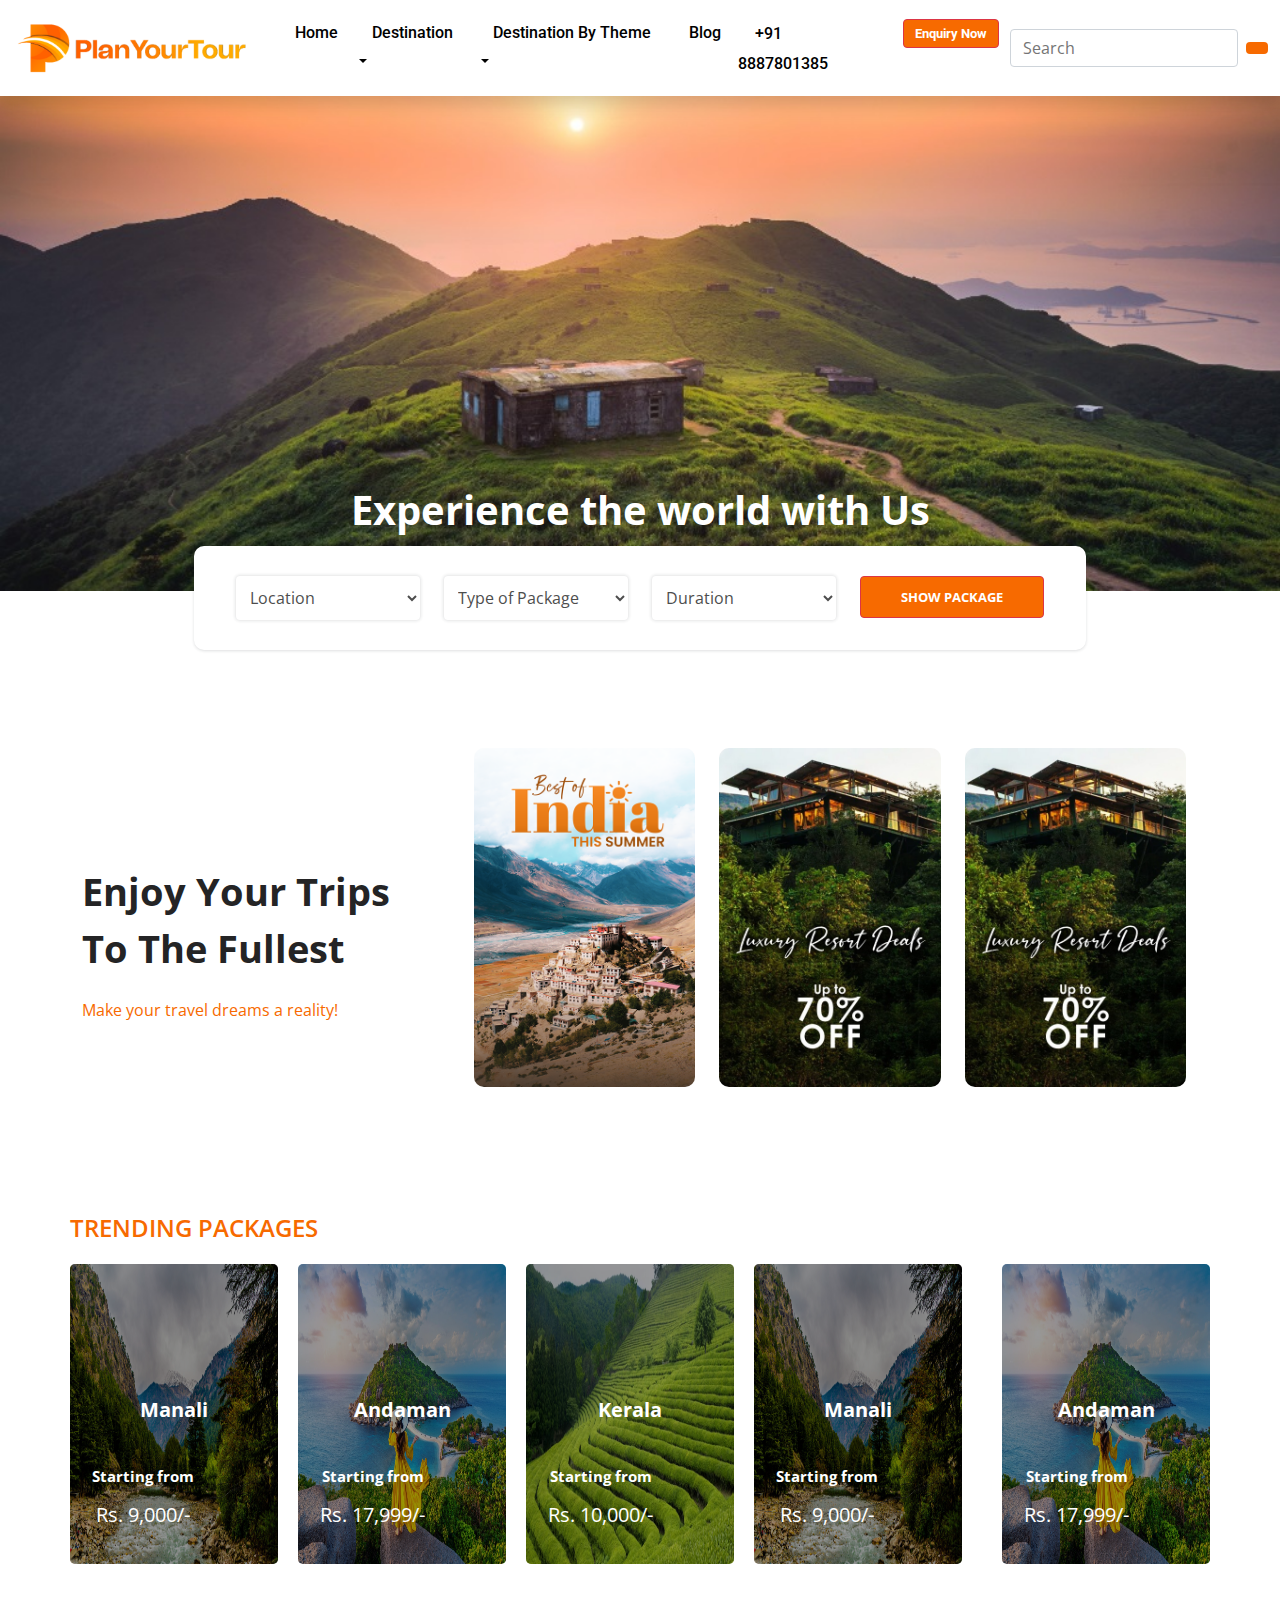
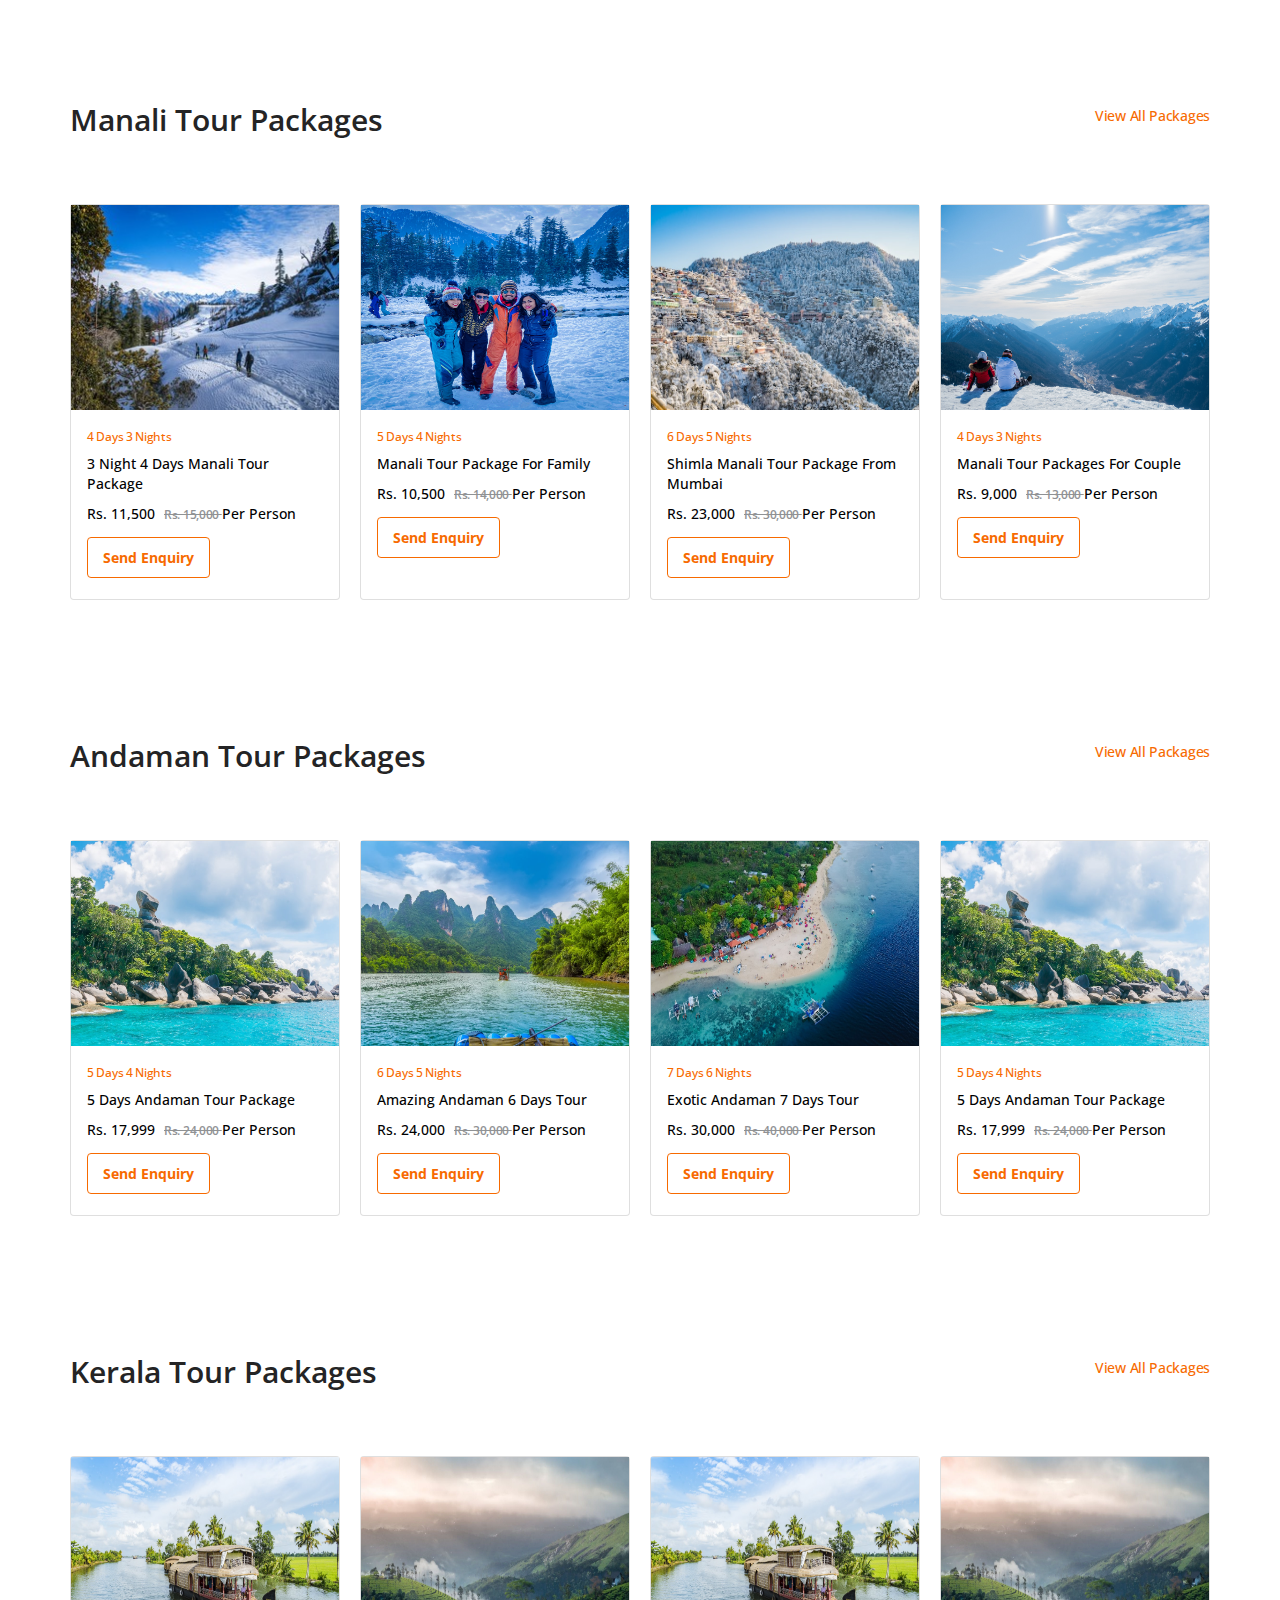
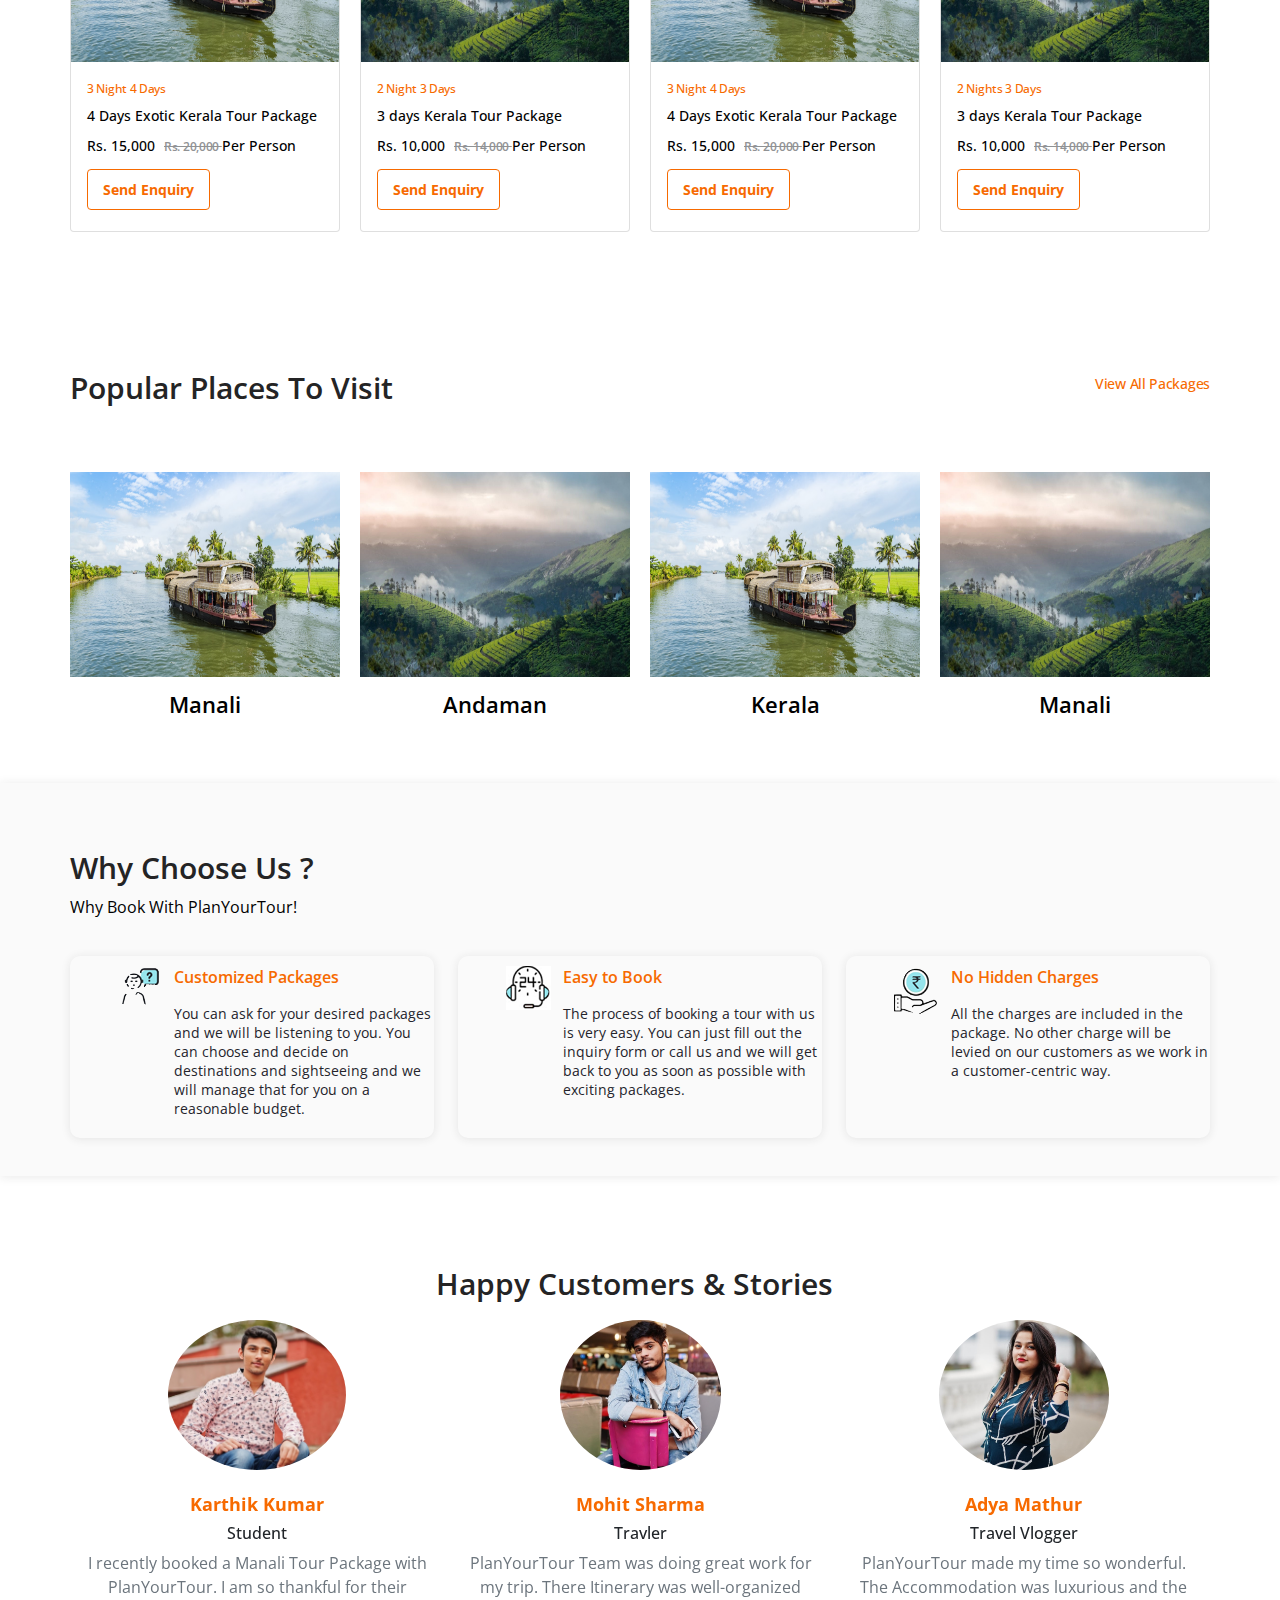
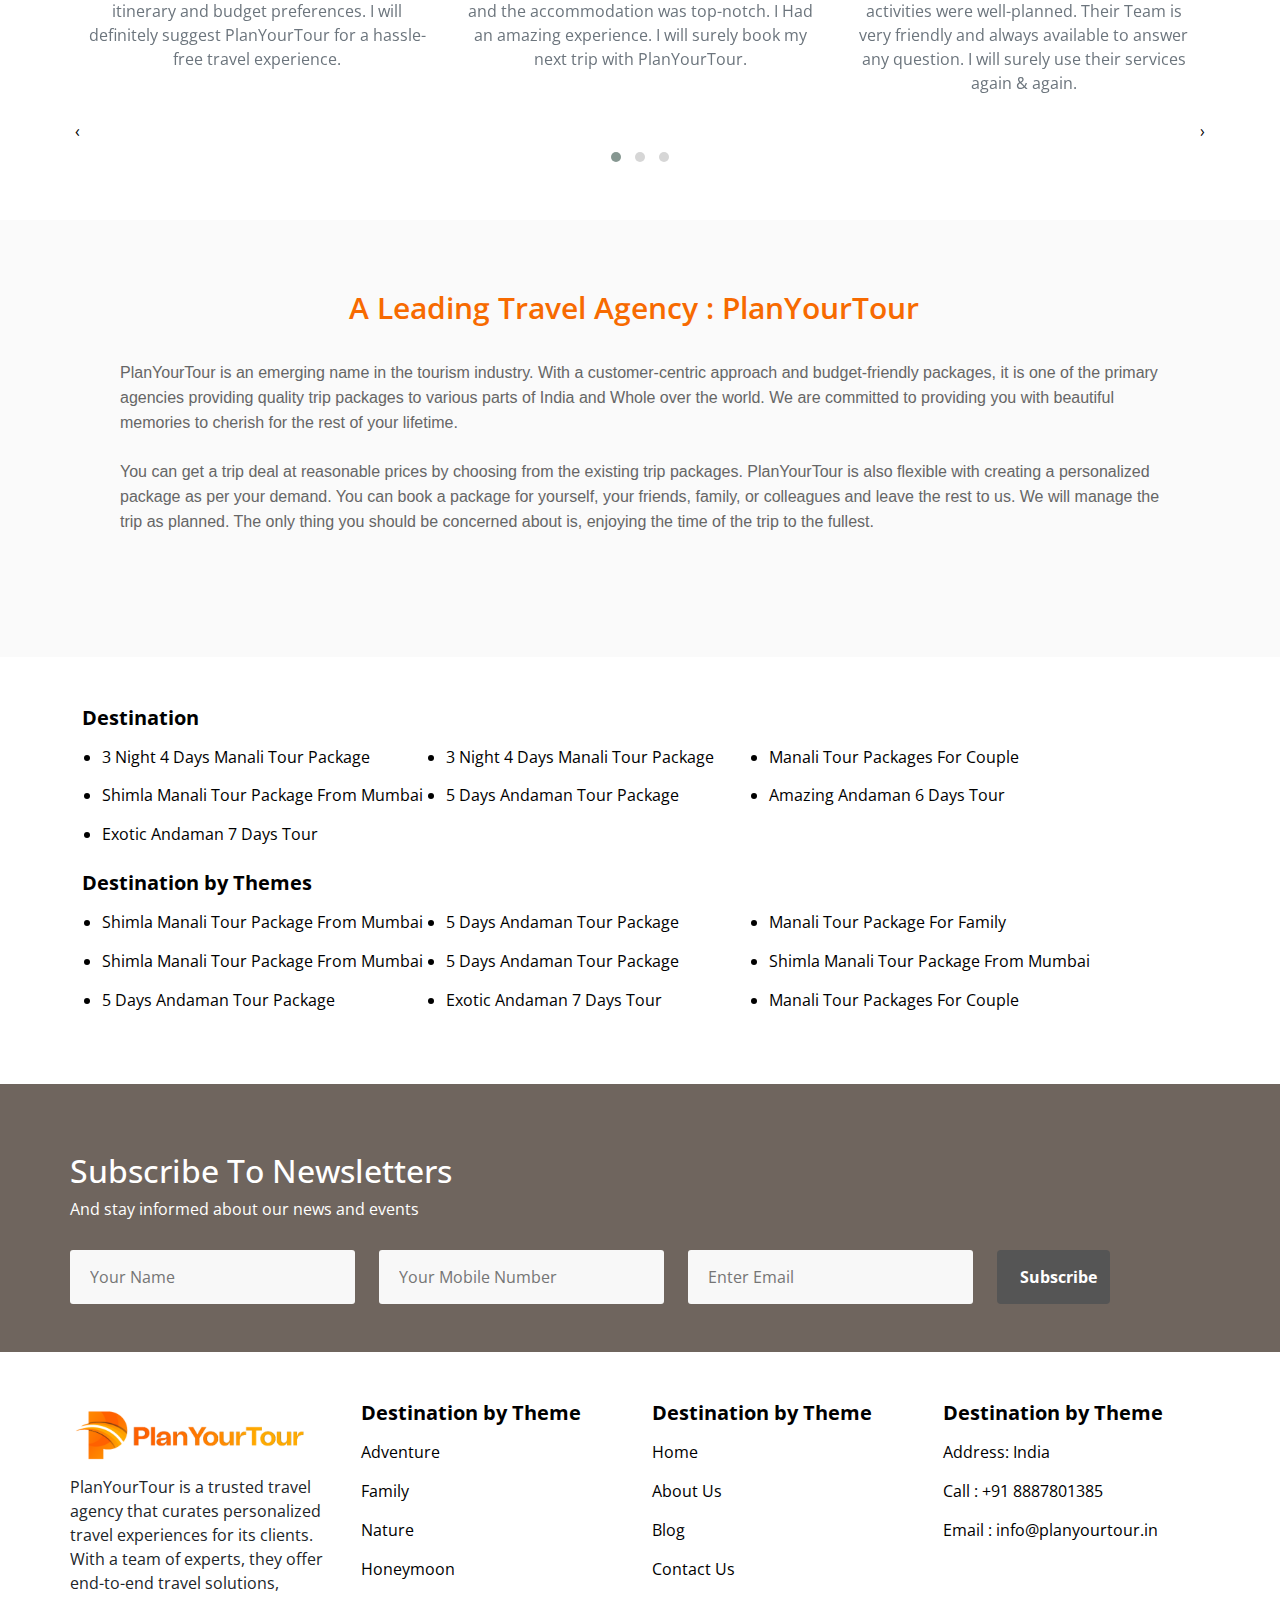
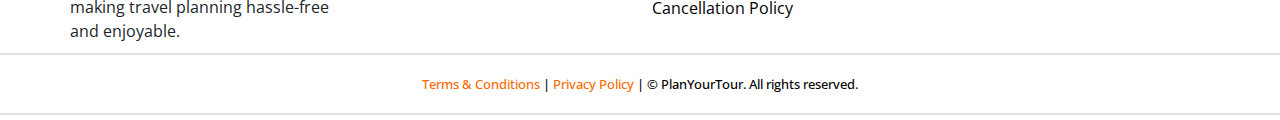
<file: index.html>
<!DOCTYPE html>
<html lang="en">

<head>
    <meta charset="UTF-8">
    <meta name="viewport" content="width=device-width, initial-scale=1.0">
    <title>PlanYourTour</title>
    <link rel="stylesheet" href="https://cdnjs.cloudflare.com/ajax/libs/font-awesome/6.4.2/css/all.min.css"
        integrity="sha512-z3gLpd7yknf1YoNbCzqRKc4qyor8gaKU1qmn+CShxbuBusANI9QpRohGBreCFkKxLhei6S9CQXFEbbKuqLg0DA=="
        crossorigin="anonymous" referrerpolicy="no-referrer" />
    <link rel="preconnect" href="https://fonts.googleapis.com">
    <link rel="preconnect" href="https://fonts.gstatic.com" crossorigin>
    <link href="https://fonts.googleapis.com/css2?family=Open+Sans:wght@300;400;500;600;700;800&display=swap"
        rel="stylesheet">
    <link rel="preconnect" href="https://fonts.googleapis.com">
    <link rel="preconnect" href="https://fonts.gstatic.com" crossorigin>
    <link href="https://fonts.googleapis.com/css2?family=Roboto:wght@300;400;500;700;900&display=swap" rel="stylesheet">
    <link rel="stylesheet" href="https://cdnjs.cloudflare.com/ajax/libs/OwlCarousel2/2.3.4/assets/owl.carousel.min.css">
    <link rel="stylesheet"
        href="https://cdnjs.cloudflare.com/ajax/libs/OwlCarousel2/2.3.4/assets/owl.theme.default.min.css">
    <link rel="stylesheet" href="style.css">
    <link rel="stylesheet" href="media.css">
</head>


<body>
    <header>
        <div class="navbar">
            <figure>
                <a href="">
                    <img src="images/6e97778c-840a-455e-83b1-135641d14b0c-1669975161.png" alt="Logo" />
                </a>
                <span>&times;</span>
            </figure>
            <div class="navmenu">
                <nav>
                    <ul>
                        <li><a href="index.html">Home</a></li>
                        <li><a href="" id="destiSubMenu">Destination</a>
                            <div class="subNav">
                                <div class="place">
                                    <h5>Manali</h5>
                                    <ul>
                                        <li><a href="threeNightFourDay.html">3 Night 4 Days Manali Tour Package</a></li>
                                        <li><a href="manaliTourPackageForFamily.html">Manali Tour Package For Family</a></li>
                                        <li><a href="threeNightFourDay.html">Manali Tour Packages For Couple</a></li>
                                        <li><a href="">Shimla Manali Tour Package From Mumbai</a></li>
                                    </ul>
                                </div>
                                <div class="place">
                                    <h5>Andaman</h5>
                                    <ul>
                                        <li><a href="">5 Days Andaman Tour Package</a></li>
                                        <li><a href="">Amazing Andaman 6 Days Tour</a></li>
                                        <li><a href="">Exotic Andaman 7 Days Tour</a></li>
                                    </ul>
                                </div>
                            </div>
                        </li>

                        <li><a href="" id="MenuItem">Destination By Theme</a>
                            <div class="subNav destisubNav">
                                <div class="place">
                                    <h5>Adventure</h5>
                                    <ul>
                                        <li><a href="">Shimla Manali Tour Package From Mumbai</a></li>
                                        <li><a href="">5 Days Andaman Tour Package</a></li>
                                    </ul>
                                </div>
                                <div class="place">
                                    <h5>Family</h5>
                                    <ul>
                                        <li><a href="manaliTourPackageForFamily.html">Manali Tour Package For Family</a></li>
                                        <li><a href="threeNightFourDay.html">Shimla Manali Tour Package From Mumbai</a></li>
                                        <li><a href="">Exotic Andaman 7 Days Tour</a></li>
                                    </ul>
                                </div>
                                <div class="place">
                                    <h5>Nature</h5>
                                    <ul>
                                        <li><a href="">5 Days Andaman Tour Package</a></li>
                                    </ul>
                                </div>
                                <div class="place">
                                    <h5>Honeymoon</h5>
                                    <ul>
                                        <li><a href="">Shimla Manali Tour Package From Mumbai</a></li>
                                        <li><a href="">5 Days Andaman Tour Package</a></li>
                                        <li><a href="">Exotic Andaman 7 Days Tour</a></li>
                                        <li><a href="">Manali Tour Packages For Couple</a></li>
                                    </ul>
                                </div>
                            </div>
                        </li>
                        <li><a href="blog.html">Blog</a></li>
                        <li><a href="tel:+91 8887801385"><i class="fa-solid fa-phone"></i> +91 8887801385</a></li>
                        <li>
                            <a href=""><button>Enquiry Now</button></a>
                        </li>
                    </ul>
                </nav>
                <form class="searchForm">
                    <input type="text" placeholder="Search">
                    <button><i class="fas fa-search"></i></button>
                </form>
            </div>
        </div>
        <div class="mobileHeader">
            <figure>
                <a href="">
                    <img src="images/6e97778c-840a-455e-83b1-135641d14b0c-1669975161.png" alt="logo" />
                </a>

            </figure>
            <div class="navbar-toggler">
                <div class="hamburger-toggle">
                    <div class="hamburger">
                        <span></span>
                        <span></span>
                        <span></span>
                    </div>
                </div>
            </div>
        </div>
    </header>

    <section id="banner">
        <div class="bannerInner">
            <figure>
                <img src="images/50ee9dd0-66d9-4c00-902d-7bf748ca152b-1675759716.jpg" alt="bannerImg"
                    title="Experience the world with Us" />
            </figure>
            <div class="bannerContent">
                <h1>Experience the world with Us</h1>
                <p>Choose From Best Holiday Packages or Get Your Personalized Package</p>
            </div>
        </div>
    </section>
    <section class="formPackage">
        <div class="innerFormPackage">
            <form action="">
                <div class="optRow">
                    <div class="option">
                        <select name="" id="">
                            <option value="">Location</option>
                        </select>
                    </div>
                    <div class="option">
                        <select name="" id="">
                            <option value="">Type of Package</option>
                        </select>
                    </div>
                    <div class="option">
                        <select name="" id="">
                            <option value="">Duration</option>
                        </select>
                    </div>
                    <div class="option formBtn">
                        <button type="submit">Show Package</button>
                    </div>
                </div>
            </form>
        </div>
    </section>

    <section class="outerSection enjoy">
        <div class="innerSection enjoyInner">
            <div class="enjoyHeading">
                <h2 class="sectionHeading">Enjoy Your Trips to the Fullest</h2>
                <p>Make your travel dreams a reality!</p>
            </div>
            <div class="enjoyImg">
                <figure>
                    <a href="">
                        <img src="images/2255cc6e-93a4-4428-9a46-121abbe80aff-1669580447.png" alt=""
                            title="Enjoy Your Trips to the Fullest" />
                    </a>
                </figure>
                <figure>
                    <a href="">
                        <img src="images/d294ce82-1b27-4cd7-b452-81d1b09bc89d-1669580448.jpg" alt=""
                            title="Enjoy Your Trips to the Fullest" />
                    </a>
                </figure>
                <figure>
                    <a href="">
                        <img src="images/f2d7f167-ab28-4882-a37b-753876193c2b-1669580447.jpg" alt=""
                            title="Enjoy Your Trips to the Fullest" />
                    </a>
                </figure>
            </div>
        </div>
    </section>

    <section class="outerSection tranding">
        <div class="innerSection trandingInner">
            <div class="headingTop">
                <h2>Trending packages</h2>
                <p></p>
            </div>
            <div class="trandingImages">

                <div class="trandingBlock">
                    <a href=""><img src="images/7321ef91-a54c-42ac-85f4-85dace73ceff-1678683817.jpg" alt="" />
                    </a>
                    <a href="">
                        <div class="trandimgOverlay">
                            <h3>Manali</h3>
                            <div class="manaliprices">
                                <p>Starting from </p>
                                <p>Rs. 9,000/- </p>
                            </div>
                        </div>
                    </a>
                </div>



                <div class="trandingBlock">
                    <a href=""><img src="images/e2a4a612-d066-46b9-87e7-129ac742eb62-1676359364.jpg" alt="" />
                    </a>
                    <a href="">
                        <div class="trandimgOverlay">
                            <h3>Andaman</h3>
                            <div class="manaliprices">
                                <p>Starting from </p>
                                <p>Rs. 17,999/- </p>
                            </div>
                        </div>
                    </a>
                </div>



                <div class="trandingBlock">
                    <a href=""><img src="images/1f7f9ebd-58e1-4a94-8ec2-89ff5372a0fe-1694073470.jpg" alt="" /></a>
                    <a href="">
                        <div class="trandimgOverlay">
                            <h3>Kerala</h3>
                            <div class="manaliprices">
                                <p>Starting from </p>
                                <p>Rs. 10,000/- </p>
                            </div>
                        </div>
                    </a>
                </div>



                <div class="trandingBlock">
                    <a href=""><img src="images/7321ef91-a54c-42ac-85f4-85dace73ceff-1678683817.jpg" alt="" /></a>
                    <a href="">
                        <div class="trandimgOverlay">
                            <h3>Manali</h3>
                            <div class="manaliprices">
                                <p>Starting from </p>
                                <p>Rs. 9,000/- </p>
                            </div>
                        </div>
                    </a>
                </div>


                <a href="">
                    <div class="trandingBlock">
                        <a href=""><img src="images/e2a4a612-d066-46b9-87e7-129ac742eb62-1676359364.jpg" alt="" /></a>
                        <a href="">
                            <div class="trandimgOverlay">
                                <h3>Andaman</h3>
                                <div class="manaliprices">
                                    <p>Starting from </p>
                                    <p>Rs. 17,999/- </p>
                                </div>
                            </div>
                        </a>
                    </div>
                </a>
            </div>
        </div>
    </section>

    <section class="outerSection locationPackage">
        <div class="innerSection locPackInner">
            <div class="headingTop">
                <h2 class="sectionHeading">Manali Tour Packages</h2>
                <span class="sectionSubHeading">
                    View All Packages
                </span>
            </div>
            <div class="packages">
                <div class="packageCard">
                    <figure>
                        <a href="">
                            <img src="images/378fcd01-ca88-4c3a-9ecb-57cf2992f14f-1678682377.jpg" alt="" />
                        </a>
                    </figure>

                    <div class="packageContent">
                        <a href="">
                            <p class="text">4 Days 3 Nights</p>
                            <h5 class="card-title">3 Night 4 Days Manali Tour Package</h5>
                            <p class="card-text">Rs. 11,500 <span class="discount"> Rs. 15,000 </span>Per Person</p>
                        </a>
                        <button class="sendenquery">Send Enquiry</button>
                    </div>

                </div>

                <div class="packageCard">
                    <figure>
                        <a href="">
                            <img src="images/3674a403-611d-423c-8f66-073f0057c0e1-1678683366.jpg" alt="" />
                        </a>
                    </figure>

                    <div class="packageContent">
                        <a href="">
                            <p class="text">5 Days 4 Nights</p>
                            <h5 class="card-title">Manali Tour Package For Family</h5>
                            <p class="card-text">Rs. 10,500 <span class="discount"> Rs. 14,000 </span>Per Person</p>
                        </a>
                        <button class="sendenquery">Send Enquiry</button>
                    </div>

                </div>

                <div class="packageCard">
                    <figure>
                        <a href="">
                            <img src="images/d87acff6-1baf-482e-9ed7-23887974a26a-1678683388.jpg" alt="" />
                        </a>
                    </figure>

                    <div class="packageContent">
                        <a href="">
                            <p class="text">6 Days 5 Nights</p>
                            <h5 class="card-title">Shimla Manali Tour Package From Mumbai</h5>
                            <p class="card-text">Rs. 23,000 <span class="discount"> Rs. 30,000 </span>Per Person</p>
                        </a>
                        <button class="sendenquery">Send Enquiry</button>
                    </div>

                </div>

                <div class="packageCard">
                    <figure>
                        <a href="">
                            <img src="images/d6e0e518-7ece-4c39-a195-9152b6708fc5-1678683547.jpg" alt="" />
                        </a>
                    </figure>

                    <div class="packageContent">
                        <a href="">
                            <p class="text">4 Days 3 Nights</p>
                            <h5 class="card-title">Manali Tour Packages For Couple</h5>
                            <p class="card-text">Rs. 9,000 <span class="discount"> Rs. 13,000 </span>Per Person</p>
                        </a>
                        <button class="sendenquery">Send Enquiry</button>
                    </div>

                </div>
            </div>
        </div>
    </section>

    <section class="outerSection locationPackage">
        <div class="innerSection locPackInner">
            <div class="headingTop">
                <h2 class="sectionHeading">Andaman Tour Packages</h2>
                <span class="sectionSubHeading">
                    View All Packages
                </span>
            </div>
            <div class="packages">
                <div class="packageCard">
                    <figure>
                        <a href="">
                            <img src="images/8830e7dd-fafa-4b40-9b86-f235c6d7a6f5-1678708311.jpg" alt="" />
                        </a>
                    </figure>

                    <div class="packageContent">
                        <a href="">
                            <p class="text">5 Days 4 Nights</p>
                            <h5 class="card-title">5 Days Andaman Tour Package</h5>
                            <p class="card-text">Rs. 17,999 <span class="discount"> Rs. 24,000 </span>Per Person</p>
                        </a>
                        <button class="sendenquery">Send Enquiry</button>
                    </div>

                </div>

                <div class="packageCard">
                    <figure>
                        <a href="">
                            <img src="images/0749a6bc-d82e-41f4-b0e3-2db7f5970863-1678711731.jpg" alt="" />
                        </a>
                    </figure>

                    <div class="packageContent">
                        <a href="">
                            <p class="text">6 Days 5 Nights</p>
                            <h5 class="card-title">Amazing Andaman 6 Days Tour</h5>
                            <p class="card-text">Rs. 24,000 <span class="discount"> Rs. 30,000 </span>Per Person</p>
                        </a>
                        <button class="sendenquery">Send Enquiry</button>
                    </div>

                </div>

                <div class="packageCard">
                    <figure>
                        <a href="">
                            <img src="images/f3c37882-f556-45fa-9345-106a2ccd7dde-1678713110.jpg" alt="" />
                        </a>
                    </figure>

                    <div class="packageContent">
                        <a href="">
                            <p class="text">7 Days 6 Nights</p>
                            <h5 class="card-title">Exotic Andaman 7 Days Tour</h5>
                            <p class="card-text">Rs. 30,000 <span class="discount"> Rs. 40,000 </span>Per Person</p>
                        </a>
                        <button class="sendenquery">Send Enquiry</button>
                    </div>

                </div>

                <div class="packageCard">
                    <figure>
                        <a href="">
                            <img src="images/8830e7dd-fafa-4b40-9b86-f235c6d7a6f5-1678708311.jpg" alt="" />
                        </a>
                    </figure>

                    <div class="packageContent">
                        <a href="">
                            <p class="text">5 Days 4 Nights</p>
                            <h5 class="card-title">5 Days Andaman Tour Package</h5>
                            <p class="card-text">Rs. 17,999 <span class="discount"> Rs. 24,000 </span>Per Person</p>
                        </a>
                        <button class="sendenquery">Send Enquiry</button>
                    </div>

                </div>
            </div>
        </div>
    </section>

    <section class="outerSection locationPackage">
        <div class="innerSection locPackInner">
            <div class="headingTop">
                <h2 class="sectionHeading">Kerala Tour Packages</h2>
                <span class="sectionSubHeading">
                    View All Packages
                </span>
            </div>
            <div class="packages">
                <div class="packageCard">
                    <figure>
                        <a href="">
                            <img src="images/541781da-1a4e-4dc2-9e56-2eef437ca1c3-1694073953.png" alt="" />
                        </a>
                    </figure>

                    <div class="packageContent">
                        <a href="">
                            <p class="text">3 Night 4 Days</p>
                            <h5 class="card-title">4 Days Exotic Kerala Tour Package</h5>
                            <p class="card-text">Rs. 15,000 <span class="discount"> Rs. 20,000 </span>Per Person</p>
                        </a>
                        <button class="sendenquery">Send Enquiry</button>
                    </div>

                </div>

                <div class="packageCard">
                    <figure>
                        <a href="">
                            <img src="images/0821cd75-1043-42c6-8b1a-021060bf24fc-1694252393.jpg" alt="" />
                        </a>
                    </figure>

                    <div class="packageContent">
                        <a href="">
                            <p class="text">2 Night 3 Days</p>
                            <h5 class="card-title">3 days Kerala Tour Package</h5>
                            <p class="card-text">Rs. 10,000 <span class="discount"> Rs. 14,000 </span>Per Person</p>
                        </a>
                        <button class="sendenquery">Send Enquiry</button>
                    </div>

                </div>

                <div class="packageCard">
                    <figure>
                        <a href="">
                            <img src="images/541781da-1a4e-4dc2-9e56-2eef437ca1c3-1694073953.png" alt="" />
                        </a>
                    </figure>

                    <div class="packageContent">
                        <a href="">
                            <p class="text">3 Night 4 Days</p>
                            <h5 class="card-title">4 Days Exotic Kerala Tour Package</h5>
                            <p class="card-text">Rs. 15,000 <span class="discount"> Rs. 20,000 </span>Per Person</p>
                        </a>
                        <button class="sendenquery">Send Enquiry</button>
                    </div>

                </div>

                <div class="packageCard">
                    <figure>
                        <a href="">
                            <img src="images/0821cd75-1043-42c6-8b1a-021060bf24fc-1694252393.jpg" alt="" />
                        </a>
                    </figure>

                    <div class="packageContent">
                        <a href="">
                            <p class="text"> 2 Nights 3 Days</p>
                            <h5 class="card-title">3 days Kerala Tour Package</h5>
                            <p class="card-text">Rs. 10,000 <span class="discount"> Rs. 14,000 </span>Per Person</p>
                        </a>
                        <button class="sendenquery">Send Enquiry</button>
                    </div>

                </div>
            </div>
        </div>
    </section>

    <section class="outerSection locationPackage">
        <div class="innerSection locPackInner">
            <div class="headingTop">
                <h2 class="sectionHeading">Popular Places To Visit</h2>
                <span class="sectionSubHeading">
                    View All Packages
                </span>
            </div>
            <div class="packages">
                <div class="packageCard borderNone">
                    <figure>
                        <a href="">
                            <img src="images/541781da-1a4e-4dc2-9e56-2eef437ca1c3-1694073953.png" alt="" />
                        </a>
                    </figure>
                    <h3>Manali</h3>
                </div>

                <div class="packageCard borderNone">
                    <figure>
                        <a href="">
                            <img src="images/0821cd75-1043-42c6-8b1a-021060bf24fc-1694252393.jpg" alt="" />
                        </a>
                    </figure>
                    <h3>Andaman</h3>
                </div>

                <div class="packageCard borderNone">
                    <figure>
                        <a href="">
                            <img src="images/541781da-1a4e-4dc2-9e56-2eef437ca1c3-1694073953.png" alt="" />
                        </a>
                    </figure>
                    <h3>Kerala</h3>
                </div>

                <div class="packageCard borderNone">
                    <figure>
                        <a href="">
                            <img src="images/0821cd75-1043-42c6-8b1a-021060bf24fc-1694252393.jpg" alt="" />
                        </a>
                    </figure>
                    <h3>Manali</h3>
                </div>
            </div>
        </div>
    </section>

    <section class="outerSection why">
        <div class="innerSection whyInner">
            <div class="headingTop whyHeading">
                <h2 class="sectionHeading">Why Choose Us ?</h2>
                <p>Why Book With PlanYourTour!</p>
            </div>
            <div class="whyCardBlock">
                <div class="whyCard">
                    <div class="cardIcon">
                        <img src="images/cdb1a3b9-cc99-46b5-8e45-7d265730d578-1669975264.png" alt="" />
                    </div>
                    <div class="cardContent">
                        <h3>Customized Packages</h3>
                        <p> You can ask for your desired packages and we will be listening to you. You can choose and
                            decide on destinations and sightseeing and we will manage that for you on a reasonable
                            budget.</p>
                    </div>
                </div>

                <div class="whyCard">
                    <div class="cardIcon">
                        <img src="images/2a1620d0-dd2a-4d09-84d3-cd0d9e4c9915-1669975297.png" alt="" />
                    </div>
                    <div class="cardContent">
                        <h3>Easy to Book</h3>
                        <p>The process of booking a tour with us is very easy. You can just fill out the inquiry form or
                            call us and we will get back to you as soon as possible with exciting packages.</p>
                    </div>
                </div>

                <div class="whyCard">
                    <div class="cardIcon">
                        <img src="images/013965f7-29f5-458d-a32f-d733392f1d30-1669975321.png" alt="" />
                    </div>
                    <div class="cardContent">
                        <h3>No Hidden Charges</h3>
                        <p>All the charges are included in the package. No other charge will be levied on our customers
                            as we work in a customer-centric way.</p>
                    </div>
                </div>
            </div>
        </div>
    </section>

    <section class="outerSection testimonial">
        <div class="innerSection testimonialInner">
            <div class="headingTop">
                <h2 class="sectionHeading">Happy Customers & Stories</h2>
            </div>
            <div class="home-demo" id="slider1">
                <div class="owl-carousel owl-theme testiBlock">
                    <div class="item testiCard">
                        <figure>
                            <img src="images/dd83fde8-8053-4bb0-b765-baba0849882e-1679469414.jpg" alt="" />
                        </figure>
                        <h3>Karthik Kumar</h3>
                        <h4>Student</h4>
                        <p>
                            <i class="fas fa-quote-left pe-2"></i>
                            I recently booked a Manali Tour Package with PlanYourTour. I am so thankful for their
                            itinerary
                            and budget preferences. I will definitely suggest PlanYourTour for a hassle-free travel
                            experience.
                        </p>
                        <ul>
                            <li><i class="fas fa-star fa-sm"></i></li>
                            <li><i class="fas fa-star fa-sm"></i></li>
                            <li><i class="fas fa-star fa-sm"></i></li>
                            <li><i class="fas fa-star-half-alt fa-sm"></i></li>
                            <li><i class="far fa-star fa-sm"></i></li>
                        </ul>
                    </div>
                    <div class="item testiCard">
                        <figure>
                            <img src="images/f33a6009-dea0-4fa8-87b9-3bef4ec3f5c5-1679469491.jpg" alt="" />
                        </figure>
                        <h3>Mohit Sharma</h3>
                        <h4>Travler</h4>
                        <p>
                            <i class="fas fa-quote-left pe-2"></i>PlanYourTour Team was doing great work for my trip.
                            There
                            Itinerary was well-organized and the accommodation was top-notch. I Had an amazing
                            experience. I
                            will surely book my next trip with PlanYourTour.
                        </p>
                        <ul>
                            <li><i class="fas fa-star fa-sm"></i></li>
                            <li><i class="fas fa-star fa-sm"></i></li>
                            <li><i class="fas fa-star fa-sm"></i></li>
                            <li><i class="fas fa-star-half-alt fa-sm"></i></li>
                            <li><i class="far fa-star fa-sm"></i></li>
                        </ul>
                    </div>
                    <div class="item testiCard">
                        <figure>
                            <img src="images/fe3bf931-3466-42da-8aef-2bcad507cb13-1679469443.jpg" alt="" />
                        </figure>
                        <h3>Adya Mathur</h3>
                        <h4>Travel Vlogger</h4>
                        <p>
                            <i class="fas fa-quote-left pe-2"></i>PlanYourTour made my time so wonderful. The
                            Accommodation
                            was luxurious and the activities were well-planned. Their Team is very friendly and always
                            available to answer any question. I will surely use their services again & again.
                        </p>
                        <ul>
                            <li><i class="fas fa-star fa-sm"></i></li>
                            <li><i class="fas fa-star fa-sm"></i></li>
                            <li><i class="fas fa-star fa-sm"></i></li>
                            <li><i class="fas fa-star-half-alt fa-sm"></i></li>
                            <li><i class="far fa-star fa-sm"></i></li>
                        </ul>
                    </div>
                    <div class="item testiCard">
                        <figure>
                            <img src="images/dd83fde8-8053-4bb0-b765-baba0849882e-1679469414.jpg" alt="" />
                        </figure>
                        <h3>Karthik Kumar</h3>
                        <h4>Student</h4>
                        <p>
                            <i class="fas fa-quote-left pe-2"></i>
                            I recently booked a Manali Tour Package with PlanYourTour. I am so thankful for their
                            itinerary
                            and budget preferences. I will definitely suggest PlanYourTour for a hassle-free travel
                            experience.
                        </p>
                        <ul>
                            <li><i class="fas fa-star fa-sm"></i></li>
                            <li><i class="fas fa-star fa-sm"></i></li>
                            <li><i class="fas fa-star fa-sm"></i></li>
                            <li><i class="fas fa-star-half-alt fa-sm"></i></li>
                            <li><i class="far fa-star fa-sm"></i></li>
                        </ul>
                    </div>
                    <div class="item testiCard">
                        <figure>
                            <img src="images/f33a6009-dea0-4fa8-87b9-3bef4ec3f5c5-1679469491.jpg" alt="" />
                        </figure>
                        <h3>Mohit Sharma</h3>
                        <h4>Travler</h4>
                        <p>
                            <i class="fas fa-quote-left pe-2"></i>PlanYourTour Team was doing great work for my trip.
                            There
                            Itinerary was well-organized and the accommodation was top-notch. I Had an amazing
                            experience. I
                            will surely book my next trip with PlanYourTour.
                        </p>
                        <ul>
                            <li><i class="fas fa-star fa-sm"></i></li>
                            <li><i class="fas fa-star fa-sm"></i></li>
                            <li><i class="fas fa-star fa-sm"></i></li>
                            <li><i class="fas fa-star-half-alt fa-sm"></i></li>
                            <li><i class="far fa-star fa-sm"></i></li>
                        </ul>
                    </div>
                    <div class="item testiCard">
                        <figure>
                            <img src="images/fe3bf931-3466-42da-8aef-2bcad507cb13-1679469443.jpg" alt="" />
                        </figure>
                        <h3>Adya Mathur</h3>
                        <h4>Travel Vlogger</h4>
                        <p>
                            <i class="fas fa-quote-left pe-2"></i>PlanYourTour made my time so wonderful. The
                            Accommodation
                            was luxurious and the activities were well-planned. Their Team is very friendly and always
                            available to answer any question. I will surely use their services again & again.
                        </p>
                        <ul>
                            <li><i class="fas fa-star fa-sm"></i></li>
                            <li><i class="fas fa-star fa-sm"></i></li>
                            <li><i class="fas fa-star fa-sm"></i></li>
                            <li><i class="fas fa-star-half-alt fa-sm"></i></li>
                            <li><i class="far fa-star fa-sm"></i></li>
                        </ul>
                    </div>
                    <div class="item testiCard">
                        <figure>
                            <img src="images/dd83fde8-8053-4bb0-b765-baba0849882e-1679469414.jpg" alt="" />
                        </figure>
                        <h3>Karthik Kumar</h3>
                        <h4>Student</h4>
                        <p>
                            <i class="fas fa-quote-left pe-2"></i>
                            I recently booked a Manali Tour Package with PlanYourTour. I am so thankful for their
                            itinerary
                            and budget preferences. I will definitely suggest PlanYourTour for a hassle-free travel
                            experience.
                        </p>
                        <ul>
                            <li><i class="fas fa-star fa-sm"></i></li>
                            <li><i class="fas fa-star fa-sm"></i></li>
                            <li><i class="fas fa-star fa-sm"></i></li>
                            <li><i class="fas fa-star-half-alt fa-sm"></i></li>
                            <li><i class="far fa-star fa-sm"></i></li>
                        </ul>
                    </div>
                    <div class="item testiCard">
                        <figure>
                            <img src="images/f33a6009-dea0-4fa8-87b9-3bef4ec3f5c5-1679469491.jpg" alt="" />
                        </figure>
                        <h3>Mohit Sharma</h3>
                        <h4>Travler</h4>
                        <p>
                            <i class="fas fa-quote-left pe-2"></i>PlanYourTour Team was doing great work for my trip.
                            There
                            Itinerary was well-organized and the accommodation was top-notch. I Had an amazing
                            experience. I
                            will surely book my next trip with PlanYourTour.
                        </p>
                        <ul>
                            <li><i class="fas fa-star fa-sm"></i></li>
                            <li><i class="fas fa-star fa-sm"></i></li>
                            <li><i class="fas fa-star fa-sm"></i></li>
                            <li><i class="fas fa-star-half-alt fa-sm"></i></li>
                            <li><i class="far fa-star fa-sm"></i></li>
                        </ul>
                    </div>
                    <div class="item testiCard">
                        <figure>
                            <img src="images/fe3bf931-3466-42da-8aef-2bcad507cb13-1679469443.jpg" alt="" />
                        </figure>
                        <h3>Adya Mathur</h3>
                        <h4>Travel Vlogger</h4>
                        <p>
                            <i class="fas fa-quote-left pe-2"></i>PlanYourTour made my time so wonderful. The
                            Accommodation
                            was luxurious and the activities were well-planned. Their Team is very friendly and always
                            available to answer any question. I will surely use their services again & again.
                        </p>
                        <ul>
                            <li><i class="fas fa-star fa-sm"></i></li>
                            <li><i class="fas fa-star fa-sm"></i></li>
                            <li><i class="fas fa-star fa-sm"></i></li>
                            <li><i class="fas fa-star-half-alt fa-sm"></i></li>
                            <li><i class="far fa-star fa-sm"></i></li>
                        </ul>
                    </div>
                </div>
            </div>

        </div>
    </section>

    <section class="outerSection agency">
        <div class="innerSection agencyInner">
            <div class="headingTop">
                <h2 class="sectionHeading">A Leading Travel Agency : PlanYourTour</h2>
            </div>
            <div class="agencyContent">
                <p></p>
                <p>PlanYourTour is an emerging name in the tourism industry. With a customer-centric approach and
                    budget-friendly packages, it is one of the primary agencies providing quality trip packages to
                    various parts of India and Whole over the world. We are committed to providing you with beautiful
                    memories to cherish for the rest of your lifetime.</p>
                <p>You can get a trip deal at reasonable prices by choosing from the existing trip packages.
                    PlanYourTour is also flexible with creating a personalized package as per your demand. You can book
                    a package for yourself, your friends, family, or colleagues and leave the rest to us. We will manage
                    the trip as planned. The only thing you should be concerned about is, enjoying the time of the trip
                    to the fullest.</p>
            </div>
        </div>
    </section>

    <section class="outerSection destination">
        <div class="innerSection destinationInner">
            <div class="destiBlock">
                <h4>Destination</h4>
                <ul>
                    <li><a href="">3 Night 4 Days Manali Tour Package</a></li>
                    <li><a href="">3 Night 4 Days Manali Tour Package</a></li>
                    <li><a href="">Manali Tour Packages For Couple</a></li>
                    <li><a href="">Shimla Manali Tour Package From Mumbai</a></li>
                    <li><a href="">5 Days Andaman Tour Package</a></li>
                    <li><a href="">Amazing Andaman 6 Days Tour</a></li>
                    <li><a href="">Exotic Andaman 7 Days Tour</a></li>
                </ul>
            </div>
            <div class="destiBlock">
                <h4>Destination by Themes</h4>
                <ul>
                    <li><a href="">Shimla Manali Tour Package From Mumbai</a></li>
                    <li><a href="">5 Days Andaman Tour Package</a></li>
                    <li><a href="">Manali Tour Package For Family</a></li>
                    <li><a href="">Shimla Manali Tour Package From Mumbai</a></li>
                    <li><a href="">5 Days Andaman Tour Package</a></li>
                    <li><a href="">Shimla Manali Tour Package From Mumbai</a></li>
                    <li><a href="">5 Days Andaman Tour Package</a></li>
                    <li><a href="">Exotic Andaman 7 Days Tour</a></li>
                    <li><a href="">Manali Tour Packages For Couple</a></li>
                </ul>
            </div>
        </div>
    </section>

    <section class="outerSection subscribe">
        <div class="innerSection subscribeInner">
            <div class="headingTop subscribeHeading">
                <h2 class="sectionHeading">Subscribe to Newsletters</h2>
                <p>And stay informed about our news and events</p>
            </div>
            <div class="subscriberForm">
                <form action="">
                    <input type="text" placeholder="Your Name">
                    <input type="text" placeholder="Your Mobile Number">
                    <input type="text" placeholder="Enter Email">
                    <button> <i class="fa fa-paper-plane"></i> Subscribe</button>
                </form>
            </div>
        </div>
    </section>

    <footer>
        <div class="innerSection footerInner">
            <div class="footerBlock">
                <figure>
                    <a href="">
                        <img src="images/6e97778c-840a-455e-83b1-135641d14b0c-1669975161.png" alt="Logo" />
                    </a>
                </figure>
                <p>PlanYourTour is a trusted travel agency that curates personalized travel experiences for its clients.
                    With a team of experts, they offer end-to-end travel solutions, making travel planning hassle-free
                    and enjoyable.</p>
            </div>
            <div class="footerBlock">
                <h4>Destination by Theme</h4>
                <ul>
                    <li><a href="">Adventure</a></li>
                    <li><a href="">Family</a></li>
                    <li><a href="">Nature</a></li>
                    <li><a href="">Honeymoon</a></li>
                </ul>
            </div>
            <div class="footerBlock">
                <h4>Destination by Theme</h4>
                <ul>
                    <li><a href="">Home</a></li>
                    <li><a href="">About Us</a></li>
                    <li><a href="">Blog</a></li>
                    <li><a href="">Contact Us</a></li>
                    <li><a href="">Cancellation Policy</a></li>
                </ul>
            </div>
            <div class="footerBlock">
                <h4>Destination by Theme</h4>
                <ul>
                    <li>Address: India</li>
                    <li><a href=""> Call : +91 8887801385</a></li>
                    <li><a href=""> Email : info@planyourtour.in</a></li>
                    <li>
                        <a href="""><i class=" fa-brands fa-facebook"></i></a>

                        <a href="" target="_blank"><i class="fa-brands fa-instagram-square"></i></a>



                        <a href="" target="_blank"><i class="fa-brands fa-youtube-square"></i></a>

                    </li>
                </ul>
            </div>
        </div>
        <div class="footerbottem">
            <span class="termsmenu"><a href="https://www.planyourtour.in/term-condition"> Terms &amp; Conditions </a> |
                <a href="https://www.planyourtour.in/privacy-policy"> Privacy Policy </a> | </span>© PlanYourTour. All
            rights reserved.
        </div>
    </footer>
</body>
<script src="script.js"></script>
<script src="https://cdnjs.cloudflare.com/ajax/libs/jquery/3.7.1/jquery.min.js"></script>
<script src="https://cdnjs.cloudflare.com/ajax/libs/OwlCarousel2/2.3.4/owl.carousel.min.js"></script>
<script>
    $(function () {
        // Owl Carousel
        var owl = $(".owl-carousel");
        owl.owlCarousel({
            items: 3,
            margin: 10,
            loop: true,
            nav: true,
            autoplay: true,
            autoplayTimeout: 3000,
            autoplayHoverPause: true
        });
       
    });

</script>

</html>
</file>
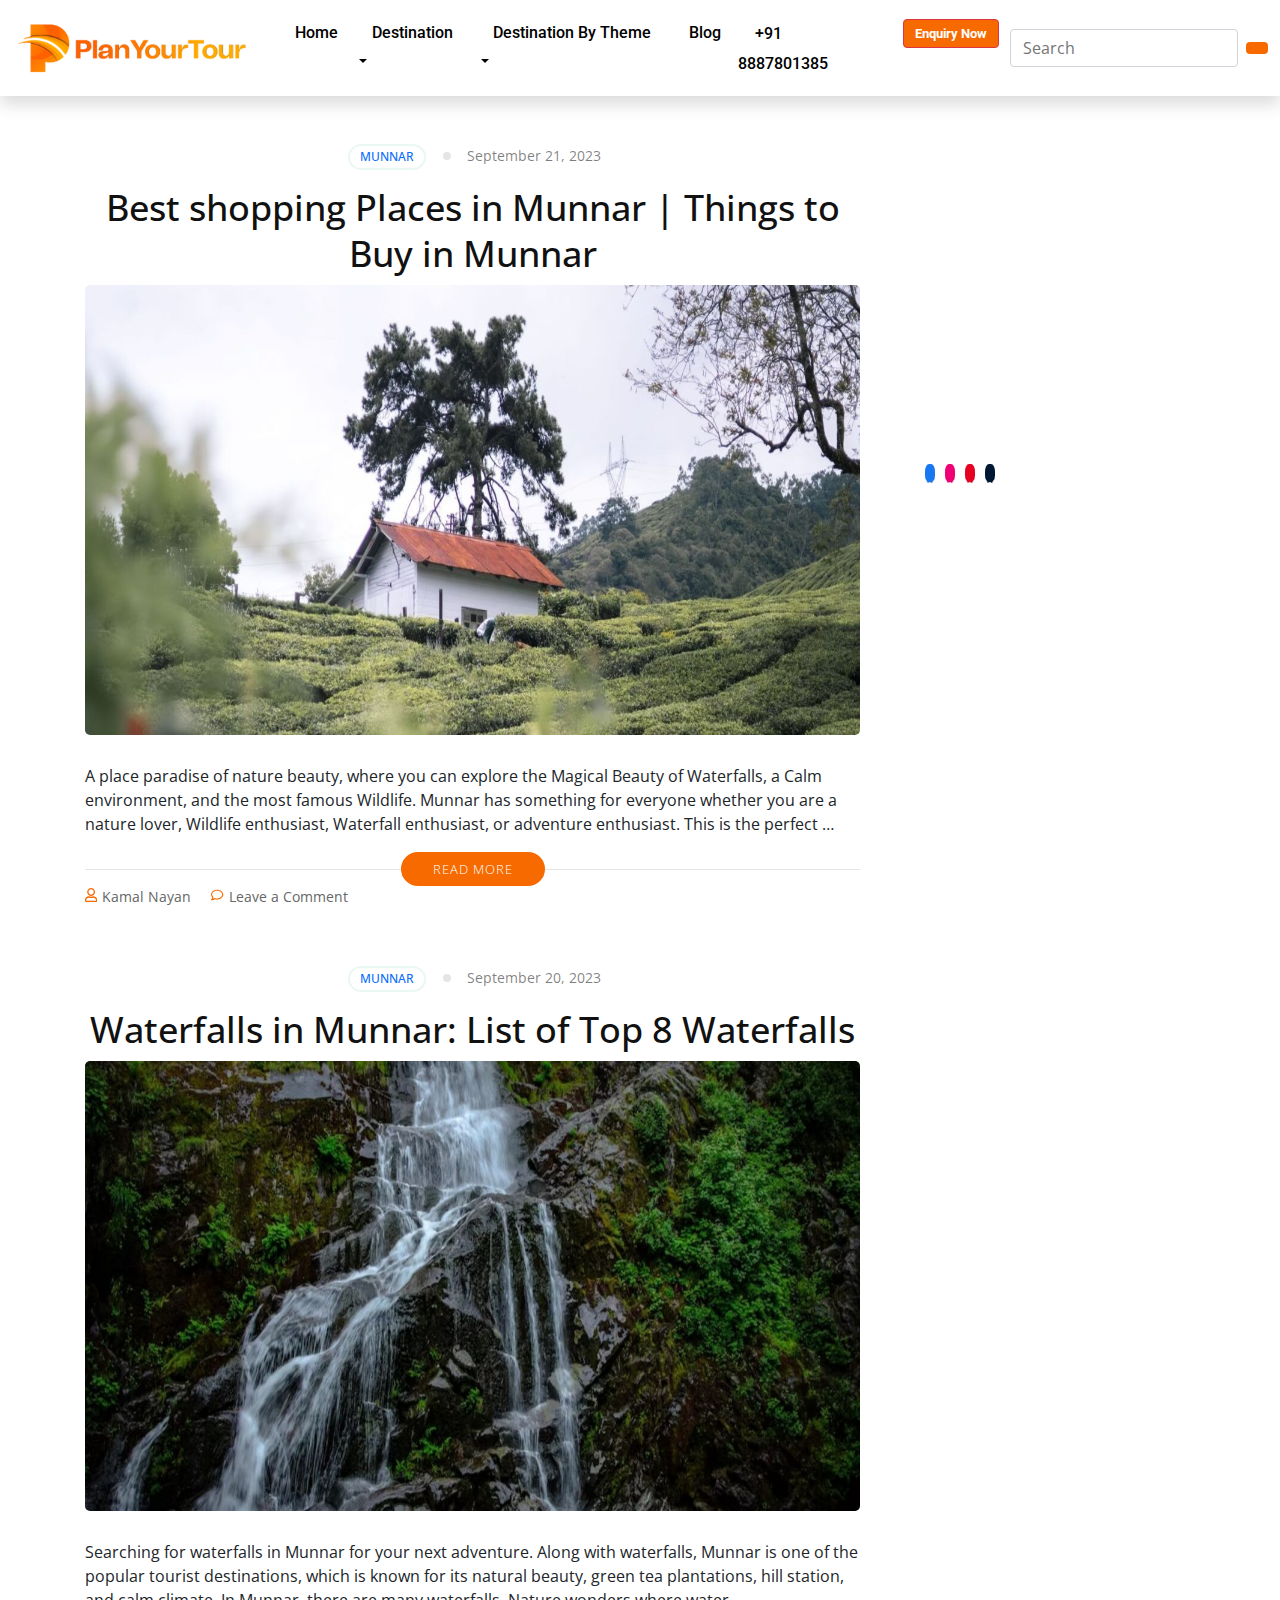
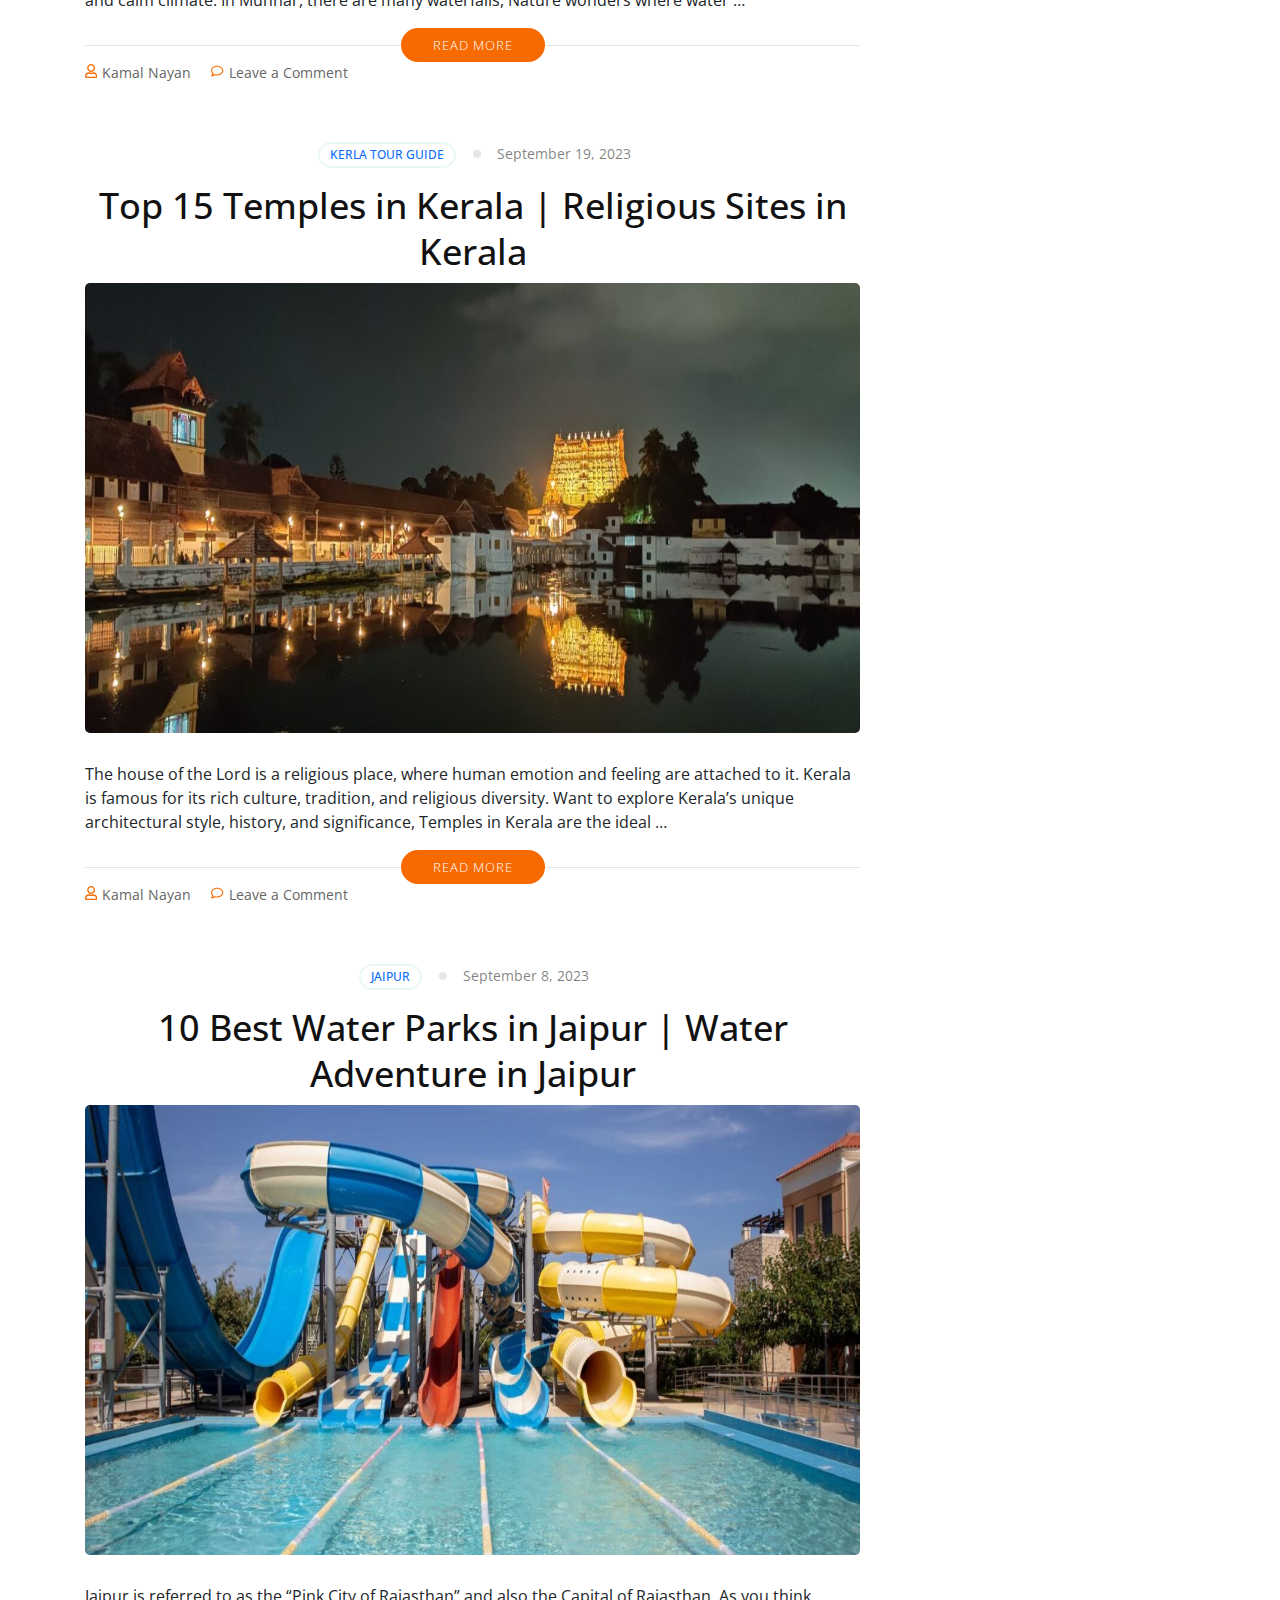
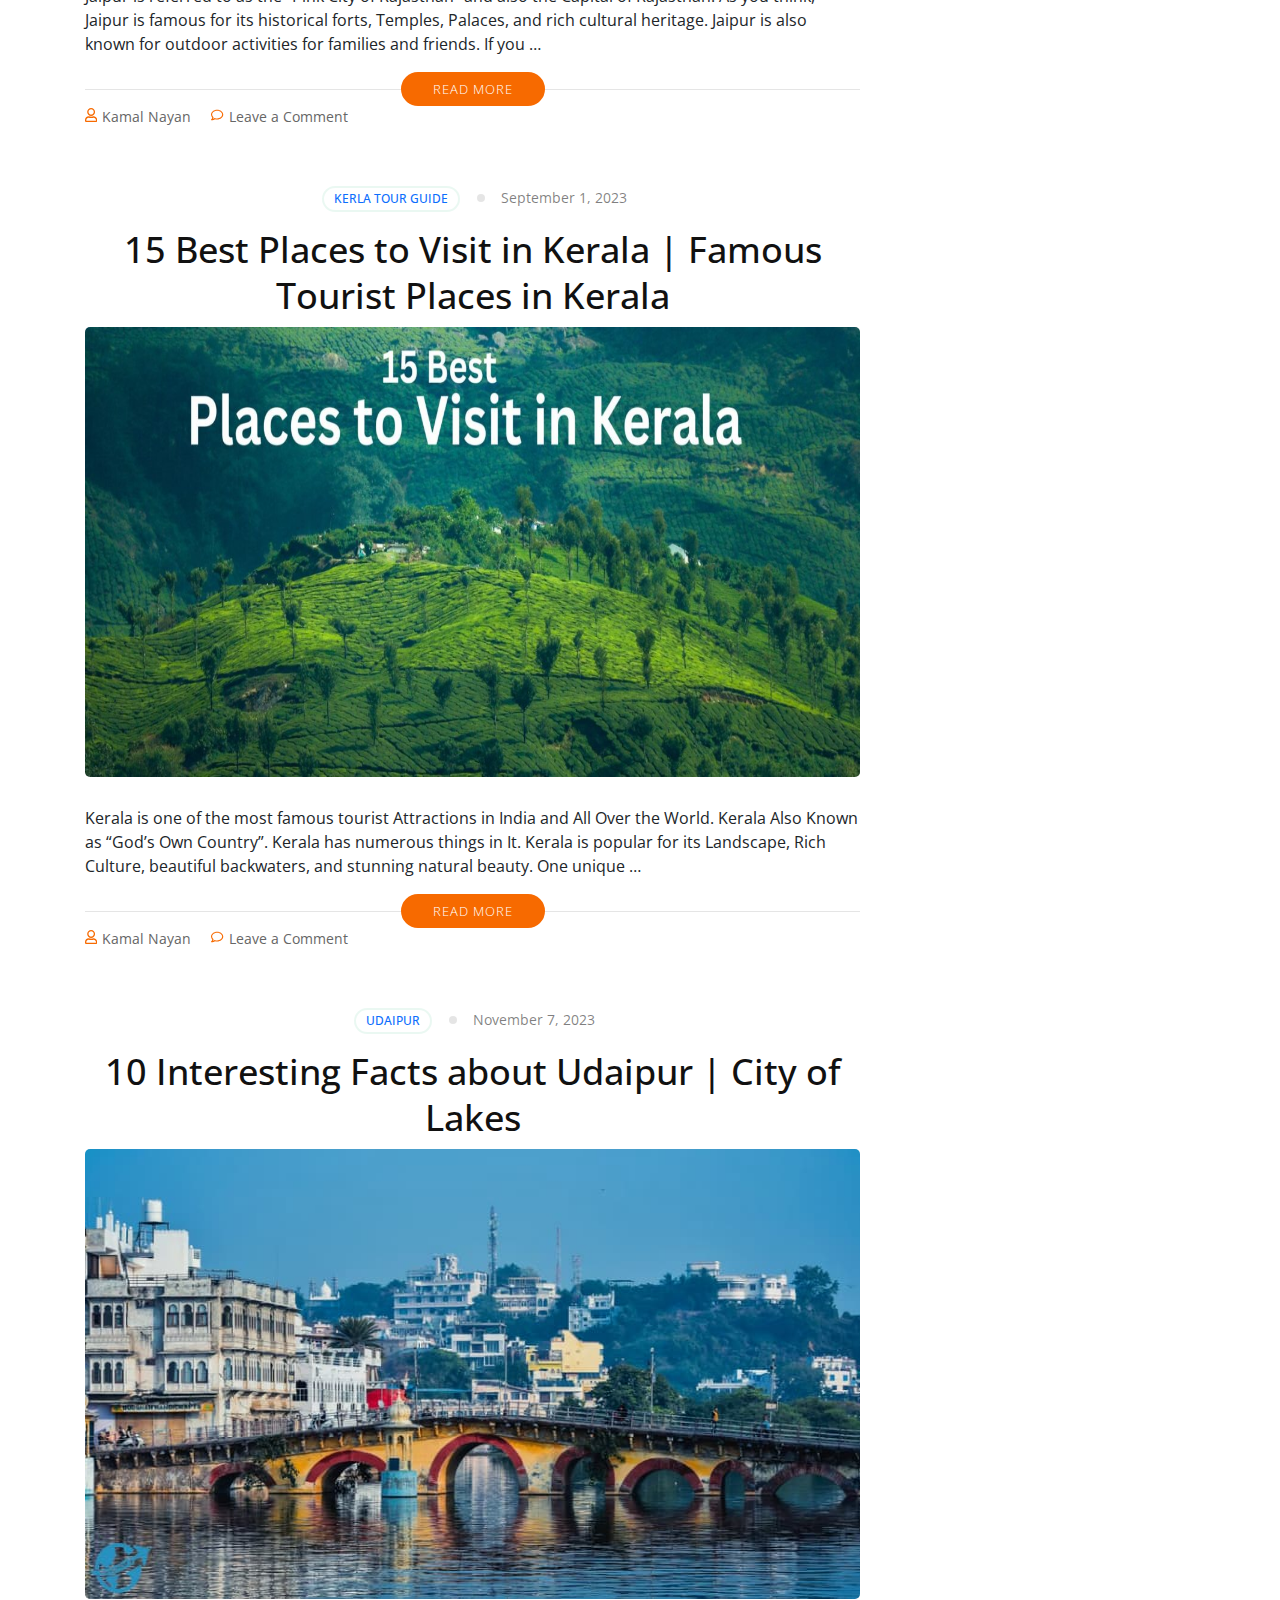
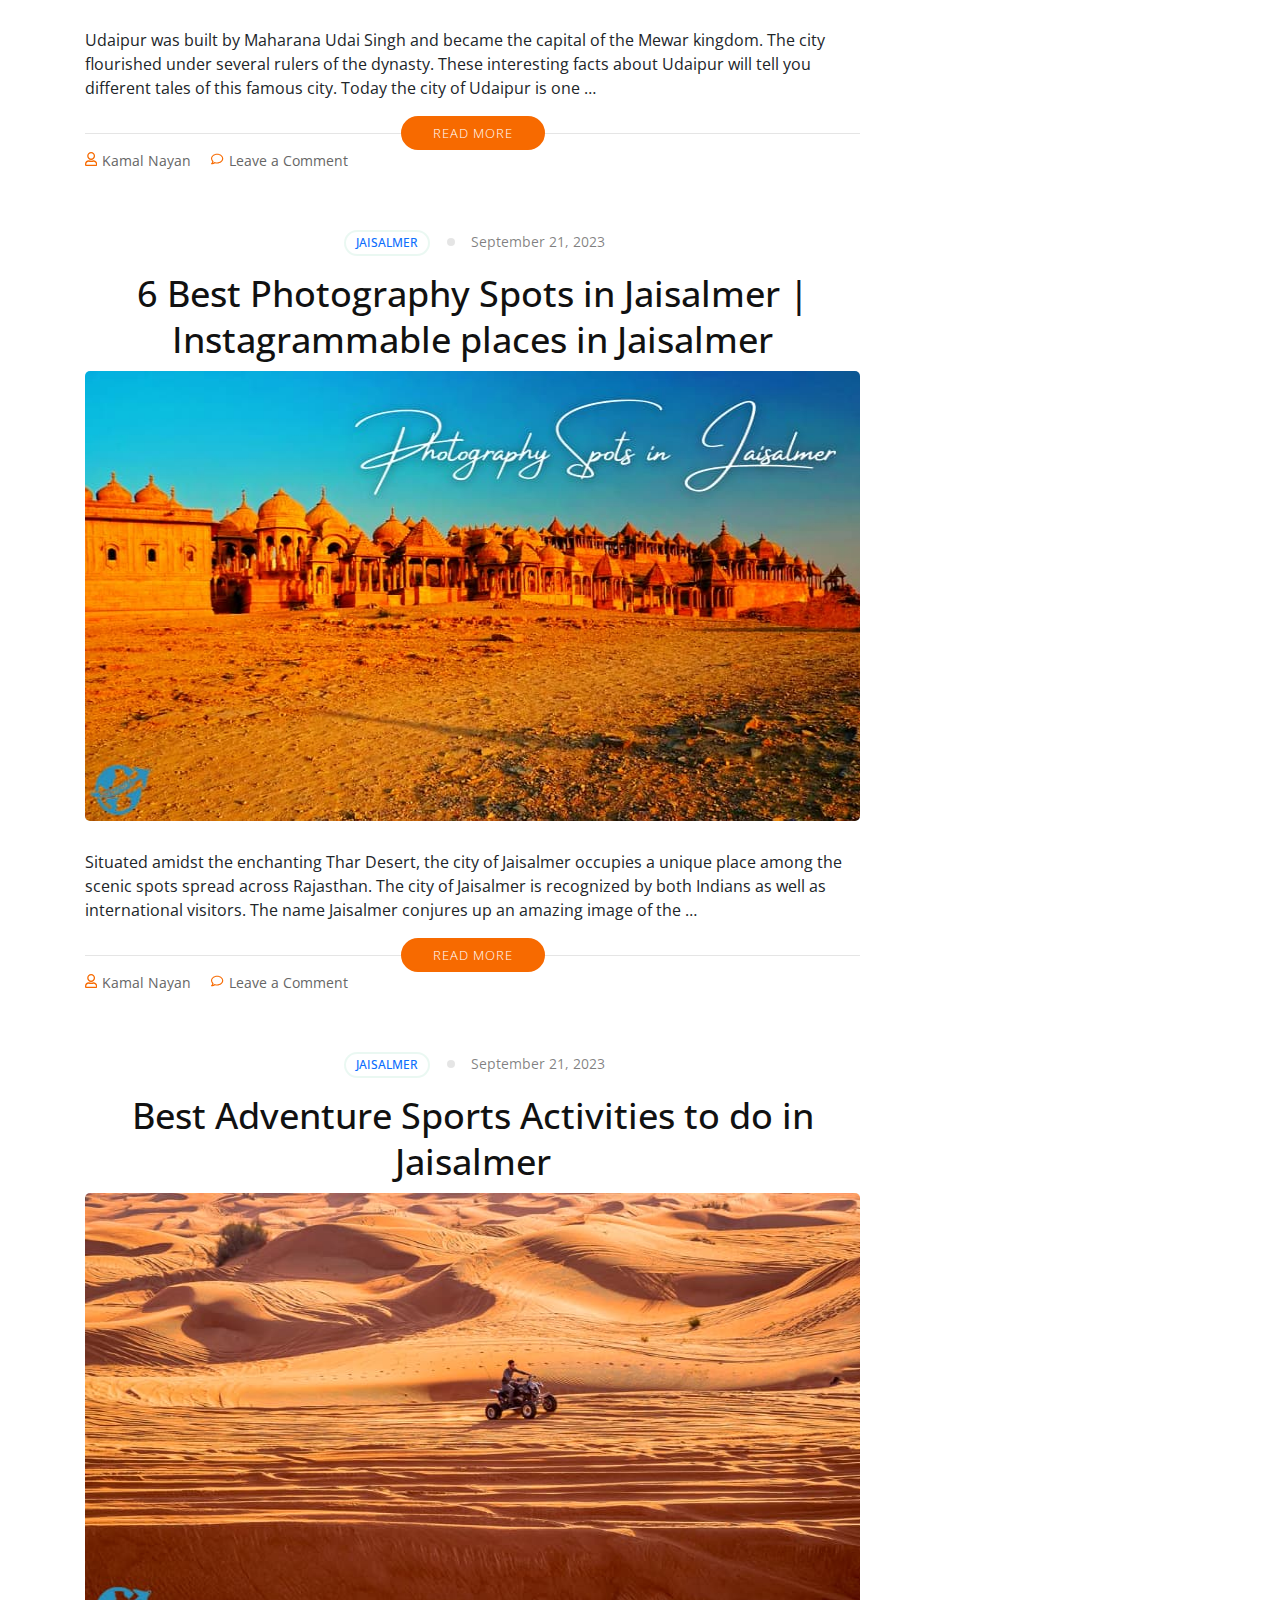
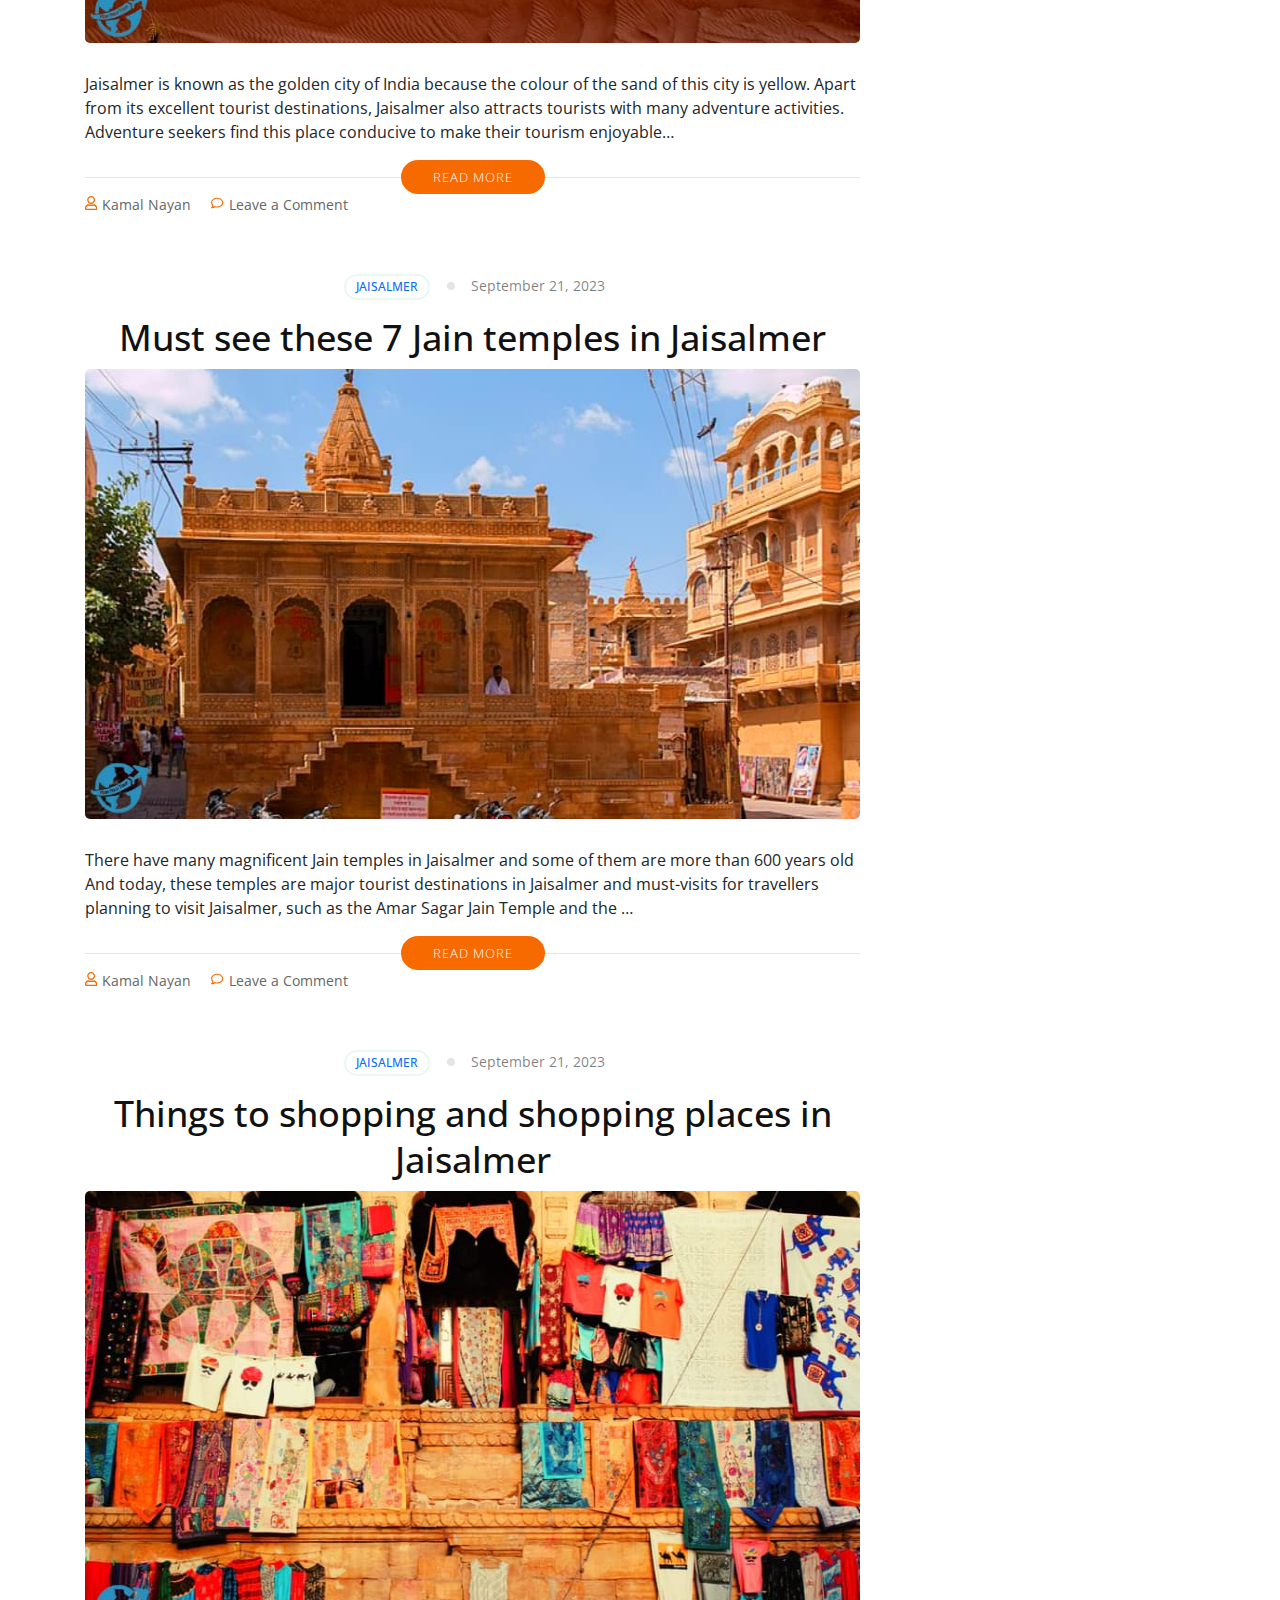
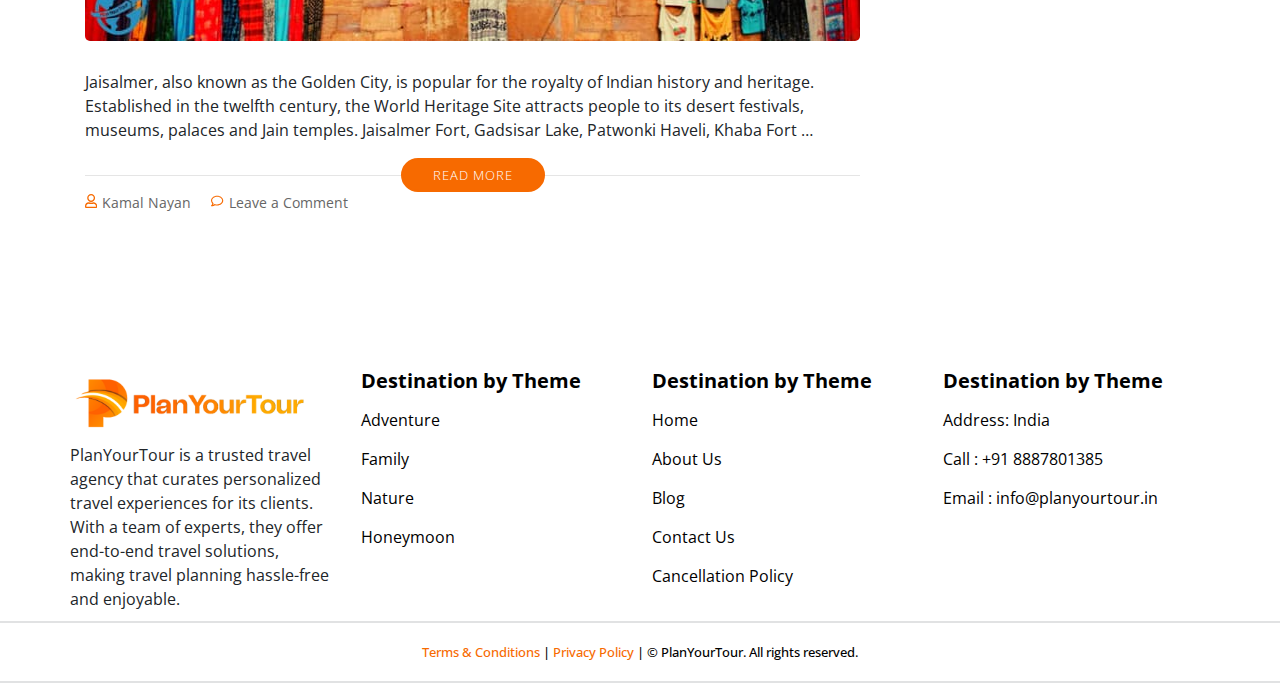
<file: blog.html>
<!DOCTYPE html>
<html lang="en">

<head>
    <meta charset="UTF-8">
    <meta name="viewport" content="width=device-width, initial-scale=1.0">
    <title>Blog</title>
    <link rel="stylesheet" href="https://cdnjs.cloudflare.com/ajax/libs/font-awesome/6.4.2/css/all.min.css"
        integrity="sha512-z3gLpd7yknf1YoNbCzqRKc4qyor8gaKU1qmn+CShxbuBusANI9QpRohGBreCFkKxLhei6S9CQXFEbbKuqLg0DA=="
        crossorigin="anonymous" referrerpolicy="no-referrer" />
    <link rel="preconnect" href="https://fonts.googleapis.com">
    <link rel="preconnect" href="https://fonts.gstatic.com" crossorigin>
    <link href="https://fonts.googleapis.com/css2?family=Open+Sans:wght@300;400;500;600;700;800&display=swap"
        rel="stylesheet">
    <link rel="preconnect" href="https://fonts.googleapis.com">
    <link rel="preconnect" href="https://fonts.gstatic.com" crossorigin>
    <link href="https://fonts.googleapis.com/css2?family=Roboto:wght@300;400;500;700;900&display=swap" rel="stylesheet">
    <link rel="preconnect" href="https://fonts.googleapis.com">
    <link rel="preconnect" href="https://fonts.gstatic.com" crossorigin>
    <link href="https://fonts.googleapis.com/css2?family=Montserrat:wght@300;400;500;600;700;800;900&display=swap"
        rel="stylesheet">
    <link rel="stylesheet" href="style.css">
    <link rel="stylesheet" href="media.css">
</head>


<body>
    <header>
        <div class="navbar">
            <figure>
                <a href="index.html">
                    <img src="images/6e97778c-840a-455e-83b1-135641d14b0c-1669975161.png" alt="Logo" />
                </a>
                <span>&times;</span>
            </figure>
            <div class="navmenu">
                <nav>
                    <ul>
                        <li><a href="index.html">Home</a></li>
                        <li><a href="" id="destiSubMenu">Destination</a>
                            <div class="subNav">
                                <div class="place">
                                    <h5>Manali</h5>
                                    <ul>
                                        <li><a href="threeNightFourDay.html">3 Night 4 Days Manali Tour Package</a></li>
                                        <li><a href="manaliTourPackageForFamily.html">Manali Tour Package For Family</a></li>
                                        <li><a href="">Manali Tour Packages For Couple</a></li>
                                        <li><a href="">Shimla Manali Tour Package From Mumbai</a></li>
                                    </ul>
                                </div>
                                <div class="place">
                                    <h5>Andaman</h5>
                                    <ul>
                                        <li><a href="">5 Days Andaman Tour Package</a></li>
                                        <li><a href="">Amazing Andaman 6 Days Tour</a></li>
                                        <li><a href="">Exotic Andaman 7 Days Tour</a></li>
                                    </ul>
                                </div>
                            </div>
                        </li>

                        <li><a href="" id="MenuItem">Destination By Theme</a>
                            <div class="subNav destisubNav">
                                <div class="place">
                                    <h5>Adventure</h5>
                                    <ul>
                                        <li><a href="">Shimla Manali Tour Package From Mumbai</a></li>
                                        <li><a href="">5 Days Andaman Tour Package</a></li>
                                    </ul>
                                </div>
                                <div class="place">
                                    <h5>Family</h5>
                                    <ul>
                                        <li><a href="manaliTourPackageForFamily.html">Manali Tour Package For Family</a></li>
                                        <li><a href="">Shimla Manali Tour Package From Mumbai</a></li>
                                        <li><a href="">Exotic Andaman 7 Days Tour</a></li>
                                    </ul>
                                </div>
                                <div class="place">
                                    <h5>Nature</h5>
                                    <ul>
                                        <li><a href="">5 Days Andaman Tour Package</a></li>
                                    </ul>
                                </div>
                                <div class="place">
                                    <h5>Honeymoon</h5>
                                    <ul>
                                        <li><a href="">Shimla Manali Tour Package From Mumbai</a></li>
                                        <li><a href="">5 Days Andaman Tour Package</a></li>
                                        <li><a href="">Exotic Andaman 7 Days Tour</a></li>
                                        <li><a href="">Manali Tour Packages For Couple</a></li>
                                    </ul>
                                </div>
                            </div>
                        </li>
                        <li><a href="blog.html">Blog</a></li>
                        <li><a href="tel:+91 8887801385"><i class="fa-solid fa-phone"></i> +91 8887801385</a></li>
                        <li>
                            <a href=""><button>Enquiry Now</button></a>
                        </li>
                    </ul>
                </nav>
                <form class="searchForm">
                    <input type="text" placeholder="Search">
                    <button><i class="fas fa-search"></i></button>
                </form>
            </div>
        </div>
        <div class="mobileHeader">
            <figure>
                <a href="">
                    <img src="images/6e97778c-840a-455e-83b1-135641d14b0c-1669975161.png" alt="logo" />
                </a>

            </figure>
            <div class="navbar-toggler">
                <div class="hamburger-toggle">
                    <div class="hamburger">
                        <span></span>
                        <span></span>
                        <span></span>
                    </div>
                </div>
            </div>
        </div>
    </header>

    <section class="blog outerSection">
        <div class="blogInner innerSection">
            <div class="blogBlock">
                <div class="blogBlockInner">
                    <div class="blogHeader">
                        <div class="datePlace">
                            <span class="blogPlace">
                                <a href="">Munnar</a>
                            </span>
                            <span class="blogDate"><a href="" rel="bookmark"><time class="entry-date published"
                                        datetime="2023-09-21T07:34:46+00:00">September 21, 2023</time></a></span>
                        </div>
                        <h2>
                            <a href="">Best shopping Places in Munnar | Things to Buy in Munnar</a>
                        </h2>
                    </div>
                    <figure>
                        <a href="">
                            <img src="images/Best-shopping-Places-in-Munnar-Things-to-Buy-in-Munnar-1290x540.jpg"
                                alt="">
                        </a>
                    </figure>
                    <div class="blogContent">
                        <div class="blogText">
                            <p>A place paradise of nature beauty, where you can explore the Magical Beauty of
                                Waterfalls, a
                                Calm environment, and the most famous Wildlife. Munnar has something for everyone
                                whether
                                you are a nature lover, Wildlife enthusiast, Waterfall enthusiast, or adventure
                                enthusiast.
                                This is the perfect …</p>
                        </div>
                        <div class="blogPostFotter">
                            <div class="blogBtn">
                                <a href="" class="">Read More</a>
                            </div>
                            <div class="blogProfile">
                                <div class="profileInfo">
                                    <span class="byline"><svg class="svg-inline--fa fa-user fa-w-14" aria-hidden="true"
                                            data-prefix="far" data-icon="user" role="img"
                                            xmlns="http://www.w3.org/2000/svg" viewBox="0 0 448 512" data-fa-i2svg="">
                                            <path fill="currentColor"
                                                d="M313.6 304c-28.7 0-42.5 16-89.6 16-47.1 0-60.8-16-89.6-16C60.2 304 0 364.2 0 438.4V464c0 26.5 21.5 48 48 48h352c26.5 0 48-21.5 48-48v-25.6c0-74.2-60.2-134.4-134.4-134.4zM400 464H48v-25.6c0-47.6 38.8-86.4 86.4-86.4 14.6 0 38.3 16 89.6 16 51.7 0 74.9-16 89.6-16 47.6 0 86.4 38.8 86.4 86.4V464zM224 288c79.5 0 144-64.5 144-144S303.5 0 224 0 80 64.5 80 144s64.5 144 144 144zm0-240c52.9 0 96 43.1 96 96s-43.1 96-96 96-96-43.1-96-96 43.1-96 96-96z">
                                            </path>
                                        </svg><!-- <i class="fa fa-user-o"></i> --><span class="author vcard"><a
                                                class="url fn n"
                                                href="https://www.planyourtour.in/blog/author/admin/">Kamal
                                                Nayan</a></span></span><span class="comments"><svg
                                            class="svg-inline--fa fa-comment fa-w-16" aria-hidden="true"
                                            data-prefix="far" data-icon="comment" role="img"
                                            xmlns="http://www.w3.org/2000/svg" viewBox="0 0 512 512" data-fa-i2svg="">
                                            <path fill="currentColor"
                                                d="M256 32C114.6 32 0 125.1 0 240c0 47.6 19.9 91.2 52.9 126.3C38 405.7 7 439.1 6.5 439.5c-6.6 7-8.4 17.2-4.6 26S14.4 480 24 480c61.5 0 110-25.7 139.1-46.3C192 442.8 223.2 448 256 448c141.4 0 256-93.1 256-208S397.4 32 256 32zm0 368c-26.7 0-53.1-4.1-78.4-12.1l-22.7-7.2-19.5 13.8c-14.3 10.1-33.9 21.4-57.5 29 7.3-12.1 14.4-25.7 19.9-40.2l10.6-28.1-20.6-21.8C69.7 314.1 48 282.2 48 240c0-88.2 93.3-160 208-160s208 71.8 208 160-93.3 160-208 160z">
                                            </path>
                                        </svg><!-- <i class="fa fa-comment-o"></i> --><a
                                            href="https://www.planyourtour.in/blog/shopping-places-in-munnar/#respond">Leave
                                            a Comment</a></span>
                                </div>
                            </div>
                        </div>
                    </div>
                </div>

                <div class="blogBlockInner">
                    <div class="blogHeader">
                        <div class="datePlace">
                            <span class="blogPlace">
                                <a href="">Munnar</a>
                            </span>
                            <span class="blogDate"><a href="" rel="bookmark"><time class="entry-date published"
                                        datetime="2023-09-21T07:34:46+00:00">September 20, 2023</time></a></span>
                        </div>
                        <h2>
                            <a href="">Waterfalls in Munnar: List of Top 8 Waterfalls</a>
                        </h2>
                    </div>
                    <figure>
                        <a href="">
                            <img src="images/Waterfalls-in-Munnar-List-of-Top-8-Waterfalls-PlanYourTour-1290x540.jpg"
                                alt="">
                        </a>
                    </figure>
                    <div class="blogContent">
                        <div class="blogText">
                            <p>Searching for waterfalls in Munnar for your next adventure. Along with waterfalls, Munnar
                                is one of the popular tourist destinations, which is known for its natural beauty, green
                                tea plantations, hill station, and calm climate. In Munnar, there are many waterfalls,
                                Nature wonders where water …</p>
                        </div>
                        <div class="blogPostFotter">
                            <div class="blogBtn">
                                <a href="" class="">Read More</a>
                            </div>
                            <div class="blogProfile">
                                <div class="profileInfo">
                                    <span class="byline"><svg class="svg-inline--fa fa-user fa-w-14" aria-hidden="true"
                                            data-prefix="far" data-icon="user" role="img"
                                            xmlns="http://www.w3.org/2000/svg" viewBox="0 0 448 512" data-fa-i2svg="">
                                            <path fill="currentColor"
                                                d="M313.6 304c-28.7 0-42.5 16-89.6 16-47.1 0-60.8-16-89.6-16C60.2 304 0 364.2 0 438.4V464c0 26.5 21.5 48 48 48h352c26.5 0 48-21.5 48-48v-25.6c0-74.2-60.2-134.4-134.4-134.4zM400 464H48v-25.6c0-47.6 38.8-86.4 86.4-86.4 14.6 0 38.3 16 89.6 16 51.7 0 74.9-16 89.6-16 47.6 0 86.4 38.8 86.4 86.4V464zM224 288c79.5 0 144-64.5 144-144S303.5 0 224 0 80 64.5 80 144s64.5 144 144 144zm0-240c52.9 0 96 43.1 96 96s-43.1 96-96 96-96-43.1-96-96 43.1-96 96-96z">
                                            </path>
                                        </svg><!-- <i class="fa fa-user-o"></i> --><span class="author vcard"><a
                                                class="url fn n"
                                                href="https://www.planyourtour.in/blog/author/admin/">Kamal
                                                Nayan</a></span></span><span class="comments"><svg
                                            class="svg-inline--fa fa-comment fa-w-16" aria-hidden="true"
                                            data-prefix="far" data-icon="comment" role="img"
                                            xmlns="http://www.w3.org/2000/svg" viewBox="0 0 512 512" data-fa-i2svg="">
                                            <path fill="currentColor"
                                                d="M256 32C114.6 32 0 125.1 0 240c0 47.6 19.9 91.2 52.9 126.3C38 405.7 7 439.1 6.5 439.5c-6.6 7-8.4 17.2-4.6 26S14.4 480 24 480c61.5 0 110-25.7 139.1-46.3C192 442.8 223.2 448 256 448c141.4 0 256-93.1 256-208S397.4 32 256 32zm0 368c-26.7 0-53.1-4.1-78.4-12.1l-22.7-7.2-19.5 13.8c-14.3 10.1-33.9 21.4-57.5 29 7.3-12.1 14.4-25.7 19.9-40.2l10.6-28.1-20.6-21.8C69.7 314.1 48 282.2 48 240c0-88.2 93.3-160 208-160s208 71.8 208 160-93.3 160-208 160z">
                                            </path>
                                        </svg><!-- <i class="fa fa-comment-o"></i> --><a
                                            href="https://www.planyourtour.in/blog/shopping-places-in-munnar/#respond">Leave
                                            a Comment</a></span>
                                </div>
                            </div>
                        </div>
                    </div>
                </div>

                <div class="blogBlockInner">
                    <div class="blogHeader">
                        <div class="datePlace">
                            <span class="blogPlace">
                                <a href="">KERLA TOUR GUIDE</a>
                            </span>
                            <span class="blogDate"><a href="" rel="bookmark"><time class="entry-date published"
                                        datetime="2023-09-21T07:34:46+00:00">September 19, 2023</time></a></span>
                        </div>
                        <h2>
                            <a href="">Top 15 Temples in Kerala | Religious Sites in Kerala</a>
                        </h2>
                    </div>
                    <figure>
                        <a href="">
                            <img src="images/Top-15-Temples-in-Kerala-Religious-Sites-in-Kerala--e1695109266331-1290x540.jpg"
                                alt="">
                        </a>
                    </figure>
                    <div class="blogContent">
                        <div class="blogText">
                            <p>The house of the Lord is a religious place, where human emotion and feeling are attached
                                to it. Kerala is famous for its rich culture, tradition, and religious diversity. Want
                                to explore Kerala’s unique architectural style, history, and significance, Temples in
                                Kerala are the ideal …</p>
                        </div>
                        <div class="blogPostFotter">
                            <div class="blogBtn">
                                <a href="" class="">Read More</a>
                            </div>
                            <div class="blogProfile">
                                <div class="profileInfo">
                                    <span class="byline"><svg class="svg-inline--fa fa-user fa-w-14" aria-hidden="true"
                                            data-prefix="far" data-icon="user" role="img"
                                            xmlns="http://www.w3.org/2000/svg" viewBox="0 0 448 512" data-fa-i2svg="">
                                            <path fill="currentColor"
                                                d="M313.6 304c-28.7 0-42.5 16-89.6 16-47.1 0-60.8-16-89.6-16C60.2 304 0 364.2 0 438.4V464c0 26.5 21.5 48 48 48h352c26.5 0 48-21.5 48-48v-25.6c0-74.2-60.2-134.4-134.4-134.4zM400 464H48v-25.6c0-47.6 38.8-86.4 86.4-86.4 14.6 0 38.3 16 89.6 16 51.7 0 74.9-16 89.6-16 47.6 0 86.4 38.8 86.4 86.4V464zM224 288c79.5 0 144-64.5 144-144S303.5 0 224 0 80 64.5 80 144s64.5 144 144 144zm0-240c52.9 0 96 43.1 96 96s-43.1 96-96 96-96-43.1-96-96 43.1-96 96-96z">
                                            </path>
                                        </svg><!-- <i class="fa fa-user-o"></i> --><span class="author vcard"><a
                                                class="url fn n"
                                                href="https://www.planyourtour.in/blog/author/admin/">Kamal
                                                Nayan</a></span></span><span class="comments"><svg
                                            class="svg-inline--fa fa-comment fa-w-16" aria-hidden="true"
                                            data-prefix="far" data-icon="comment" role="img"
                                            xmlns="http://www.w3.org/2000/svg" viewBox="0 0 512 512" data-fa-i2svg="">
                                            <path fill="currentColor"
                                                d="M256 32C114.6 32 0 125.1 0 240c0 47.6 19.9 91.2 52.9 126.3C38 405.7 7 439.1 6.5 439.5c-6.6 7-8.4 17.2-4.6 26S14.4 480 24 480c61.5 0 110-25.7 139.1-46.3C192 442.8 223.2 448 256 448c141.4 0 256-93.1 256-208S397.4 32 256 32zm0 368c-26.7 0-53.1-4.1-78.4-12.1l-22.7-7.2-19.5 13.8c-14.3 10.1-33.9 21.4-57.5 29 7.3-12.1 14.4-25.7 19.9-40.2l10.6-28.1-20.6-21.8C69.7 314.1 48 282.2 48 240c0-88.2 93.3-160 208-160s208 71.8 208 160-93.3 160-208 160z">
                                            </path>
                                        </svg><!-- <i class="fa fa-comment-o"></i> --><a
                                            href="https://www.planyourtour.in/blog/shopping-places-in-munnar/#respond">Leave
                                            a Comment</a></span>
                                </div>
                            </div>
                        </div>
                    </div>
                </div>

                <div class="blogBlockInner">
                    <div class="blogHeader">
                        <div class="datePlace">
                            <span class="blogPlace">
                                <a href="">JAIPUR</a>
                            </span>
                            <span class="blogDate"><a href="" rel="bookmark"><time class="entry-date published"
                                        datetime="2023-09-21T07:34:46+00:00">September 8, 2023</time></a></span>
                        </div>
                        <h2>
                            <a href="">10 Best Water Parks in Jaipur | Water Adventure in Jaipur</a>
                        </h2>
                    </div>
                    <figure>
                        <a href="">
                            <img src="images/Water-Parks-in-Jaipur-Best-Places-for-adventure-min-1290x540.jpg" alt="">
                        </a>
                    </figure>
                    <div class="blogContent">
                        <div class="blogText">
                            <p>Jaipur is referred to as the “Pink City of Rajasthan” and also the Capital of Rajasthan.
                                As you think, Jaipur is famous for its historical forts, Temples, Palaces, and rich
                                cultural heritage. Jaipur is also known for outdoor activities for families and friends.
                                If you …</p>
                        </div>
                        <div class="blogPostFotter">
                            <div class="blogBtn">
                                <a href="" class="">Read More</a>
                            </div>
                            <div class="blogProfile">
                                <div class="profileInfo">
                                    <span class="byline"><svg class="svg-inline--fa fa-user fa-w-14" aria-hidden="true"
                                            data-prefix="far" data-icon="user" role="img"
                                            xmlns="http://www.w3.org/2000/svg" viewBox="0 0 448 512" data-fa-i2svg="">
                                            <path fill="currentColor"
                                                d="M313.6 304c-28.7 0-42.5 16-89.6 16-47.1 0-60.8-16-89.6-16C60.2 304 0 364.2 0 438.4V464c0 26.5 21.5 48 48 48h352c26.5 0 48-21.5 48-48v-25.6c0-74.2-60.2-134.4-134.4-134.4zM400 464H48v-25.6c0-47.6 38.8-86.4 86.4-86.4 14.6 0 38.3 16 89.6 16 51.7 0 74.9-16 89.6-16 47.6 0 86.4 38.8 86.4 86.4V464zM224 288c79.5 0 144-64.5 144-144S303.5 0 224 0 80 64.5 80 144s64.5 144 144 144zm0-240c52.9 0 96 43.1 96 96s-43.1 96-96 96-96-43.1-96-96 43.1-96 96-96z">
                                            </path>
                                        </svg><!-- <i class="fa fa-user-o"></i> --><span class="author vcard"><a
                                                class="url fn n"
                                                href="https://www.planyourtour.in/blog/author/admin/">Kamal
                                                Nayan</a></span></span><span class="comments"><svg
                                            class="svg-inline--fa fa-comment fa-w-16" aria-hidden="true"
                                            data-prefix="far" data-icon="comment" role="img"
                                            xmlns="http://www.w3.org/2000/svg" viewBox="0 0 512 512" data-fa-i2svg="">
                                            <path fill="currentColor"
                                                d="M256 32C114.6 32 0 125.1 0 240c0 47.6 19.9 91.2 52.9 126.3C38 405.7 7 439.1 6.5 439.5c-6.6 7-8.4 17.2-4.6 26S14.4 480 24 480c61.5 0 110-25.7 139.1-46.3C192 442.8 223.2 448 256 448c141.4 0 256-93.1 256-208S397.4 32 256 32zm0 368c-26.7 0-53.1-4.1-78.4-12.1l-22.7-7.2-19.5 13.8c-14.3 10.1-33.9 21.4-57.5 29 7.3-12.1 14.4-25.7 19.9-40.2l10.6-28.1-20.6-21.8C69.7 314.1 48 282.2 48 240c0-88.2 93.3-160 208-160s208 71.8 208 160-93.3 160-208 160z">
                                            </path>
                                        </svg><!-- <i class="fa fa-comment-o"></i> --><a
                                            href="https://www.planyourtour.in/blog/shopping-places-in-munnar/#respond">Leave
                                            a Comment</a></span>
                                </div>
                            </div>
                        </div>
                    </div>
                </div>

                <div class="blogBlockInner">
                    <div class="blogHeader">
                        <div class="datePlace">
                            <span class="blogPlace">
                                <a href="">KERLA TOUR GUIDE</a>
                            </span>
                            <span class="blogDate"><a href="" rel="bookmark"><time class="entry-date published"
                                        datetime="2023-09-21T07:34:46+00:00">September 1, 2023</time></a></span>
                        </div>
                        <h2>
                            <a href="">15 Best Places to Visit in Kerala | Famous Tourist Places in Kerala</a>
                        </h2>
                    </div>
                    <figure>
                        <a href="">
                            <img src="images/15-Best-Places-to-Visit-in-Kerala-Famous-Tourist-Places-in-Kerala-1290x540.jpg"
                                alt="">
                        </a>
                    </figure>
                    <div class="blogContent">
                        <div class="blogText">
                            <p>Kerala is one of the most famous tourist Attractions in India and All Over the World.
                                Kerala Also Known as “God’s Own Country”. Kerala has numerous things in It. Kerala is
                                popular for its Landscape, Rich Culture, beautiful backwaters, and stunning natural
                                beauty. One unique …</p>
                        </div>
                        <div class="blogPostFotter">
                            <div class="blogBtn">
                                <a href="" class="">Read More</a>
                            </div>
                            <div class="blogProfile">
                                <div class="profileInfo">
                                    <span class="byline"><svg class="svg-inline--fa fa-user fa-w-14" aria-hidden="true"
                                            data-prefix="far" data-icon="user" role="img"
                                            xmlns="http://www.w3.org/2000/svg" viewBox="0 0 448 512" data-fa-i2svg="">
                                            <path fill="currentColor"
                                                d="M313.6 304c-28.7 0-42.5 16-89.6 16-47.1 0-60.8-16-89.6-16C60.2 304 0 364.2 0 438.4V464c0 26.5 21.5 48 48 48h352c26.5 0 48-21.5 48-48v-25.6c0-74.2-60.2-134.4-134.4-134.4zM400 464H48v-25.6c0-47.6 38.8-86.4 86.4-86.4 14.6 0 38.3 16 89.6 16 51.7 0 74.9-16 89.6-16 47.6 0 86.4 38.8 86.4 86.4V464zM224 288c79.5 0 144-64.5 144-144S303.5 0 224 0 80 64.5 80 144s64.5 144 144 144zm0-240c52.9 0 96 43.1 96 96s-43.1 96-96 96-96-43.1-96-96 43.1-96 96-96z">
                                            </path>
                                        </svg><!-- <i class="fa fa-user-o"></i> --><span class="author vcard"><a
                                                class="url fn n"
                                                href="https://www.planyourtour.in/blog/author/admin/">Kamal
                                                Nayan</a></span></span><span class="comments"><svg
                                            class="svg-inline--fa fa-comment fa-w-16" aria-hidden="true"
                                            data-prefix="far" data-icon="comment" role="img"
                                            xmlns="http://www.w3.org/2000/svg" viewBox="0 0 512 512" data-fa-i2svg="">
                                            <path fill="currentColor"
                                                d="M256 32C114.6 32 0 125.1 0 240c0 47.6 19.9 91.2 52.9 126.3C38 405.7 7 439.1 6.5 439.5c-6.6 7-8.4 17.2-4.6 26S14.4 480 24 480c61.5 0 110-25.7 139.1-46.3C192 442.8 223.2 448 256 448c141.4 0 256-93.1 256-208S397.4 32 256 32zm0 368c-26.7 0-53.1-4.1-78.4-12.1l-22.7-7.2-19.5 13.8c-14.3 10.1-33.9 21.4-57.5 29 7.3-12.1 14.4-25.7 19.9-40.2l10.6-28.1-20.6-21.8C69.7 314.1 48 282.2 48 240c0-88.2 93.3-160 208-160s208 71.8 208 160-93.3 160-208 160z">
                                            </path>
                                        </svg><!-- <i class="fa fa-comment-o"></i> --><a
                                            href="https://www.planyourtour.in/blog/shopping-places-in-munnar/#respond">Leave
                                            a Comment</a></span>
                                </div>
                            </div>
                        </div>
                    </div>
                </div>

                <div class="blogBlockInner">
                    <div class="blogHeader">
                        <div class="datePlace">
                            <span class="blogPlace">
                                <a href="">UDAIPUR</a>
                            </span>
                            <span class="blogDate"><a href="" rel="bookmark"><time class="entry-date published"
                                        datetime="2023-09-21T07:34:46+00:00">November 7, 2023</time></a></span>
                        </div>
                        <h2>
                            <a href="">10 Interesting Facts about Udaipur | City of Lakes</a>
                        </h2>
                    </div>
                    <figure>
                        <a href="">
                            <img src="images/Interesting-Facts-about-Udaipur.jpg" alt="">
                        </a>
                    </figure>
                    <div class="blogContent">
                        <div class="blogText">
                            <p>Udaipur was built by Maharana Udai Singh and became the capital of the Mewar kingdom. The
                                city flourished under several rulers of the dynasty. These interesting facts about
                                Udaipur will tell you different tales of this famous city. Today the city of Udaipur is
                                one …</p>
                        </div>
                        <div class="blogPostFotter">
                            <div class="blogBtn">
                                <a href="" class="">Read More</a>
                            </div>
                            <div class="blogProfile">
                                <div class="profileInfo">
                                    <span class="byline"><svg class="svg-inline--fa fa-user fa-w-14" aria-hidden="true"
                                            data-prefix="far" data-icon="user" role="img"
                                            xmlns="http://www.w3.org/2000/svg" viewBox="0 0 448 512" data-fa-i2svg="">
                                            <path fill="currentColor"
                                                d="M313.6 304c-28.7 0-42.5 16-89.6 16-47.1 0-60.8-16-89.6-16C60.2 304 0 364.2 0 438.4V464c0 26.5 21.5 48 48 48h352c26.5 0 48-21.5 48-48v-25.6c0-74.2-60.2-134.4-134.4-134.4zM400 464H48v-25.6c0-47.6 38.8-86.4 86.4-86.4 14.6 0 38.3 16 89.6 16 51.7 0 74.9-16 89.6-16 47.6 0 86.4 38.8 86.4 86.4V464zM224 288c79.5 0 144-64.5 144-144S303.5 0 224 0 80 64.5 80 144s64.5 144 144 144zm0-240c52.9 0 96 43.1 96 96s-43.1 96-96 96-96-43.1-96-96 43.1-96 96-96z">
                                            </path>
                                        </svg><!-- <i class="fa fa-user-o"></i> --><span class="author vcard"><a
                                                class="url fn n"
                                                href="https://www.planyourtour.in/blog/author/admin/">Kamal
                                                Nayan</a></span></span><span class="comments"><svg
                                            class="svg-inline--fa fa-comment fa-w-16" aria-hidden="true"
                                            data-prefix="far" data-icon="comment" role="img"
                                            xmlns="http://www.w3.org/2000/svg" viewBox="0 0 512 512" data-fa-i2svg="">
                                            <path fill="currentColor"
                                                d="M256 32C114.6 32 0 125.1 0 240c0 47.6 19.9 91.2 52.9 126.3C38 405.7 7 439.1 6.5 439.5c-6.6 7-8.4 17.2-4.6 26S14.4 480 24 480c61.5 0 110-25.7 139.1-46.3C192 442.8 223.2 448 256 448c141.4 0 256-93.1 256-208S397.4 32 256 32zm0 368c-26.7 0-53.1-4.1-78.4-12.1l-22.7-7.2-19.5 13.8c-14.3 10.1-33.9 21.4-57.5 29 7.3-12.1 14.4-25.7 19.9-40.2l10.6-28.1-20.6-21.8C69.7 314.1 48 282.2 48 240c0-88.2 93.3-160 208-160s208 71.8 208 160-93.3 160-208 160z">
                                            </path>
                                        </svg><!-- <i class="fa fa-comment-o"></i> --><a
                                            href="https://www.planyourtour.in/blog/shopping-places-in-munnar/#respond">Leave
                                            a Comment</a></span>
                                </div>
                            </div>
                        </div>
                    </div>
                </div>

                <div class="blogBlockInner">
                    <div class="blogHeader">
                        <div class="datePlace">
                            <span class="blogPlace">
                                <a href="">Jaisalmer</a>
                            </span>
                            <span class="blogDate"><a href="" rel="bookmark"><time class="entry-date published"
                                        datetime="2023-09-21T07:34:46+00:00">September 21, 2023</time></a></span>
                        </div>
                        <h2>
                            <a href="">6 Best Photography Spots in Jaisalmer | Instagrammable places in Jaisalmer</a>
                        </h2>
                    </div>
                    <figure>
                        <a href="">
                            <img src="images/Photography-Sports-in-Jaisalmer-1.jpg" alt="">
                        </a>
                    </figure>
                    <div class="blogContent">
                        <div class="blogText">
                            <p>Situated amidst the enchanting Thar Desert, the city of Jaisalmer occupies a unique place
                                among the scenic spots spread across Rajasthan. The city of Jaisalmer is recognized by
                                both Indians as well as international visitors. The name Jaisalmer conjures up an
                                amazing image of the …</p>
                        </div>
                        <div class="blogPostFotter">
                            <div class="blogBtn">
                                <a href="" class="">Read More</a>
                            </div>
                            <div class="blogProfile">
                                <div class="profileInfo">
                                    <span class="byline"><svg class="svg-inline--fa fa-user fa-w-14" aria-hidden="true"
                                            data-prefix="far" data-icon="user" role="img"
                                            xmlns="http://www.w3.org/2000/svg" viewBox="0 0 448 512" data-fa-i2svg="">
                                            <path fill="currentColor"
                                                d="M313.6 304c-28.7 0-42.5 16-89.6 16-47.1 0-60.8-16-89.6-16C60.2 304 0 364.2 0 438.4V464c0 26.5 21.5 48 48 48h352c26.5 0 48-21.5 48-48v-25.6c0-74.2-60.2-134.4-134.4-134.4zM400 464H48v-25.6c0-47.6 38.8-86.4 86.4-86.4 14.6 0 38.3 16 89.6 16 51.7 0 74.9-16 89.6-16 47.6 0 86.4 38.8 86.4 86.4V464zM224 288c79.5 0 144-64.5 144-144S303.5 0 224 0 80 64.5 80 144s64.5 144 144 144zm0-240c52.9 0 96 43.1 96 96s-43.1 96-96 96-96-43.1-96-96 43.1-96 96-96z">
                                            </path>
                                        </svg><!-- <i class="fa fa-user-o"></i> --><span class="author vcard"><a
                                                class="url fn n"
                                                href="https://www.planyourtour.in/blog/author/admin/">Kamal
                                                Nayan</a></span></span><span class="comments"><svg
                                            class="svg-inline--fa fa-comment fa-w-16" aria-hidden="true"
                                            data-prefix="far" data-icon="comment" role="img"
                                            xmlns="http://www.w3.org/2000/svg" viewBox="0 0 512 512" data-fa-i2svg="">
                                            <path fill="currentColor"
                                                d="M256 32C114.6 32 0 125.1 0 240c0 47.6 19.9 91.2 52.9 126.3C38 405.7 7 439.1 6.5 439.5c-6.6 7-8.4 17.2-4.6 26S14.4 480 24 480c61.5 0 110-25.7 139.1-46.3C192 442.8 223.2 448 256 448c141.4 0 256-93.1 256-208S397.4 32 256 32zm0 368c-26.7 0-53.1-4.1-78.4-12.1l-22.7-7.2-19.5 13.8c-14.3 10.1-33.9 21.4-57.5 29 7.3-12.1 14.4-25.7 19.9-40.2l10.6-28.1-20.6-21.8C69.7 314.1 48 282.2 48 240c0-88.2 93.3-160 208-160s208 71.8 208 160-93.3 160-208 160z">
                                            </path>
                                        </svg><!-- <i class="fa fa-comment-o"></i> --><a
                                            href="https://www.planyourtour.in/blog/shopping-places-in-munnar/#respond">Leave
                                            a Comment</a></span>
                                </div>
                            </div>
                        </div>
                    </div>
                </div>

                <div class="blogBlockInner">
                    <div class="blogHeader">
                        <div class="datePlace">
                            <span class="blogPlace">
                                <a href="">Jaisalmer</a>
                            </span>
                            <span class="blogDate"><a href="" rel="bookmark"><time class="entry-date published"
                                        datetime="2023-09-21T07:34:46+00:00">September 21, 2023</time></a></span>
                        </div>
                        <h2>
                            <a href="">Best Adventure Sports Activities to do in Jaisalmer</a>
                        </h2>
                    </div>
                    <figure>
                        <a href="">
                            <img src="images/Adventure-Sports-in-Jaisalmer-Dune-Bashing.jpg" alt="">
                        </a>
                    </figure>
                    <div class="blogContent">
                        <div class="blogText">
                            <p>Jaisalmer is known as the golden city of India because the colour of the sand of this
                                city is yellow. Apart from its excellent tourist destinations, Jaisalmer also attracts
                                tourists with many adventure activities. Adventure seekers find this place conducive to
                                make their tourism enjoyable…</p>
                        </div>
                        <div class="blogPostFotter">
                            <div class="blogBtn">
                                <a href="" class="">Read More</a>
                            </div>
                            <div class="blogProfile">
                                <div class="profileInfo">
                                    <span class="byline"><svg class="svg-inline--fa fa-user fa-w-14" aria-hidden="true"
                                            data-prefix="far" data-icon="user" role="img"
                                            xmlns="http://www.w3.org/2000/svg" viewBox="0 0 448 512" data-fa-i2svg="">
                                            <path fill="currentColor"
                                                d="M313.6 304c-28.7 0-42.5 16-89.6 16-47.1 0-60.8-16-89.6-16C60.2 304 0 364.2 0 438.4V464c0 26.5 21.5 48 48 48h352c26.5 0 48-21.5 48-48v-25.6c0-74.2-60.2-134.4-134.4-134.4zM400 464H48v-25.6c0-47.6 38.8-86.4 86.4-86.4 14.6 0 38.3 16 89.6 16 51.7 0 74.9-16 89.6-16 47.6 0 86.4 38.8 86.4 86.4V464zM224 288c79.5 0 144-64.5 144-144S303.5 0 224 0 80 64.5 80 144s64.5 144 144 144zm0-240c52.9 0 96 43.1 96 96s-43.1 96-96 96-96-43.1-96-96 43.1-96 96-96z">
                                            </path>
                                        </svg><!-- <i class="fa fa-user-o"></i> --><span class="author vcard"><a
                                                class="url fn n"
                                                href="https://www.planyourtour.in/blog/author/admin/">Kamal
                                                Nayan</a></span></span><span class="comments"><svg
                                            class="svg-inline--fa fa-comment fa-w-16" aria-hidden="true"
                                            data-prefix="far" data-icon="comment" role="img"
                                            xmlns="http://www.w3.org/2000/svg" viewBox="0 0 512 512" data-fa-i2svg="">
                                            <path fill="currentColor"
                                                d="M256 32C114.6 32 0 125.1 0 240c0 47.6 19.9 91.2 52.9 126.3C38 405.7 7 439.1 6.5 439.5c-6.6 7-8.4 17.2-4.6 26S14.4 480 24 480c61.5 0 110-25.7 139.1-46.3C192 442.8 223.2 448 256 448c141.4 0 256-93.1 256-208S397.4 32 256 32zm0 368c-26.7 0-53.1-4.1-78.4-12.1l-22.7-7.2-19.5 13.8c-14.3 10.1-33.9 21.4-57.5 29 7.3-12.1 14.4-25.7 19.9-40.2l10.6-28.1-20.6-21.8C69.7 314.1 48 282.2 48 240c0-88.2 93.3-160 208-160s208 71.8 208 160-93.3 160-208 160z">
                                            </path>
                                        </svg><!-- <i class="fa fa-comment-o"></i> --><a
                                            href="https://www.planyourtour.in/blog/shopping-places-in-munnar/#respond">Leave
                                            a Comment</a></span>
                                </div>
                            </div>
                        </div>
                    </div>
                </div>

                <div class="blogBlockInner">
                    <div class="blogHeader">
                        <div class="datePlace">
                            <span class="blogPlace">
                                <a href="">Jaisalmer</a>
                            </span>
                            <span class="blogDate"><a href="" rel="bookmark"><time class="entry-date published"
                                        datetime="2023-09-21T07:34:46+00:00">September 21, 2023</time></a></span>
                        </div>
                        <h2>
                            <a href="">Must see these 7 Jain temples in Jaisalmer</a>
                        </h2>
                    </div>
                    <figure>
                        <a href="">
                            <img src="images/Jain-temple-in-jaisalmer-1.jpg" alt="">
                        </a>
                    </figure>
                    <div class="blogContent">
                        <div class="blogText">
                            <p>There have many magnificent Jain temples in Jaisalmer and some of them are more than 600
                                years old And today, these temples are major tourist destinations in Jaisalmer and
                                must-visits for travellers planning to visit Jaisalmer, such as the Amar Sagar Jain
                                Temple and the …</p>
                        </div>
                        <div class="blogPostFotter">
                            <div class="blogBtn">
                                <a href="" class="">Read More</a>
                            </div>
                            <div class="blogProfile">
                                <div class="profileInfo">
                                    <span class="byline"><svg class="svg-inline--fa fa-user fa-w-14" aria-hidden="true"
                                            data-prefix="far" data-icon="user" role="img"
                                            xmlns="http://www.w3.org/2000/svg" viewBox="0 0 448 512" data-fa-i2svg="">
                                            <path fill="currentColor"
                                                d="M313.6 304c-28.7 0-42.5 16-89.6 16-47.1 0-60.8-16-89.6-16C60.2 304 0 364.2 0 438.4V464c0 26.5 21.5 48 48 48h352c26.5 0 48-21.5 48-48v-25.6c0-74.2-60.2-134.4-134.4-134.4zM400 464H48v-25.6c0-47.6 38.8-86.4 86.4-86.4 14.6 0 38.3 16 89.6 16 51.7 0 74.9-16 89.6-16 47.6 0 86.4 38.8 86.4 86.4V464zM224 288c79.5 0 144-64.5 144-144S303.5 0 224 0 80 64.5 80 144s64.5 144 144 144zm0-240c52.9 0 96 43.1 96 96s-43.1 96-96 96-96-43.1-96-96 43.1-96 96-96z">
                                            </path>
                                        </svg><!-- <i class="fa fa-user-o"></i> --><span class="author vcard"><a
                                                class="url fn n"
                                                href="https://www.planyourtour.in/blog/author/admin/">Kamal
                                                Nayan</a></span></span><span class="comments"><svg
                                            class="svg-inline--fa fa-comment fa-w-16" aria-hidden="true"
                                            data-prefix="far" data-icon="comment" role="img"
                                            xmlns="http://www.w3.org/2000/svg" viewBox="0 0 512 512" data-fa-i2svg="">
                                            <path fill="currentColor"
                                                d="M256 32C114.6 32 0 125.1 0 240c0 47.6 19.9 91.2 52.9 126.3C38 405.7 7 439.1 6.5 439.5c-6.6 7-8.4 17.2-4.6 26S14.4 480 24 480c61.5 0 110-25.7 139.1-46.3C192 442.8 223.2 448 256 448c141.4 0 256-93.1 256-208S397.4 32 256 32zm0 368c-26.7 0-53.1-4.1-78.4-12.1l-22.7-7.2-19.5 13.8c-14.3 10.1-33.9 21.4-57.5 29 7.3-12.1 14.4-25.7 19.9-40.2l10.6-28.1-20.6-21.8C69.7 314.1 48 282.2 48 240c0-88.2 93.3-160 208-160s208 71.8 208 160-93.3 160-208 160z">
                                            </path>
                                        </svg><!-- <i class="fa fa-comment-o"></i> --><a
                                            href="https://www.planyourtour.in/blog/shopping-places-in-munnar/#respond">Leave
                                            a Comment</a></span>
                                </div>
                            </div>
                        </div>
                    </div>
                </div>

                <div class="blogBlockInner">
                    <div class="blogHeader">
                        <div class="datePlace">
                            <span class="blogPlace">
                                <a href="">Jaisalmer</a>
                            </span>
                            <span class="blogDate"><a href="" rel="bookmark"><time class="entry-date published"
                                        datetime="2023-09-21T07:34:46+00:00">September 21, 2023</time></a></span>
                        </div>
                        <h2>
                            <a href="">Things to shopping and shopping places in Jaisalmer</a>
                        </h2>
                    </div>
                    <figure>
                        <a href="">
                            <img src="images/Shopping-places-in-Jaisalmer-1.jpg" alt="">
                        </a>
                    </figure>
                    <div class="blogContent">
                        <div class="blogText">
                            <p>Jaisalmer, also known as the Golden City, is popular for the royalty of Indian history
                                and heritage. Established in the twelfth century, the World Heritage Site attracts
                                people to its desert festivals, museums, palaces and Jain temples. Jaisalmer Fort,
                                Gadsisar Lake, Patwonki Haveli, Khaba Fort …</p>
                        </div>
                        <div class="blogPostFotter">
                            <div class="blogBtn">
                                <a href="" class="">Read More</a>
                            </div>
                            <div class="blogProfile">
                                <div class="profileInfo">
                                    <span class="byline"><svg class="svg-inline--fa fa-user fa-w-14" aria-hidden="true"
                                            data-prefix="far" data-icon="user" role="img"
                                            xmlns="http://www.w3.org/2000/svg" viewBox="0 0 448 512" data-fa-i2svg="">
                                            <path fill="currentColor"
                                                d="M313.6 304c-28.7 0-42.5 16-89.6 16-47.1 0-60.8-16-89.6-16C60.2 304 0 364.2 0 438.4V464c0 26.5 21.5 48 48 48h352c26.5 0 48-21.5 48-48v-25.6c0-74.2-60.2-134.4-134.4-134.4zM400 464H48v-25.6c0-47.6 38.8-86.4 86.4-86.4 14.6 0 38.3 16 89.6 16 51.7 0 74.9-16 89.6-16 47.6 0 86.4 38.8 86.4 86.4V464zM224 288c79.5 0 144-64.5 144-144S303.5 0 224 0 80 64.5 80 144s64.5 144 144 144zm0-240c52.9 0 96 43.1 96 96s-43.1 96-96 96-96-43.1-96-96 43.1-96 96-96z">
                                            </path>
                                        </svg><!-- <i class="fa fa-user-o"></i> --><span class="author vcard"><a
                                                class="url fn n"
                                                href="https://www.planyourtour.in/blog/author/admin/">Kamal
                                                Nayan</a></span></span><span class="comments"><svg
                                            class="svg-inline--fa fa-comment fa-w-16" aria-hidden="true"
                                            data-prefix="far" data-icon="comment" role="img"
                                            xmlns="http://www.w3.org/2000/svg" viewBox="0 0 512 512" data-fa-i2svg="">
                                            <path fill="currentColor"
                                                d="M256 32C114.6 32 0 125.1 0 240c0 47.6 19.9 91.2 52.9 126.3C38 405.7 7 439.1 6.5 439.5c-6.6 7-8.4 17.2-4.6 26S14.4 480 24 480c61.5 0 110-25.7 139.1-46.3C192 442.8 223.2 448 256 448c141.4 0 256-93.1 256-208S397.4 32 256 32zm0 368c-26.7 0-53.1-4.1-78.4-12.1l-22.7-7.2-19.5 13.8c-14.3 10.1-33.9 21.4-57.5 29 7.3-12.1 14.4-25.7 19.9-40.2l10.6-28.1-20.6-21.8C69.7 314.1 48 282.2 48 240c0-88.2 93.3-160 208-160s208 71.8 208 160-93.3 160-208 160z">
                                            </path>
                                        </svg><!-- <i class="fa fa-comment-o"></i> --><a
                                            href="https://www.planyourtour.in/blog/shopping-places-in-munnar/#respond">Leave
                                            a Comment</a></span>
                                </div>
                            </div>
                        </div>
                    </div>
                </div>
            </div>

            <aside>
                <div class="socialIcon">
                    <ul>
                        <li>
                            <a href="">
                                <i class="fa-brands fa-facebook"></i>
                            </a>
                        </li>
                        <li>
                            <a href="">
                                <i class="fa-brands fa-instagram"></i>
                            </a>
                        </li>
                        <li>
                            <a href="">
                                <i class="fa-brands fa-pinterest-p"></i>
                            </a>
                        </li>
                        <li>
                            <a href="">
                                <i class="fa-brands fa-x-twitter"></i>
                            </a>
                        </li>
                        
                    </ul>
                </div>
            </aside>
        </div>
    </section>


    <footer>
        <div class="innerSection footerInner">
            <div class="footerBlock">
                <figure>
                    <a href="">
                        <img src="images/6e97778c-840a-455e-83b1-135641d14b0c-1669975161.png" alt="Logo" />
                    </a>
                </figure>
                <p>PlanYourTour is a trusted travel agency that curates personalized travel experiences for its clients.
                    With a team of experts, they offer end-to-end travel solutions, making travel planning hassle-free
                    and enjoyable.</p>
            </div>
            <div class="footerBlock">
                <h4>Destination by Theme</h4>
                <ul>
                    <li><a href="">Adventure</a></li>
                    <li><a href="">Family</a></li>
                    <li><a href="">Nature</a></li>
                    <li><a href="">Honeymoon</a></li>
                </ul>
            </div>
            <div class="footerBlock">
                <h4>Destination by Theme</h4>
                <ul>
                    <li><a href="">Home</a></li>
                    <li><a href="">About Us</a></li>
                    <li><a href="">Blog</a></li>
                    <li><a href="">Contact Us</a></li>
                    <li><a href="">Cancellation Policy</a></li>
                </ul>
            </div>
            <div class="footerBlock">
                <h4>Destination by Theme</h4>
                <ul>
                    <li>Address: India</li>
                    <li><a href=""> Call : +91 8887801385</a></li>
                    <li><a href=""> Email : info@planyourtour.in</a></li>
                    <li>
                        <a href="""><i class=" fa-brands fa-facebook"></i></a>

                        <a href="" target="_blank"><i class="fa-brands fa-instagram-square"></i></a>



                        <a href="" target="_blank"><i class="fa-brands fa-youtube-square"></i></a>

                    </li>
                </ul>
            </div>
        </div>
        <div class="footerbottem">
            <span class="termsmenu"><a href="https://www.planyourtour.in/term-condition"> Terms &amp; Conditions </a> |
                <a href="https://www.planyourtour.in/privacy-policy"> Privacy Policy </a> | </span>© PlanYourTour. All
            rights reserved.
        </div>
    </footer>
</body>
<script src="script.js"></script>

</html>
</file>
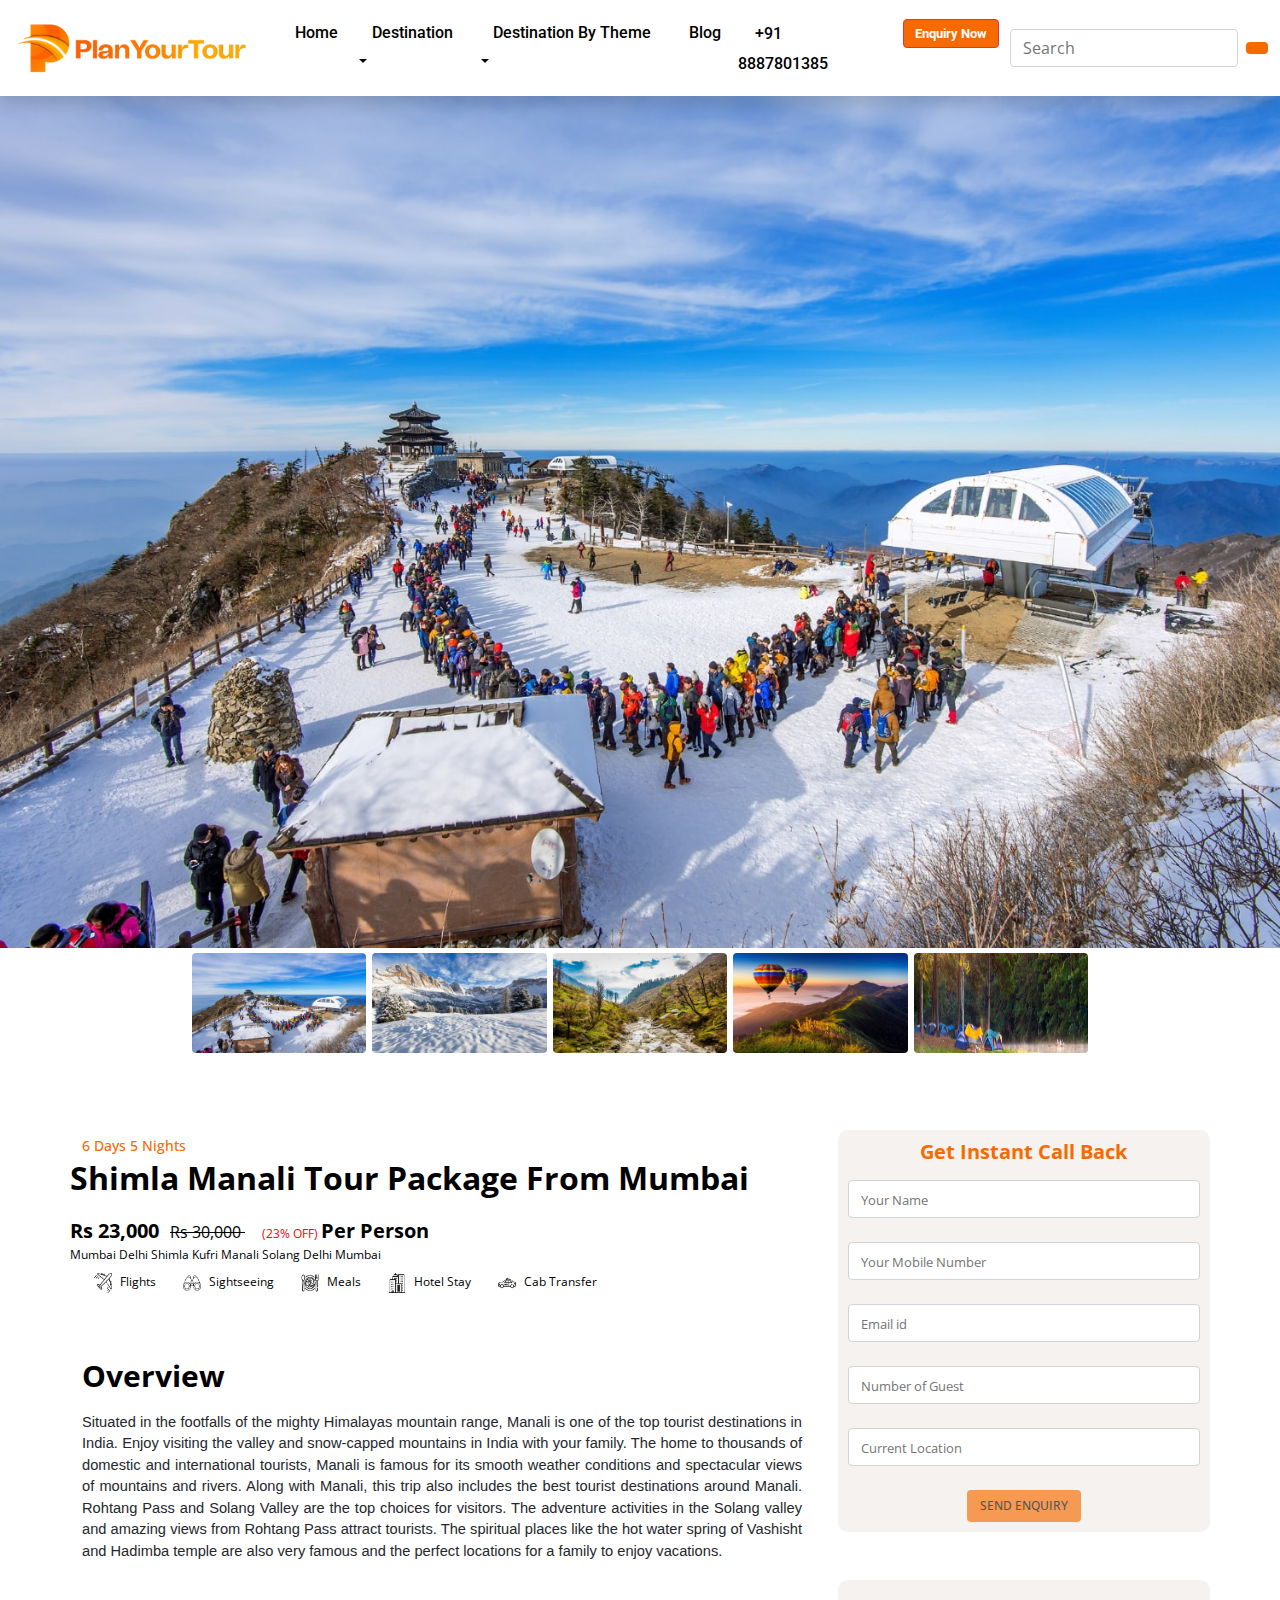
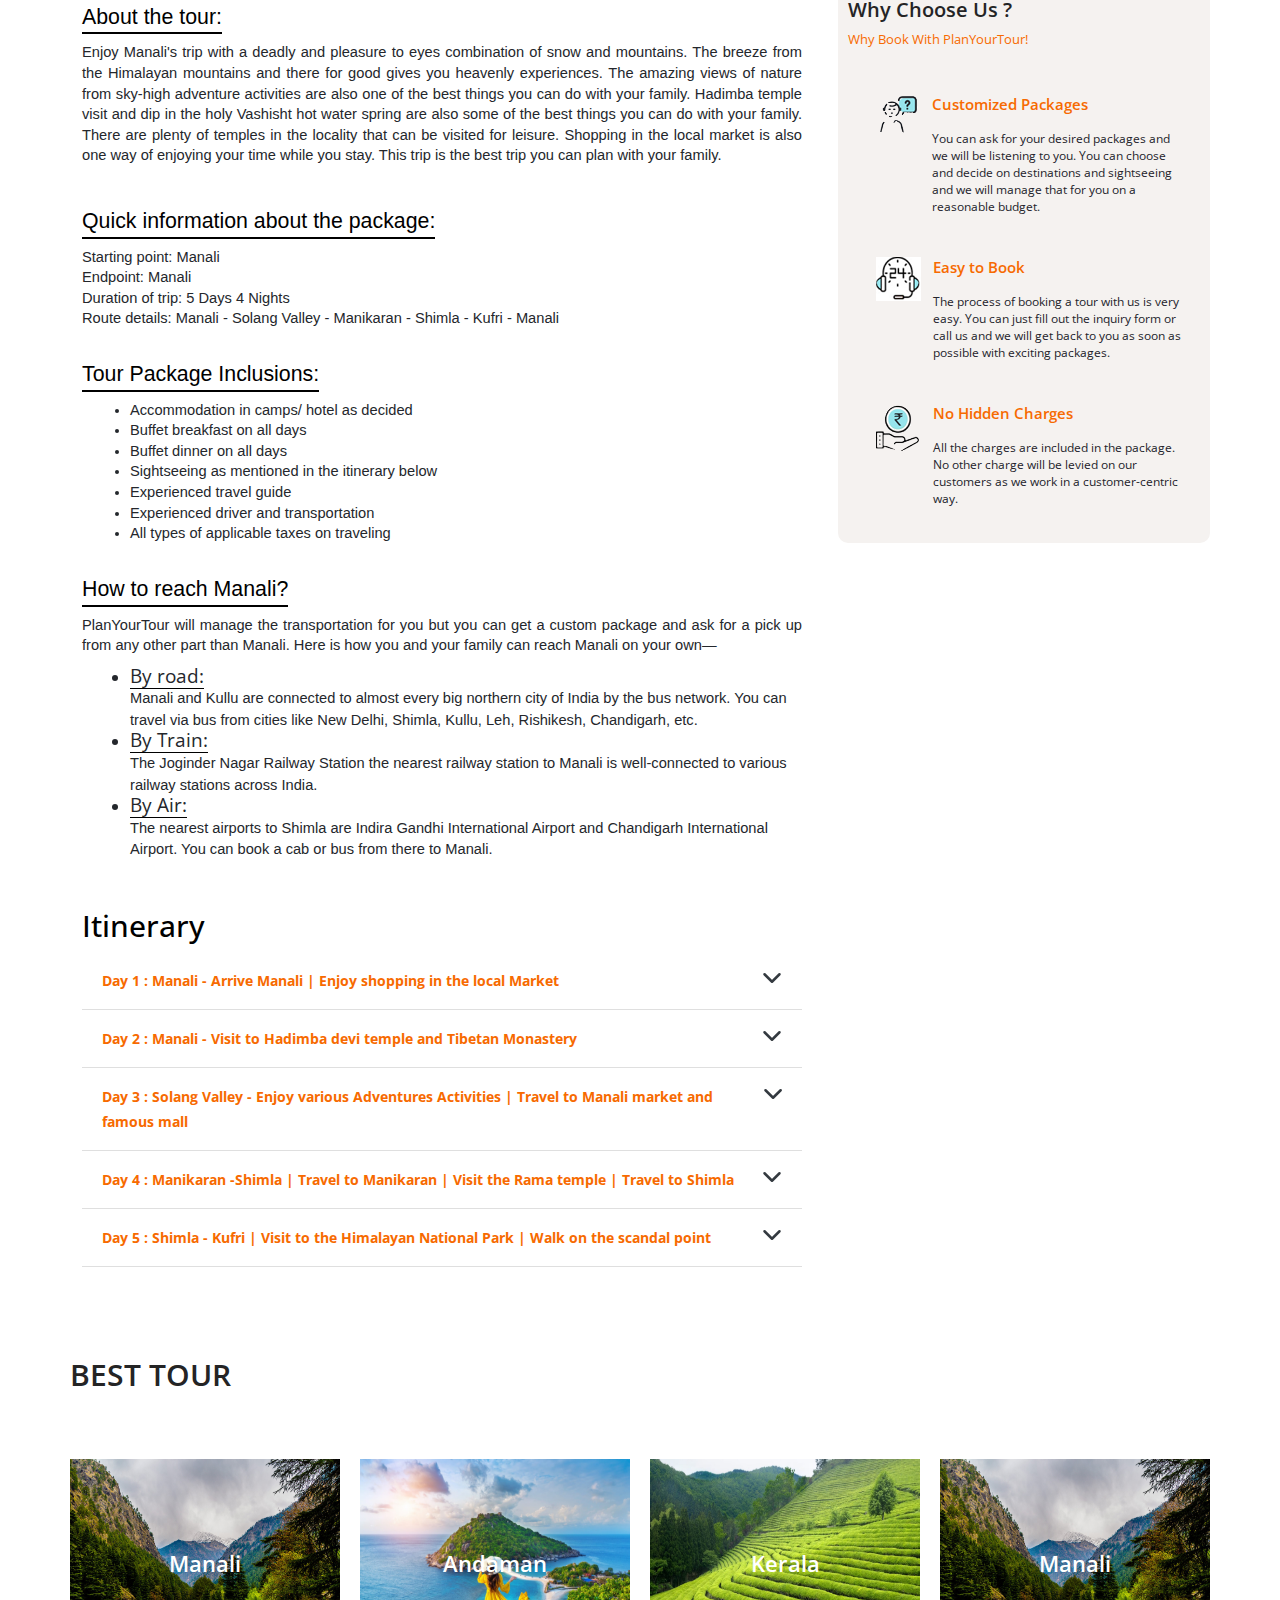
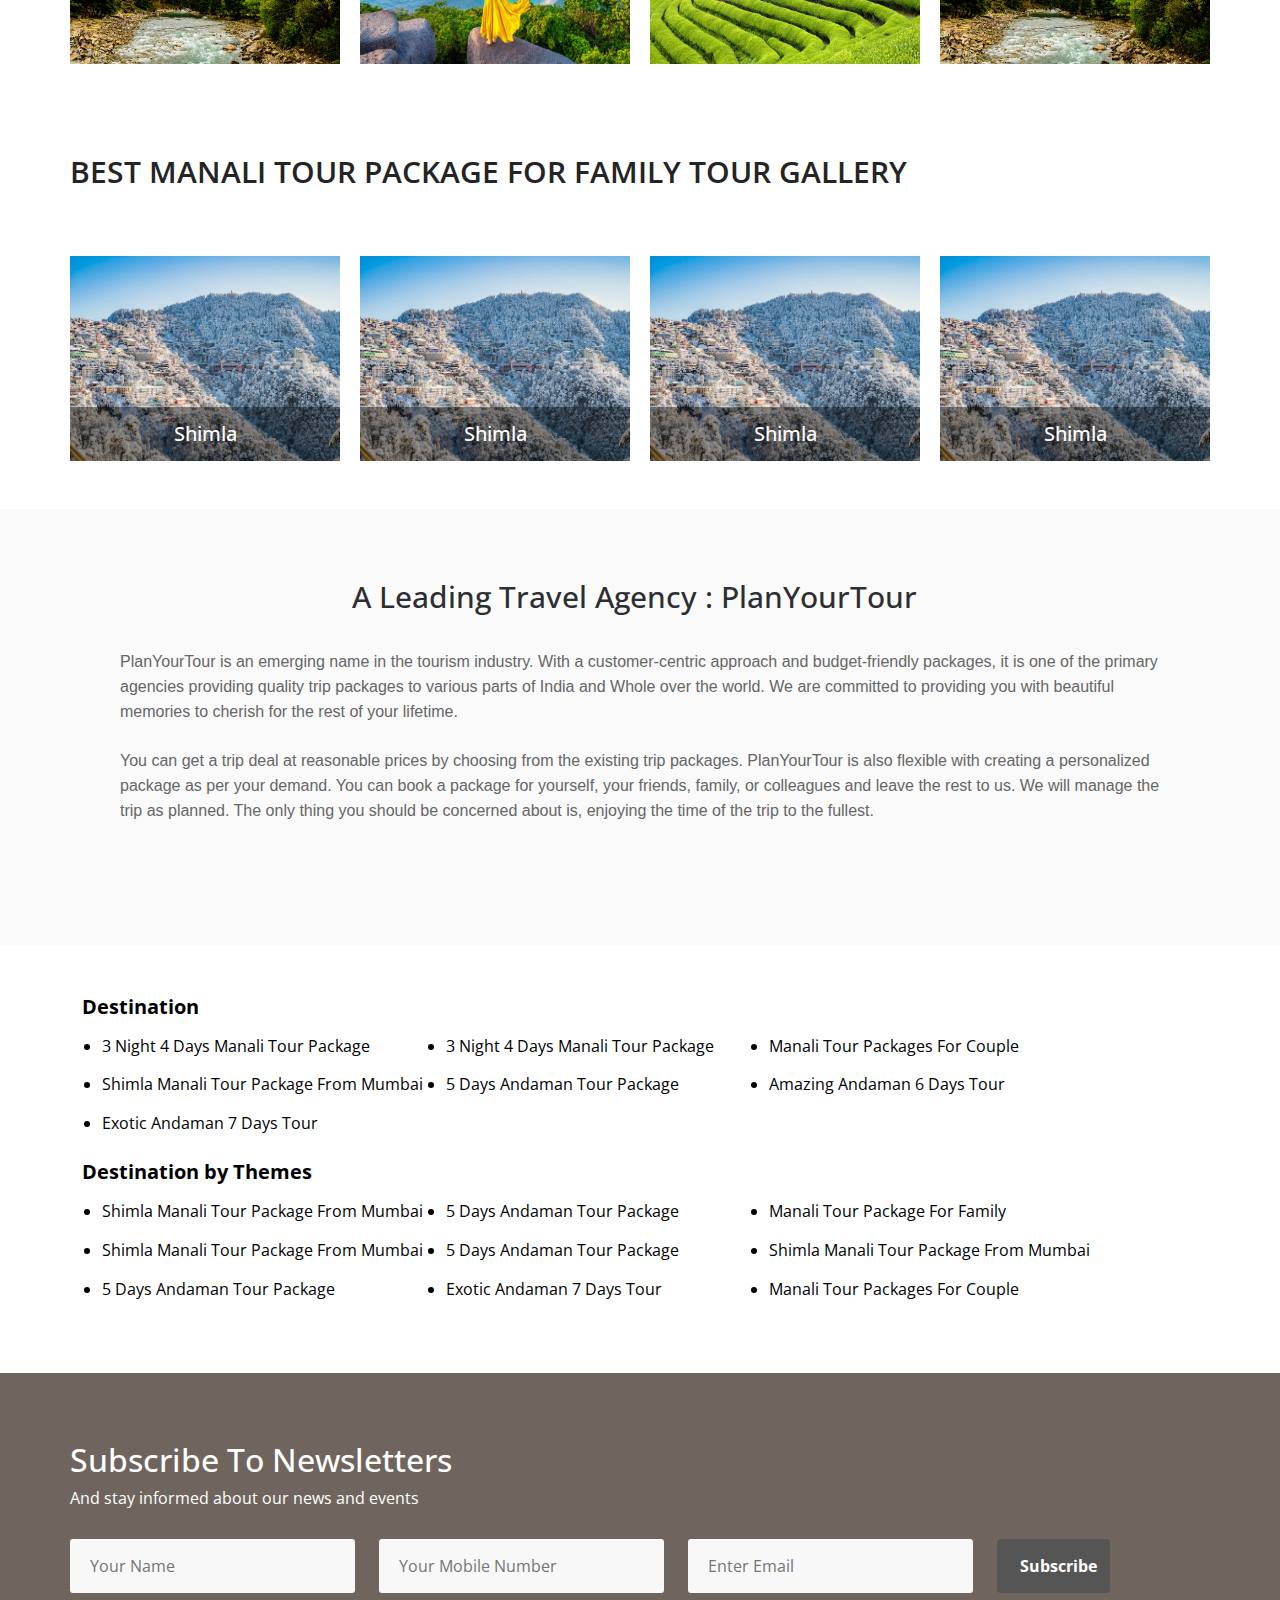
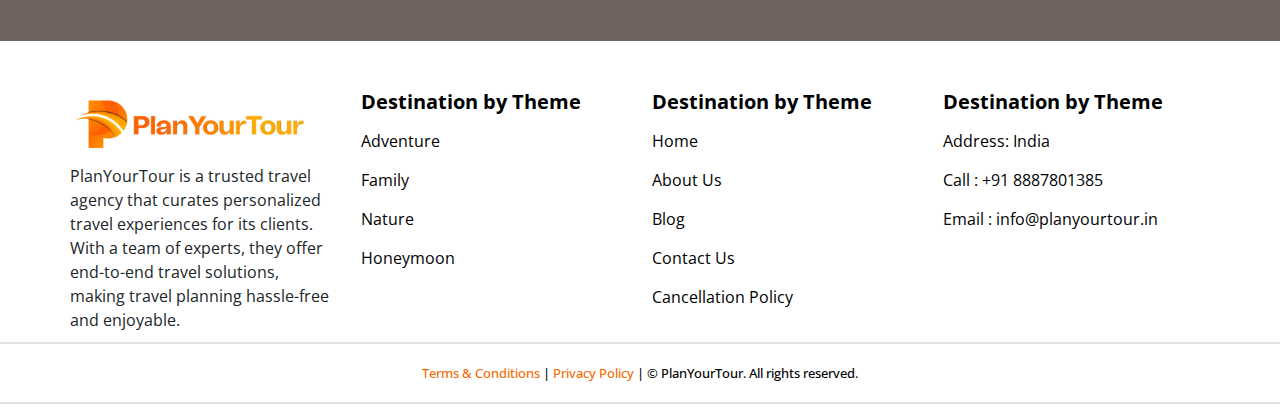
<file: manaliTourPackageForFamily.html>
<!DOCTYPE html>
<html lang="en">

<head>
    <meta charset="UTF-8">
    <meta name="viewport" content="width=device-width, initial-scale=1.0">
    <title>Manali Tour Package For Family</title>
    <link rel="stylesheet" href="https://cdnjs.cloudflare.com/ajax/libs/font-awesome/6.4.2/css/all.min.css"
        integrity="sha512-z3gLpd7yknf1YoNbCzqRKc4qyor8gaKU1qmn+CShxbuBusANI9QpRohGBreCFkKxLhei6S9CQXFEbbKuqLg0DA=="
        crossorigin="anonymous" referrerpolicy="no-referrer" />
    <link rel="preconnect" href="https://fonts.googleapis.com">
    <link rel="preconnect" href="https://fonts.gstatic.com" crossorigin>
    <link href="https://fonts.googleapis.com/css2?family=Open+Sans:wght@300;400;500;600;700;800&display=swap"
        rel="stylesheet">
    <link rel="preconnect" href="https://fonts.googleapis.com">
    <link rel="preconnect" href="https://fonts.gstatic.com" crossorigin>
    <link href="https://fonts.googleapis.com/css2?family=Roboto:wght@300;400;500;700;900&display=swap" rel="stylesheet">
    <link rel="stylesheet" href="style.css">
    <link rel="stylesheet" href="media.css">
</head>


<body>
    <header>
        <div class="navbar">
            <figure>
                <a href="index.html">
                    <img src="images/6e97778c-840a-455e-83b1-135641d14b0c-1669975161.png" alt="Logo" />
                </a>
                <span>&times;</span>
            </figure>
            <div class="navmenu">
                <nav>
                    <ul>
                        <li><a href="index.html">Home</a></li>
                        <li><a href="" id="destiSubMenu">Destination</a>
                            <div class="subNav">
                                <div class="place">
                                    <h5>Manali</h5>
                                    <ul>
                                        <li><a href="threeNightFourDay.html">3 Night 4 Days Manali Tour Package</a></li>
                                        <li><a href="manaliTourPackageForFamily.html">Manali Tour Package For Family</a></li>
                                        <li><a href="threeNightFourDay.html">Manali Tour Packages For Couple</a></li>
                                        <li><a href="">Shimla Manali Tour Package From Mumbai</a></li>
                                    </ul>
                                </div>
                                <div class="place">
                                    <h5>Andaman</h5>
                                    <ul>
                                        <li><a href="">5 Days Andaman Tour Package</a></li>
                                        <li><a href="">Amazing Andaman 6 Days Tour</a></li>
                                        <li><a href="">Exotic Andaman 7 Days Tour</a></li>
                                    </ul>
                                </div>
                            </div>
                        </li>

                        <li><a href="" id="MenuItem">Destination By Theme</a>
                            <div class="subNav destisubNav">
                                <div class="place">
                                    <h5>Adventure</h5>
                                    <ul>
                                        <li><a href="">Shimla Manali Tour Package From Mumbai</a></li>
                                        <li><a href="">5 Days Andaman Tour Package</a></li>
                                    </ul>
                                </div>
                                <div class="place">
                                    <h5>Family</h5>
                                    <ul>
                                        <li><a href="manaliTourPackageForFamily.html">Manali Tour Package For Family</a></li>
                                        <li><a href="">Shimla Manali Tour Package From Mumbai</a></li>
                                        <li><a href="">Exotic Andaman 7 Days Tour</a></li>
                                    </ul>
                                </div>
                                <div class="place">
                                    <h5>Nature</h5>
                                    <ul>
                                        <li><a href="">5 Days Andaman Tour Package</a></li>
                                    </ul>
                                </div>
                                <div class="place">
                                    <h5>Honeymoon</h5>
                                    <ul>
                                        <li><a href="">Shimla Manali Tour Package From Mumbai</a></li>
                                        <li><a href="">5 Days Andaman Tour Package</a></li>
                                        <li><a href="">Exotic Andaman 7 Days Tour</a></li>
                                        <li><a href="">Manali Tour Packages For Couple</a></li>
                                    </ul>
                                </div>
                            </div>
                        </li>
                        <li><a href="blog.html">Blog</a></li>
                        <li><a href="tel:+91 8887801385"><i class="fa-solid fa-phone"></i> +91 8887801385</a></li>
                        <li>
                            <a href=""><button>Enquiry Now</button></a>
                        </li>
                    </ul>
                </nav>
                <form class="searchForm">
                    <input type="text" placeholder="Search">
                    <button><i class="fas fa-search"></i></button>
                </form>
            </div>
        </div>
        <div class="mobileHeader">
            <figure>
                <a href="">
                    <img src="images/6e97778c-840a-455e-83b1-135641d14b0c-1669975161.png" alt="logo" />
                </a>

            </figure>
            <div class="navbar-toggler">
                <div class="hamburger-toggle">
                    <div class="hamburger">
                        <span></span>
                        <span></span>
                        <span></span>
                    </div>
                </div>
            </div>
        </div>
    </header>

    <section id="manaliBanner">
        <div class="manalibannerInner">
            <figure>
                <img src="images/319171a3-61a2-429d-92bc-8370916b19ae-1678976669.jpg" alt="bannerImg"
                    title="Experience the world with Us" />
            </figure>

            <div class="caurosal">
                <span class="caurosalItems"><img src="images/319171a3-61a2-429d-92bc-8370916b19ae-1678976669.jpg"
                        alt=""></span>
                <span class="caurosalItems"><img src="images/a426236d-476c-4c52-a69c-34e52e4e7df8-1678976669.jpg"
                        alt=""></span>
                <span class="caurosalItems"><img src="images/615a446f-da47-4d15-8fdd-5094c3a19a94-1678976669.jpg"
                        alt=""></span>
                <span class="caurosalItems"><img src="images/5c471144-34c5-4bcd-bcdb-c7f40305c352-1678976669.jpg"
                        alt=""></span>
                <span class="caurosalItems"><img src="images/40b8efe8-498a-4785-8d73-f31d4e7ddc97-1678977173.jpg"
                        alt=""></span>
            </div>
        </div>
    </section>

    <section class="outerSection location" style="padding-bottom: 0px;">
        <div class="innerSection locationInner">
            <div class="locationContent">
                <div class="row">
                    <div class="nightday">6 Days 5 Nights</div>
                    <div class="visitPlace">
                        <h1> Shimla Manali Tour Package From Mumbai</h1>
                    </div>
                    <div class="placePrice">
                        <span class="firstprice">Rs 23,000</span> <span class="disprice">Rs 30,000
                        </span>&nbsp;&nbsp;&nbsp;(23% OFF) <span class="firstprice">Per Person </span>
                        <p>
                            Mumbai
                            <i class="fa-solid fa-arrow-right"></i> Delhi
                            <i class="fa-solid fa-arrow-right"></i> Shimla
                            <i class="fa-solid fa-arrow-right"></i> Kufri
                            <i class="fa-solid fa-arrow-right"></i> Manali
                            <i class="fa-solid fa-arrow-right"></i> Solang
                            <i class="fa-solid fa-arrow-right"></i> Delhi
                            <i class="fa-solid fa-arrow-right"></i> Mumbai
                        </p>
                    </div>

                    <div class="flight">
                        <p>
                            <img src="images/756ed64e-085e-4d2a-b7d0-ef90e2d0c664-1677991994.png" alt="" title="Flights"
                                class="img-fluid"> Flights
                            <img src="images/e1f4261b-d1d1-412c-b1e4-e4e5933bd8cf-1676359533.png" alt=""
                                title="Sightseeing" class="img-fluid"> Sightseeing
                            <img src="images/278dd7ad-48ef-4f49-b648-3ce6c80a034c-1676359557.png" alt="" title="Meals"
                                class="img-fluid"> Meals
                            <img src="images/7f6e3154-f749-4790-a1b9-5fcbdcfd67ba-1676359581.png" alt=""
                                title="Hotel Stay" class="img-fluid"> Hotel Stay
                            <img src="images/051fba12-66a2-4957-be93-017ae7b26df8-1676359618.png" alt=""
                                title="Cab Transfer" class="img-fluid"> Cab Transfer
                        </p>
                    </div>
                </div>

                <div class="row">
                    <div class="overview">
                        <h2>Overview</h2>
                        <p></p>
                        <p></p>
                        <p>
                            <span>Situated in the footfalls of the mighty Himalayas mountain range, Manali is one of the
                                top tourist destinations in India. Enjoy visiting the valley and snow-capped mountains
                                in India with your family. The home to thousands of domestic and international tourists,
                                Manali is famous for its smooth weather conditions and spectacular views of mountains
                                and rivers. Along with Manali, this trip also includes the best tourist destinations
                                around Manali. Rohtang Pass and Solang Valley are the top choices for visitors. The
                                adventure activities in the Solang valley and amazing views from Rohtang Pass attract
                                tourists. The spiritual places like the hot water spring of Vashisht and Hadimba temple
                                are also very famous and the perfect locations for a family to enjoy vacations.</span>
                        </p>
                        <p><br></p>
                        <div class="overviewPara">
                            <h3>About the tour:</h3>
                            <p>Enjoy Manali's trip with a deadly and pleasure to eyes combination of snow and mountains.
                                The breeze from the Himalayan mountains and there for good gives you heavenly
                                experiences. The amazing views of nature from sky-high adventure activities are also one
                                of the best things you can do with your family. Hadimba temple visit and dip in the holy
                                Vashisht hot water spring are also some of the best things you can do with your family.
                                There are plenty of temples in the locality that can be visited for leisure. Shopping in
                                the local market is also one way of enjoying your time while you stay. This trip is the
                                best trip you can plan with your family.</p>
                        </div>
                        <p><br></p>
                        <div class="overviewPara">
                            <h3>Quick information about the package:</h3>
                            <ul>
                                <li>Starting point: Manali</li>
                                <li>Endpoint: Manali</li>
                                <li>Duration of trip: 5 Days 4 Nights</li>
                                <li>Route details: Manali - Solang Valley - Manikaran - Shimla - Kufri - Manali</li>
                            </ul>
                        </div>
                        <p><br></p>
                        <div class="overviewPara">
                            <h3>Tour Package Inclusions:</h3>
                            <ul class="tourli">
                                <li>Accommodation in camps/ hotel as decided</li>
                                <li>Buffet breakfast on all days</li>
                                <li>Buffet dinner on all days</li>
                                <li>Sightseeing as mentioned in the itinerary below</li>
                                <li>Experienced travel guide</li>
                                <li>Experienced driver and transportation</li>
                                <li>All types of applicable taxes on traveling</li>
                            </ul>
                        </div>

                        <p><br></p>
                        <div class="overviewPara">
                            <h3>How to reach Manali?</h3>
                            <p>PlanYourTour will manage the transportation for you but you can get a custom package and
                                ask for a pick up from any other part than Manali. Here is how you and your family can
                                reach Manali on your own—</p>
                            <ul class="tourli how">
                                <li>
                                    <u>By road:</u> <br /> <span>Manali and Kullu are connected to almost every big
                                        northern city of India by the bus network. You can travel via bus from cities
                                        like New Delhi, Shimla, Kullu, Leh, Rishikesh, Chandigarh, etc.</span>
                                </li>
                                <li>
                                    <u>By Train:</u> <br /> <span>The Joginder Nagar Railway Station the nearest railway
                                        station to Manali is well-connected to various railway stations across
                                        India.</span>
                                </li>
                                <li>
                                    <u>By Air:</u> <br /> <span>The nearest airports to Shimla are Indira Gandhi
                                        International Airport and Chandigarh International Airport. You can book a cab
                                        or bus from there to Manali.</span>
                                </li>
                            </ul>
                        </div>
                    </div>
                </div>

                <div class="row" style="padding: 48px 12px; font-weight: 500; line-height: 50px;">
                    <div class="itinerary" >
                        <h2 style="font-size: 30px;">Itinerary</h2>
                    </div>
                    <div class="days">
                        <button>Day 1 : Manali - Arrive Manali | Enjoy shopping in the local Market</button>
                        <div class="daysContent">
                            <ul>
                                <li>Arrive, Manali</li>
                                <li>Transfer to hotel</li>
                                <li>Rest till afternoon</li>
                                <li>Leisure (Enjoy shopping in the local market)</li>
                                <li>Buffet dinner at the hotel</li>
                                <li>Overnight stay at hotel</li>
                            </ul>
                        </div>
                    </div>

                    <div class="days">
                        <button>Day 2 : Manali - Visit to Hadimba devi temple and Tibetan Monastery</button>
                        <div class="daysContent">
                            <ul>
                                <li>Breakfast in the hotel</li>
                                <li>A visit to Hadimba devi temple</li>
                                <li>A visit to the Tibetan Monastery</li>
                                <li>A visit to Vashisht village for a hot water spring dip</li>
                                <li>Transferred back to the hotel</li>
                                <li>Buffet dinner at the hotel</li>
                                <li>Overnight stay in the hotel</li>
                            </ul>
                        </div>
                    </div>

                    <div class="days">
                        <button>Day 3 : Solang Valley - Enjoy various Adventures Activities |  Travel to Manali market and famous mall</button>
                        <div class="daysContent">
                            <ul>
                                <li>Buffet breakfast at the hotel</li>
                                <li>Travel to Solang Valley</li>
                                <li>Spend quality time with your family in the valley</li>
                                <li>Enjoy various adventures and sports activities (snowboarding, paragliding, zorbing)</li>
                                <li>Travel to Manali market and famous mall road for shopping</li>
                                <li>Transferred back to the hotel in Manali</li>
                                <li>Buffet dinner at the hotel</li>
                                <li>Overnight stay at the hotel</li>
                            </ul>
                        </div>
                    </div>

                    <div class="days">
                        <button>Day 4 : Manikaran -Shimla  | Travel to Manikaran |  Visit the Rama temple | Travel to Shimla</button>
                        <div class="daysContent">
                            <ul>
                                <li>Enjoy breakfast at the hotel</li>
                                <li>Check out from the hotel</li>
                                <li>Travel to Manikaran</li>
                                <li>Visit the Rama temple</li>
                                <li>Travel to Shimla</li>
                                <li>Check-in to the hotel in Shimla</li>
                                <li>Dinner at the hotel</li>
                                <li>Overnight stay at the hotel</li>
                            </ul>
                        </div>
                    </div>

                    <div class="days">
                        <button>Day 5 : Shimla - Kufri | Visit to the Himalayan National Park | Walk on the scandal point</button>
                        <div class="daysContent">
                            <ul>
                                <li>Enjoy breakfast at the hotel</li>
                                <li>Check-out from the hotel</li>
                                <li>Travel to Kufri</li>
                                <li>A visit to the Himalayan National Park</li>
                                <li>Adventure activities (Pony and Yak rides)</li>
                                <li>A visit to the Indian Institute of Advanced Studies</li>
                                <li>A visit to the Hanuman temple in Jakhoo</li>
                                <li>A walk on the scandal point</li>
                                <li>Shopping in Shimla</li>
                                <li>Catch the bus/cab to return</li>
                                <li style="list-style: none;">
                                    <p></p><br/>
                                    Here is our time to say goodbye. The Manali trip with your family ends here. You will grab a bag full of happiness, good times, and memories that will last forever. Enjoy visiting Manali with your family at reasonable pricing and a package you can not deny. Just reach out to PlanYourTour and we will take care of all the needs like adventure places, accommodation, and sightseeing. You can also add the days and members to the trip. We will work on all the requirements and design a trip package for your lovely family on a budget that you will accept without any second thought. Contact our team and enjoy your vacation in Manali with your family with the finest tour planners in the country.</li>
                            </ul>
                        </div>
                    </div>
                </div>
            </div>
            <aside>
                <div class="infoForm">
                    <div class="infoFormInner">
                        <form action="">
                            <h3>Get Instant Call Back</h3>
                            <div class="inputOuter">
                                <input type="text" placeholder="Your Name">
                            </div>
                            <div class="inputOuter">
                                <input type="text" placeholder="Your Mobile Number">
                            </div>
                            <div class="inputOuter">
                                <input type="email" placeholder="Email id">
                            </div>
                            <div class="inputOuter">
                                <input type="number" placeholder="Number of Guest">
                            </div>
                            <div class="inputOuter">
                                <input type="text" placeholder="Current Location">
                            </div>
                            <div class="formButton">
                                <button type="submit">send Enquiry</button>
                            </div>
                        </form>
                    </div>
                </div>
                <section class="outerSection why">
                    <div class="innerSection whyInner">
                        <div class="headingTop whyHeading">
                            <h2 class="sectionHeading">Why Choose Us ?</h2>
                            <p>Why Book With PlanYourTour!</p>
                        </div>
                        <div class="whyCardBlock">
                            <div class="whyCard">
                                <div class="cardIcon">
                                    <img src="images/cdb1a3b9-cc99-46b5-8e45-7d265730d578-1669975264.png" alt="" />
                                </div>
                                <div class="cardContent">
                                    <h3>Customized Packages</h3>
                                    <p> You can ask for your desired packages and we will be listening to you. You can choose and
                                        decide on destinations and sightseeing and we will manage that for you on a reasonable
                                        budget.</p>
                                </div>
                            </div>
            
                            <div class="whyCard">
                                <div class="cardIcon">
                                    <img src="images/2a1620d0-dd2a-4d09-84d3-cd0d9e4c9915-1669975297.png" alt="" />
                                </div>
                                <div class="cardContent">
                                    <h3>Easy to Book</h3>
                                    <p>The process of booking a tour with us is very easy. You can just fill out the inquiry form or
                                        call us and we will get back to you as soon as possible with exciting packages.</p>
                                </div>
                            </div>
            
                            <div class="whyCard">
                                <div class="cardIcon">
                                    <img src="images/013965f7-29f5-458d-a32f-d733392f1d30-1669975321.png" alt="" />
                                </div>
                                <div class="cardContent">
                                    <h3>No Hidden Charges</h3>
                                    <p>All the charges are included in the package. No other charge will be levied on our customers
                                        as we work in a customer-centric way.</p>
                                </div>
                            </div>
                        </div>
                    </div>
                </section>
            </aside>
    </section>
    <section class="outerSection locationPackage locationFamily">
        <div class="innerSection locPackInner">
            <div class="headingTop">
                <h2 class="sectionHeading">BEST TOUR</h2>
            </div>
            <div class="packages bestTour">
                <div class="packageCard borderNone">
                    <figure>
                        <a href="">
                            <img src="images/7321ef91-a54c-42ac-85f4-85dace73ceff-1678683817.jpg" alt="" />
                        </a>
                    </figure>
                    <h3>Manali</h3>
                </div>

                <div class="packageCard borderNone">
                    <figure>
                        <a href="">
                            <img src="images/e2a4a612-d066-46b9-87e7-129ac742eb62-1676359364.jpg" alt="" />
                        </a>
                    </figure>
                    <h3>Andaman</h3>
                </div>

                <div class="packageCard borderNone">
                    <figure>
                        <a href="">
                            <img src="images/1f7f9ebd-58e1-4a94-8ec2-89ff5372a0fe-1694073470.jpg" alt="" />
                        </a>
                    </figure>
                    <h3>Kerala</h3>
                </div>

                <div class="packageCard borderNone">
                    <figure>
                        <a href="">
                            <img src="images/7321ef91-a54c-42ac-85f4-85dace73ceff-1678683817.jpg" alt="" />
                        </a>
                    </figure>
                    <h3>Manali</h3>
                </div>
            </div>
        </div>
    </section>

    <section class="outerSection locationPackage">
        <div class="innerSection locPackInner">
            <div class="headingTop">
                <h2 class="sectionHeading">BEST MANALI TOUR PACKAGE FOR FAMILY TOUR GALLERY</h2>
            </div>
            <div class="packages bestTour bestTourFamily">
                <div class="packageCard borderNone">
                    <figure>
                        <a href="">
                            <img src="images/ca7051b1-7c62-4c10-b5e9-1b697f2eade9-1678883565.jpg" alt="" />
                        </a>
                    </figure>
                    <h4>Shimla</h4>
                </div>

                <div class="packageCard borderNone">
                    <figure>
                        <a href="">
                            <img src="images/ca7051b1-7c62-4c10-b5e9-1b697f2eade9-1678883565.jpg" alt="" />
                        </a>
                    </figure>
                    <h4>Shimla</h4>
                </div>

                <div class="packageCard borderNone">
                    <figure>
                        <a href="">
                            <img src="images/ca7051b1-7c62-4c10-b5e9-1b697f2eade9-1678883565.jpg" alt="" />
                        </a>
                    </figure>
                    <h4>Shimla</h4>
                </div>

                <div class="packageCard borderNone">
                    <figure>
                        <a href="">
                            <img src="images/ca7051b1-7c62-4c10-b5e9-1b697f2eade9-1678883565.jpg" alt="" />
                        </a>
                    </figure>
                    <h4>Shimla</h4>
                </div>
            </div>
        </div>
    </section>

    <section class="outerSection agency">
        <div class="innerSection agencyInner familyPackage">
            <div class="headingTop">
                <h2 class="sectionHeading">A Leading Travel Agency : PlanYourTour</h2>
            </div>
            <div class="agencyContent">
                <p></p>
                <p>PlanYourTour is an emerging name in the tourism industry. With a customer-centric approach and
                    budget-friendly packages, it is one of the primary agencies providing quality trip packages to
                    various parts of India and Whole over the world. We are committed to providing you with beautiful
                    memories to cherish for the rest of your lifetime.</p>
                <p>You can get a trip deal at reasonable prices by choosing from the existing trip packages.
                    PlanYourTour is also flexible with creating a personalized package as per your demand. You can book
                    a package for yourself, your friends, family, or colleagues and leave the rest to us. We will manage
                    the trip as planned. The only thing you should be concerned about is, enjoying the time of the trip
                    to the fullest.</p>
            </div>
        </div>
    </section>

    <section class="outerSection destination">
        <div class="innerSection destinationInner">
            <div class="destiBlock">
                <h4>Destination</h4>
                <ul>
                    <li><a href="">3 Night 4 Days Manali Tour Package</a></li>
                    <li><a href="">3 Night 4 Days Manali Tour Package</a></li>
                    <li><a href="">Manali Tour Packages For Couple</a></li>
                    <li><a href="">Shimla Manali Tour Package From Mumbai</a></li>
                    <li><a href="">5 Days Andaman Tour Package</a></li>
                    <li><a href="">Amazing Andaman 6 Days Tour</a></li>
                    <li><a href="">Exotic Andaman 7 Days Tour</a></li>
                </ul>
            </div>
            <div class="destiBlock">
                <h4>Destination by Themes</h4>
                <ul>
                    <li><a href="">Shimla Manali Tour Package From Mumbai</a></li>
                    <li><a href="">5 Days Andaman Tour Package</a></li>
                    <li><a href="">Manali Tour Package For Family</a></li>
                    <li><a href="">Shimla Manali Tour Package From Mumbai</a></li>
                    <li><a href="">5 Days Andaman Tour Package</a></li>
                    <li><a href="">Shimla Manali Tour Package From Mumbai</a></li>
                    <li><a href="">5 Days Andaman Tour Package</a></li>
                    <li><a href="">Exotic Andaman 7 Days Tour</a></li>
                    <li><a href="">Manali Tour Packages For Couple</a></li>
                </ul>
            </div>
        </div>
    </section>

    <section class="outerSection subscribe">
        <div class="innerSection subscribeInner">
            <div class="headingTop subscribeHeading">
                <h2 class="sectionHeading">Subscribe to Newsletters</h2>
                <p>And stay informed about our news and events</p>
            </div>
            <div class="subscriberForm">
                <form action="">
                    <input type="text" placeholder="Your Name">
                    <input type="text" placeholder="Your Mobile Number">
                    <input type="text" placeholder="Enter Email">
                    <button> <i class="fa fa-paper-plane"></i> Subscribe</button>
                </form>
            </div>
        </div>
    </section>

    <footer>
        <div class="innerSection footerInner">
            <div class="footerBlock">
                <figure>
                    <a href="">
                        <img src="images/6e97778c-840a-455e-83b1-135641d14b0c-1669975161.png" alt="Logo" />
                    </a>
                </figure>
                <p>PlanYourTour is a trusted travel agency that curates personalized travel experiences for its clients.
                    With a team of experts, they offer end-to-end travel solutions, making travel planning hassle-free
                    and enjoyable.</p>
            </div>
            <div class="footerBlock">
                <h4>Destination by Theme</h4>
                <ul>
                    <li><a href="">Adventure</a></li>
                    <li><a href="">Family</a></li>
                    <li><a href="">Nature</a></li>
                    <li><a href="">Honeymoon</a></li>
                </ul>
            </div>
            <div class="footerBlock">
                <h4>Destination by Theme</h4>
                <ul>
                    <li><a href="">Home</a></li>
                    <li><a href="">About Us</a></li>
                    <li><a href="">Blog</a></li>
                    <li><a href="">Contact Us</a></li>
                    <li><a href="">Cancellation Policy</a></li>
                </ul>
            </div>
            <div class="footerBlock">
                <h4>Destination by Theme</h4>
                <ul>
                    <li>Address: India</li>
                    <li><a href=""> Call : +91 8887801385</a></li>
                    <li><a href=""> Email : info@planyourtour.in</a></li>
                    <li>
                        <a href="""><i class=" fa-brands fa-facebook"></i></a>

                        <a href="" target="_blank"><i class="fa-brands fa-instagram-square"></i></a>



                        <a href="" target="_blank"><i class="fa-brands fa-youtube-square"></i></a>

                    </li>
                </ul>
            </div>
        </div>
        <div class="footerbottem">
            <span class="termsmenu"><a href="https://www.planyourtour.in/term-condition"> Terms &amp; Conditions </a> |
                <a href="https://www.planyourtour.in/privacy-policy"> Privacy Policy </a> | </span>© PlanYourTour. All
            rights reserved.
        </div>
    </footer>
</body>
<script src="script.js"></script>

</html>
</file>
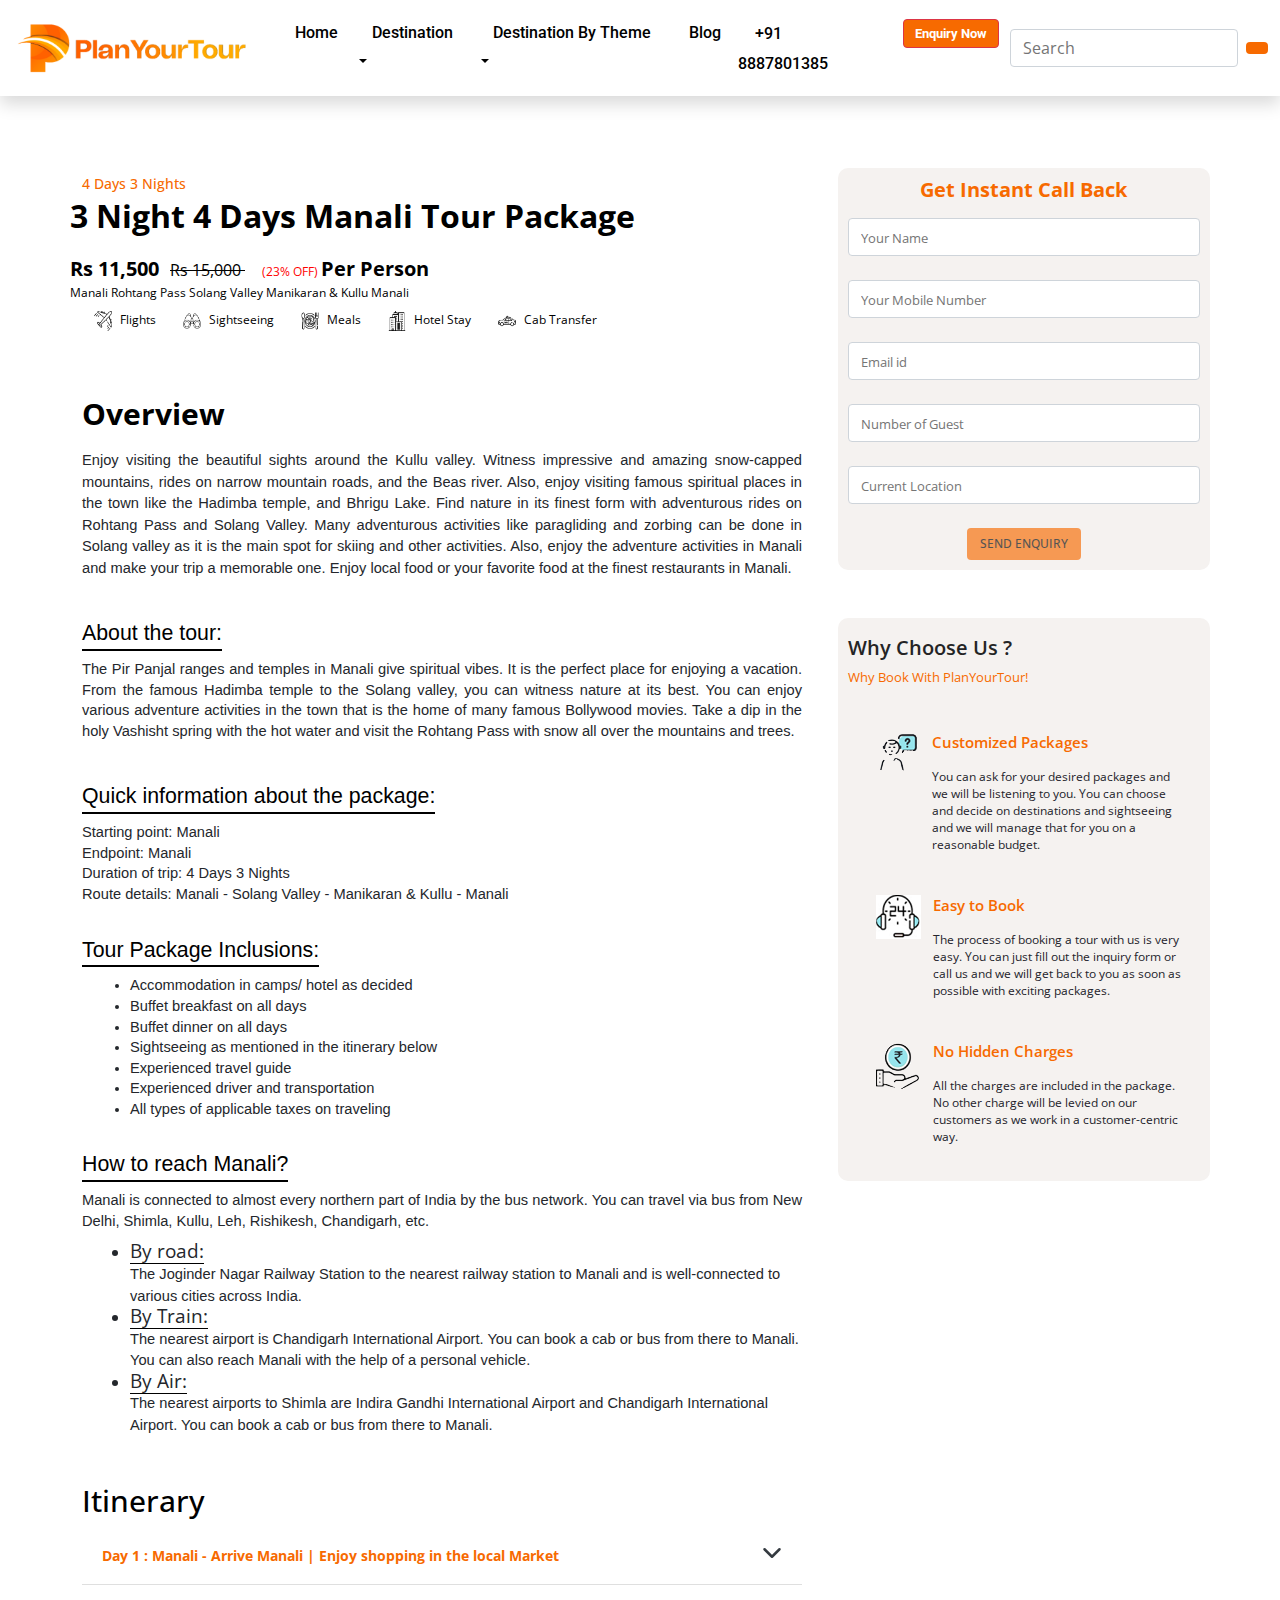
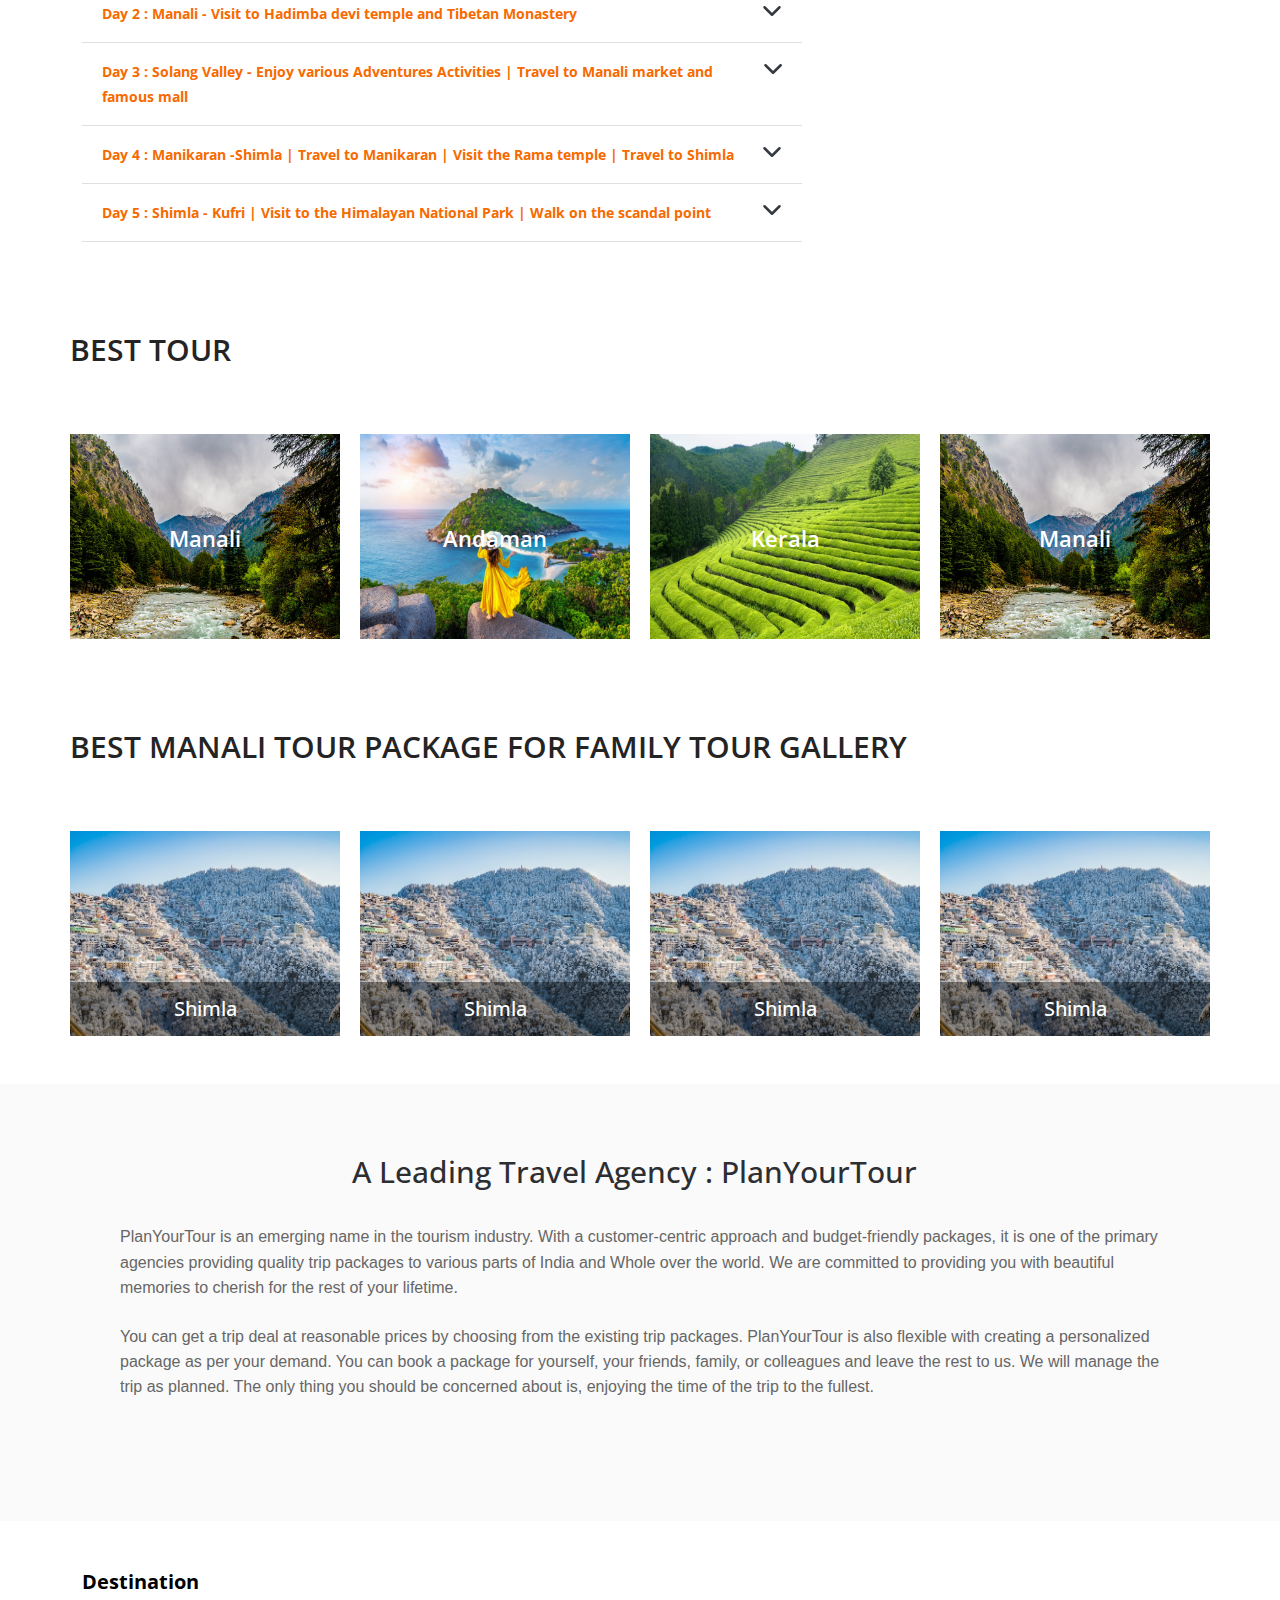
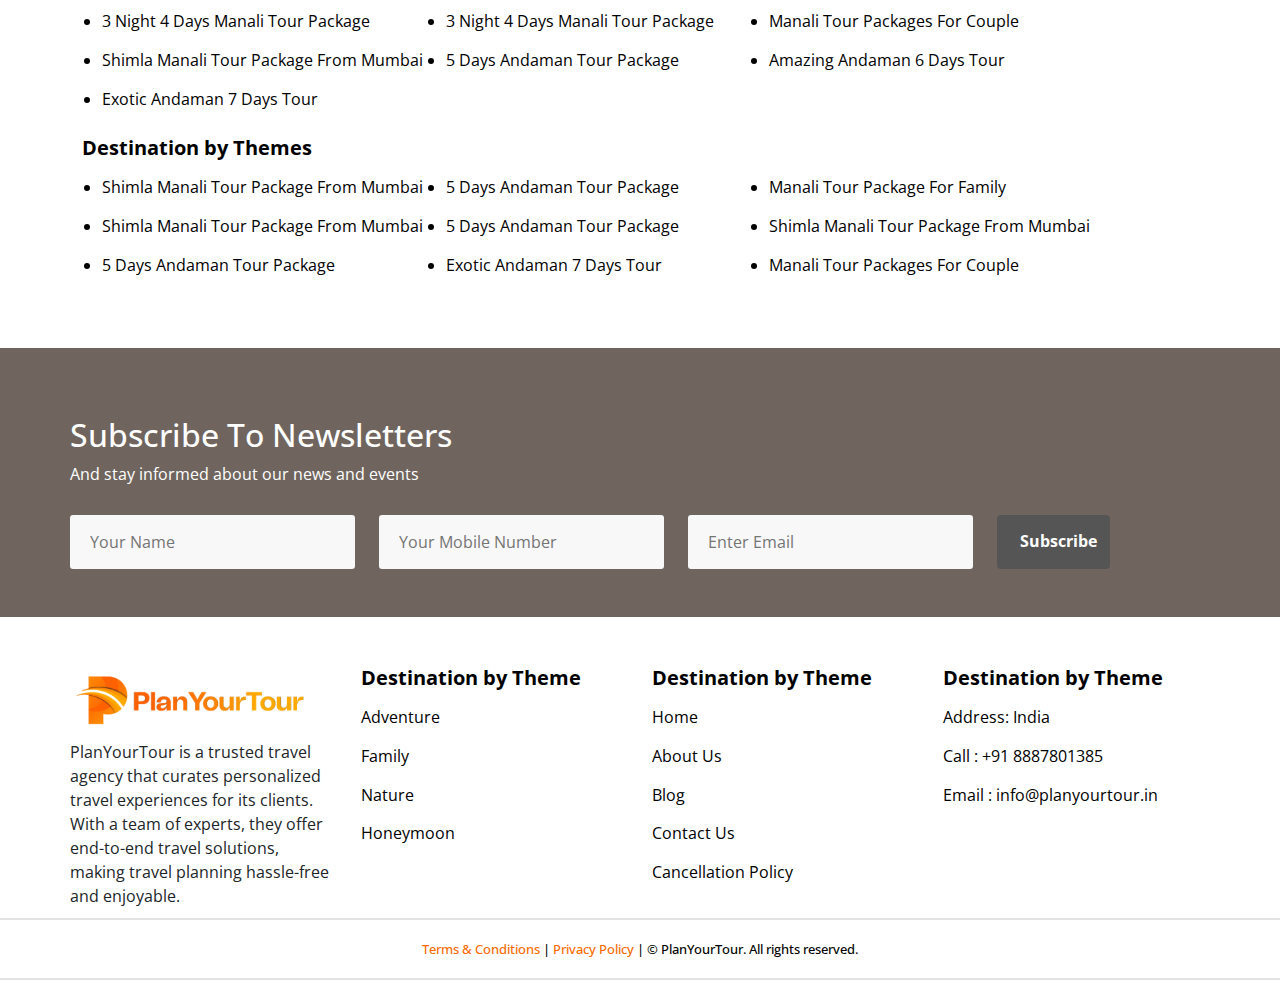
<file: threeNightFourDay.html>
<!DOCTYPE html>
<html lang="en">

<head>
    <meta charset="UTF-8">
    <meta name="viewport" content="width=device-width, initial-scale=1.0">
    <title>3 Night 4 Days Manali Tour Package</title>
    <link rel="stylesheet" href="https://cdnjs.cloudflare.com/ajax/libs/font-awesome/6.4.2/css/all.min.css"
        integrity="sha512-z3gLpd7yknf1YoNbCzqRKc4qyor8gaKU1qmn+CShxbuBusANI9QpRohGBreCFkKxLhei6S9CQXFEbbKuqLg0DA=="
        crossorigin="anonymous" referrerpolicy="no-referrer" />
    <link rel="preconnect" href="https://fonts.googleapis.com">
    <link rel="preconnect" href="https://fonts.gstatic.com" crossorigin>
    <link href="https://fonts.googleapis.com/css2?family=Open+Sans:wght@300;400;500;600;700;800&display=swap"
        rel="stylesheet">
    <link rel="preconnect" href="https://fonts.googleapis.com">
    <link rel="preconnect" href="https://fonts.gstatic.com" crossorigin>
    <link href="https://fonts.googleapis.com/css2?family=Roboto:wght@300;400;500;700;900&display=swap" rel="stylesheet">
    <link rel="stylesheet" href="style.css">
    <link rel="stylesheet" href="media.css">
</head>


<body>
    <header>
        <div class="navbar">
            <figure>
                <a href="index.html">
                    <img src="images/6e97778c-840a-455e-83b1-135641d14b0c-1669975161.png" alt="Logo" />
                </a>
                <span>&times;</span>
            </figure>
            <div class="navmenu">
                <nav>
                    <ul>
                        <li><a href="index.html">Home</a></li>
                        <li><a href="" id="destiSubMenu">Destination</a>
                            <div class="subNav">
                                <div class="place">
                                    <h5>Manali</h5>
                                    <ul>
                                        <li><a href="threeNightFourDay.html">3 Night 4 Days Manali Tour Package</a></li>
                                        <li><a href="manaliTourPackageForFamily.html">Manali Tour Package For Family</a></li>
                                        <li><a href="">Manali Tour Packages For Couple</a></li>
                                        <li><a href="">Shimla Manali Tour Package From Mumbai</a></li>
                                    </ul>
                                </div>
                                <div class="place">
                                    <h5>Andaman</h5>
                                    <ul>
                                        <li><a href="">5 Days Andaman Tour Package</a></li>
                                        <li><a href="">Amazing Andaman 6 Days Tour</a></li>
                                        <li><a href="">Exotic Andaman 7 Days Tour</a></li>
                                    </ul>
                                </div>
                            </div>
                        </li>

                        <li><a href="" id="MenuItem">Destination By Theme</a>
                            <div class="subNav destisubNav">
                                <div class="place">
                                    <h5>Adventure</h5>
                                    <ul>
                                        <li><a href="">Shimla Manali Tour Package From Mumbai</a></li>
                                        <li><a href="">5 Days Andaman Tour Package</a></li>
                                    </ul>
                                </div>
                                <div class="place">
                                    <h5>Family</h5>
                                    <ul>
                                        <li><a href="manaliTourPackageForFamily.html">Manali Tour Package For Family</a></li>
                                        <li><a href="">Shimla Manali Tour Package From Mumbai</a></li>
                                        <li><a href="">Exotic Andaman 7 Days Tour</a></li>
                                    </ul>
                                </div>
                                <div class="place">
                                    <h5>Nature</h5>
                                    <ul>
                                        <li><a href="">5 Days Andaman Tour Package</a></li>
                                    </ul>
                                </div>
                                <div class="place">
                                    <h5>Honeymoon</h5>
                                    <ul>
                                        <li><a href="">Shimla Manali Tour Package From Mumbai</a></li>
                                        <li><a href="">5 Days Andaman Tour Package</a></li>
                                        <li><a href="">Exotic Andaman 7 Days Tour</a></li>
                                        <li><a href="">Manali Tour Packages For Couple</a></li>
                                    </ul>
                                </div>
                            </div>
                        </li>
                        <li><a href="blog.html">Blog</a></li>
                        <li><a href="tel:+91 8887801385"><i class="fa-solid fa-phone"></i> +91 8887801385</a></li>
                        <li>
                            <a href=""><button>Enquiry Now</button></a>
                        </li>
                    </ul>
                </nav>
                <form class="searchForm">
                    <input type="text" placeholder="Search">
                    <button><i class="fas fa-search"></i></button>
                </form>
            </div>
        </div>
        <div class="mobileHeader">
            <figure>
                <a href="">
                    <img src="images/6e97778c-840a-455e-83b1-135641d14b0c-1669975161.png" alt="logo" />
                </a>

            </figure>
            <div class="navbar-toggler">
                <div class="hamburger-toggle">
                    <div class="hamburger">
                        <span></span>
                        <span></span>
                        <span></span>
                    </div>
                </div>
            </div>
        </div>
    </header>

    <section class="outerSection location" style="padding-bottom: 0px;">
        <div class="innerSection locationInner">
            <div class="locationContent">
                <div class="row">
                    <div class="nightday">4 Days 3 Nights</div>
                    <div class="visitPlace">
                        <h1>3 Night 4 Days Manali Tour Package</h1>
                    </div>
                    <div class="placePrice">
                        <span class="firstprice">Rs 11,500</span> <span class="disprice">Rs 15,000
                        </span>&nbsp;&nbsp;&nbsp;(23% OFF) <span class="firstprice">Per Person </span>
                        <p>
                            Manali 
                            <i class="fa-solid fa-arrow-right"></i> Rohtang Pass
                            <i class="fa-solid fa-arrow-right"></i> Solang Valley
                            <i class="fa-solid fa-arrow-right"></i> Manikaran & Kullu
                            <i class="fa-solid fa-arrow-right"></i> Manali
                        </p>
                    </div>

                    <div class="flight">
                        <p>
                            <img src="images/756ed64e-085e-4d2a-b7d0-ef90e2d0c664-1677991994.png" alt="" title="Flights"
                                class="img-fluid"> Flights
                            <img src="images/e1f4261b-d1d1-412c-b1e4-e4e5933bd8cf-1676359533.png" alt=""
                                title="Sightseeing" class="img-fluid"> Sightseeing
                            <img src="images/278dd7ad-48ef-4f49-b648-3ce6c80a034c-1676359557.png" alt="" title="Meals"
                                class="img-fluid"> Meals
                            <img src="images/7f6e3154-f749-4790-a1b9-5fcbdcfd67ba-1676359581.png" alt=""
                                title="Hotel Stay" class="img-fluid"> Hotel Stay
                            <img src="images/051fba12-66a2-4957-be93-017ae7b26df8-1676359618.png" alt=""
                                title="Cab Transfer" class="img-fluid"> Cab Transfer
                        </p>
                    </div>
                </div>

                <div class="row">
                    <div class="overview">
                        <h2>Overview</h2>
                        <p></p>
                        <p></p>
                        <p>
                            <span>Enjoy visiting the beautiful sights around the Kullu valley. Witness impressive and amazing snow-capped mountains, rides on narrow mountain roads, and the Beas river. Also, enjoy visiting famous spiritual places in the town like the Hadimba temple, and Bhrigu Lake. Find nature in its finest form with adventurous rides on Rohtang Pass and Solang Valley. Many adventurous activities like paragliding and zorbing can be done in Solang valley as it is the main spot for skiing and other activities. Also, enjoy the adventure activities in Manali and make your trip a memorable one. Enjoy local food or your favorite food at the finest restaurants in Manali.</span>
                        </p>
                        <p><br></p>
                        <div class="overviewPara">
                            <h3>About the tour:</h3>
                            <p>The Pir Panjal ranges and temples in Manali give spiritual vibes. It is the perfect place for enjoying a vacation. From the famous Hadimba temple to the Solang valley, you can witness nature at its best. You can enjoy various adventure activities in the town that is the home of many famous Bollywood movies. Take a dip in the holy Vashisht spring with the hot water and visit the Rohtang Pass with snow all over the mountains and trees.</p>
                        </div>
                        <p><br></p>
                        <div class="overviewPara">
                            <h3>Quick information about the package:</h3>
                            <ul>
                                <li>Starting point: Manali</li>
                                <li>Endpoint: Manali</li>
                                <li>Duration of trip: 4 Days 3 Nights</li>
                                <li>Route details: Manali - Solang Valley - Manikaran & Kullu - Manali</li>
                            </ul>
                        </div>
                        <p><br></p>
                        <div class="overviewPara">
                            <h3>Tour Package Inclusions:</h3>
                            <ul class="tourli">
                                <li>Accommodation in camps/ hotel as decided</li>
                                <li>Buffet breakfast on all days</li>
                                <li>Buffet dinner on all days</li>
                                <li>Sightseeing as mentioned in the itinerary below</li>
                                <li>Experienced travel guide</li>
                                <li>Experienced driver and transportation</li>
                                <li>All types of applicable taxes on traveling</li>
                            </ul>
                        </div>

                        <p><br></p>
                        <div class="overviewPara">
                            <h3>How to reach Manali?</h3>
                            <p>Manali is connected to almost every northern part of India by the bus network. You can travel via bus from New Delhi, Shimla, Kullu, Leh, Rishikesh, Chandigarh, etc.</p>
                            <ul class="tourli how">
                                <li>
                                    <u>By road:</u> <br /> <span>The Joginder Nagar Railway Station to the nearest railway station to Manali and is well-connected to various cities across India.</span>
                                </li>
                                <li>
                                    <u>By Train:</u> <br /> <span>The nearest airport is Chandigarh International Airport. You can book a cab or bus from there to Manali. You can also reach Manali with the help of a personal vehicle.</span>
                                </li>
                                <li>
                                    <u>By Air:</u> <br /> <span>The nearest airports to Shimla are Indira Gandhi
                                        International Airport and Chandigarh International Airport. You can book a cab
                                        or bus from there to Manali.</span>
                                </li>
                            </ul>
                        </div>
                    </div>
                </div>

                <div class="row" style="padding: 48px 12px; font-weight: 500; line-height: 50px;">
                    <div class="itinerary" >
                        <h2 style="font-size: 30px;">Itinerary</h2>
                    </div>
                    <div class="days">
                        <button>Day 1 : Manali - Arrive Manali | Enjoy shopping in the local Market</button>
                        <div class="daysContent">
                            <ul>
                                <li>Arrive, Manali</li>
                                <li>Transfer to hotel</li>
                                <li>Rest till afternoon</li>
                                <li>Leisure (Enjoy shopping in the local market)</li>
                                <li>Buffet dinner at the hotel</li>
                                <li>Overnight stay at hotel</li>
                            </ul>
                        </div>
                    </div>

                    <div class="days">
                        <button>Day 2 : Manali - Visit to Hadimba devi temple and Tibetan Monastery</button>
                        <div class="daysContent">
                            <ul>
                                <li>Breakfast in the hotel</li>
                                <li>A visit to Hadimba devi temple</li>
                                <li>A visit to the Tibetan Monastery</li>
                                <li>A visit to Vashisht village for a hot water spring dip</li>
                                <li>Transferred back to the hotel</li>
                                <li>Buffet dinner at the hotel</li>
                                <li>Overnight stay in the hotel</li>
                            </ul>
                        </div>
                    </div>

                    <div class="days">
                        <button>Day 3 : Solang Valley - Enjoy various Adventures Activities |  Travel to Manali market and famous mall</button>
                        <div class="daysContent">
                            <ul>
                                <li>Buffet breakfast at the hotel</li>
                                <li>Travel to Solang Valley</li>
                                <li>Spend quality time with your family in the valley</li>
                                <li>Enjoy various adventures and sports activities (snowboarding, paragliding, zorbing)</li>
                                <li>Travel to Manali market and famous mall road for shopping</li>
                                <li>Transferred back to the hotel in Manali</li>
                                <li>Buffet dinner at the hotel</li>
                                <li>Overnight stay at the hotel</li>
                            </ul>
                        </div>
                    </div>

                    <div class="days">
                        <button>Day 4 : Manikaran -Shimla  | Travel to Manikaran |  Visit the Rama temple | Travel to Shimla</button>
                        <div class="daysContent">
                            <ul>
                                <li>Enjoy breakfast at the hotel</li>
                                <li>Check out from the hotel</li>
                                <li>Travel to Manikaran</li>
                                <li>Visit the Rama temple</li>
                                <li>Travel to Shimla</li>
                                <li>Check-in to the hotel in Shimla</li>
                                <li>Dinner at the hotel</li>
                                <li>Overnight stay at the hotel</li>
                            </ul>
                        </div>
                    </div>

                    <div class="days">
                        <button>Day 5 : Shimla - Kufri | Visit to the Himalayan National Park | Walk on the scandal point</button>
                        <div class="daysContent">
                            <ul>
                                <li>Enjoy breakfast at the hotel</li>
                                <li>Check-out from the hotel</li>
                                <li>Travel to Kufri</li>
                                <li>A visit to the Himalayan National Park</li>
                                <li>Adventure activities (Pony and Yak rides)</li>
                                <li>A visit to the Indian Institute of Advanced Studies</li>
                                <li>A visit to the Hanuman temple in Jakhoo</li>
                                <li>A walk on the scandal point</li>
                                <li>Shopping in Shimla</li>
                                <li>Catch the bus/cab to return</li>
                                <li style="list-style: none;">
                                    <p></p><br/>
                                    Here is our time to say goodbye. The Manali trip with your family ends here. You will grab a bag full of happiness, good times, and memories that will last forever. Enjoy visiting Manali with your family at reasonable pricing and a package you can not deny. Just reach out to PlanYourTour and we will take care of all the needs like adventure places, accommodation, and sightseeing. You can also add the days and members to the trip. We will work on all the requirements and design a trip package for your lovely family on a budget that you will accept without any second thought. Contact our team and enjoy your vacation in Manali with your family with the finest tour planners in the country.</li>
                            </ul>
                        </div>
                    </div>
                </div>
            </div>
            <aside>
                <div class="infoForm">
                    <div class="infoFormInner">
                        <form action="">
                            <h3>Get Instant Call Back</h3>
                            <div class="inputOuter">
                                <input type="text" placeholder="Your Name">
                            </div>
                            <div class="inputOuter">
                                <input type="text" placeholder="Your Mobile Number">
                            </div>
                            <div class="inputOuter">
                                <input type="email" placeholder="Email id">
                            </div>
                            <div class="inputOuter">
                                <input type="number" placeholder="Number of Guest">
                            </div>
                            <div class="inputOuter">
                                <input type="text" placeholder="Current Location">
                            </div>
                            <div class="formButton">
                                <button type="submit">send Enquiry</button>
                            </div>
                        </form>
                    </div>
                </div>
                <section class="outerSection why">
                    <div class="innerSection whyInner">
                        <div class="headingTop whyHeading">
                            <h2 class="sectionHeading">Why Choose Us ?</h2>
                            <p>Why Book With PlanYourTour!</p>
                        </div>
                        <div class="whyCardBlock">
                            <div class="whyCard">
                                <div class="cardIcon">
                                    <img src="images/cdb1a3b9-cc99-46b5-8e45-7d265730d578-1669975264.png" alt="" />
                                </div>
                                <div class="cardContent">
                                    <h3>Customized Packages</h3>
                                    <p> You can ask for your desired packages and we will be listening to you. You can choose and
                                        decide on destinations and sightseeing and we will manage that for you on a reasonable
                                        budget.</p>
                                </div>
                            </div>
            
                            <div class="whyCard">
                                <div class="cardIcon">
                                    <img src="images/2a1620d0-dd2a-4d09-84d3-cd0d9e4c9915-1669975297.png" alt="" />
                                </div>
                                <div class="cardContent">
                                    <h3>Easy to Book</h3>
                                    <p>The process of booking a tour with us is very easy. You can just fill out the inquiry form or
                                        call us and we will get back to you as soon as possible with exciting packages.</p>
                                </div>
                            </div>
            
                            <div class="whyCard">
                                <div class="cardIcon">
                                    <img src="images/013965f7-29f5-458d-a32f-d733392f1d30-1669975321.png" alt="" />
                                </div>
                                <div class="cardContent">
                                    <h3>No Hidden Charges</h3>
                                    <p>All the charges are included in the package. No other charge will be levied on our customers
                                        as we work in a customer-centric way.</p>
                                </div>
                            </div>
                        </div>
                    </div>
                </section>
            </aside>
    </section>
    <section class="outerSection locationPackage locationFamily">
        <div class="innerSection locPackInner">
            <div class="headingTop">
                <h2 class="sectionHeading">BEST TOUR</h2>
            </div>
            <div class="packages bestTour">
                <div class="packageCard borderNone">
                    <figure>
                        <a href="">
                            <img src="images/7321ef91-a54c-42ac-85f4-85dace73ceff-1678683817.jpg" alt="" />
                        </a>
                    </figure>
                    <h3>Manali</h3>
                </div>

                <div class="packageCard borderNone">
                    <figure>
                        <a href="">
                            <img src="images/e2a4a612-d066-46b9-87e7-129ac742eb62-1676359364.jpg" alt="" />
                        </a>
                    </figure>
                    <h3>Andaman</h3>
                </div>

                <div class="packageCard borderNone">
                    <figure>
                        <a href="">
                            <img src="images/1f7f9ebd-58e1-4a94-8ec2-89ff5372a0fe-1694073470.jpg" alt="" />
                        </a>
                    </figure>
                    <h3>Kerala</h3>
                </div>

                <div class="packageCard borderNone">
                    <figure>
                        <a href="">
                            <img src="images/7321ef91-a54c-42ac-85f4-85dace73ceff-1678683817.jpg" alt="" />
                        </a>
                    </figure>
                    <h3>Manali</h3>
                </div>
            </div>
        </div>
    </section>

    <section class="outerSection locationPackage">
        <div class="innerSection locPackInner">
            <div class="headingTop">
                <h2 class="sectionHeading">BEST MANALI TOUR PACKAGE FOR FAMILY TOUR GALLERY</h2>
            </div>
            <div class="packages bestTour bestTourFamily">
                <div class="packageCard borderNone">
                    <figure>
                        <a href="">
                            <img src="images/ca7051b1-7c62-4c10-b5e9-1b697f2eade9-1678883565.jpg" alt="" />
                        </a>
                    </figure>
                    <h4>Shimla</h4>
                </div>

                <div class="packageCard borderNone">
                    <figure>
                        <a href="">
                            <img src="images/ca7051b1-7c62-4c10-b5e9-1b697f2eade9-1678883565.jpg" alt="" />
                        </a>
                    </figure>
                    <h4>Shimla</h4>
                </div>

                <div class="packageCard borderNone">
                    <figure>
                        <a href="">
                            <img src="images/ca7051b1-7c62-4c10-b5e9-1b697f2eade9-1678883565.jpg" alt="" />
                        </a>
                    </figure>
                    <h4>Shimla</h4>
                </div>

                <div class="packageCard borderNone">
                    <figure>
                        <a href="">
                            <img src="images/ca7051b1-7c62-4c10-b5e9-1b697f2eade9-1678883565.jpg" alt="" />
                        </a>
                    </figure>
                    <h4>Shimla</h4>
                </div>
            </div>
        </div>
    </section>

    <section class="outerSection agency">
        <div class="innerSection agencyInner familyPackage">
            <div class="headingTop">
                <h2 class="sectionHeading">A Leading Travel Agency : PlanYourTour</h2>
            </div>
            <div class="agencyContent">
                <p></p>
                <p>PlanYourTour is an emerging name in the tourism industry. With a customer-centric approach and
                    budget-friendly packages, it is one of the primary agencies providing quality trip packages to
                    various parts of India and Whole over the world. We are committed to providing you with beautiful
                    memories to cherish for the rest of your lifetime.</p>
                <p>You can get a trip deal at reasonable prices by choosing from the existing trip packages.
                    PlanYourTour is also flexible with creating a personalized package as per your demand. You can book
                    a package for yourself, your friends, family, or colleagues and leave the rest to us. We will manage
                    the trip as planned. The only thing you should be concerned about is, enjoying the time of the trip
                    to the fullest.</p>
            </div>
        </div>
    </section>

    <section class="outerSection destination">
        <div class="innerSection destinationInner">
            <div class="destiBlock">
                <h4>Destination</h4>
                <ul>
                    <li><a href="">3 Night 4 Days Manali Tour Package</a></li>
                    <li><a href="">3 Night 4 Days Manali Tour Package</a></li>
                    <li><a href="">Manali Tour Packages For Couple</a></li>
                    <li><a href="">Shimla Manali Tour Package From Mumbai</a></li>
                    <li><a href="">5 Days Andaman Tour Package</a></li>
                    <li><a href="">Amazing Andaman 6 Days Tour</a></li>
                    <li><a href="">Exotic Andaman 7 Days Tour</a></li>
                </ul>
            </div>
            <div class="destiBlock">
                <h4>Destination by Themes</h4>
                <ul>
                    <li><a href="">Shimla Manali Tour Package From Mumbai</a></li>
                    <li><a href="">5 Days Andaman Tour Package</a></li>
                    <li><a href="">Manali Tour Package For Family</a></li>
                    <li><a href="">Shimla Manali Tour Package From Mumbai</a></li>
                    <li><a href="">5 Days Andaman Tour Package</a></li>
                    <li><a href="">Shimla Manali Tour Package From Mumbai</a></li>
                    <li><a href="">5 Days Andaman Tour Package</a></li>
                    <li><a href="">Exotic Andaman 7 Days Tour</a></li>
                    <li><a href="">Manali Tour Packages For Couple</a></li>
                </ul>
            </div>
        </div>
    </section>

    <section class="outerSection subscribe">
        <div class="innerSection subscribeInner">
            <div class="headingTop subscribeHeading">
                <h2 class="sectionHeading">Subscribe to Newsletters</h2>
                <p>And stay informed about our news and events</p>
            </div>
            <div class="subscriberForm">
                <form action="">
                    <input type="text" placeholder="Your Name">
                    <input type="text" placeholder="Your Mobile Number">
                    <input type="text" placeholder="Enter Email">
                    <button> <i class="fa fa-paper-plane"></i> Subscribe</button>
                </form>
            </div>
        </div>
    </section>

    <footer>
        <div class="innerSection footerInner">
            <div class="footerBlock">
                <figure>
                    <a href="">
                        <img src="images/6e97778c-840a-455e-83b1-135641d14b0c-1669975161.png" alt="Logo" />
                    </a>
                </figure>
                <p>PlanYourTour is a trusted travel agency that curates personalized travel experiences for its clients.
                    With a team of experts, they offer end-to-end travel solutions, making travel planning hassle-free
                    and enjoyable.</p>
            </div>
            <div class="footerBlock">
                <h4>Destination by Theme</h4>
                <ul>
                    <li><a href="">Adventure</a></li>
                    <li><a href="">Family</a></li>
                    <li><a href="">Nature</a></li>
                    <li><a href="">Honeymoon</a></li>
                </ul>
            </div>
            <div class="footerBlock">
                <h4>Destination by Theme</h4>
                <ul>
                    <li><a href="">Home</a></li>
                    <li><a href="">About Us</a></li>
                    <li><a href="">Blog</a></li>
                    <li><a href="">Contact Us</a></li>
                    <li><a href="">Cancellation Policy</a></li>
                </ul>
            </div>
            <div class="footerBlock">
                <h4>Destination by Theme</h4>
                <ul>
                    <li>Address: India</li>
                    <li><a href=""> Call : +91 8887801385</a></li>
                    <li><a href=""> Email : info@planyourtour.in</a></li>
                    <li>
                        <a href="""><i class=" fa-brands fa-facebook"></i></a>

                        <a href="" target="_blank"><i class="fa-brands fa-instagram-square"></i></a>



                        <a href="" target="_blank"><i class="fa-brands fa-youtube-square"></i></a>

                    </li>
                </ul>
            </div>
        </div>
        <div class="footerbottem">
            <span class="termsmenu"><a href="https://www.planyourtour.in/term-condition"> Terms &amp; Conditions </a> |
                <a href="https://www.planyourtour.in/privacy-policy"> Privacy Policy </a> | </span>© PlanYourTour. All
            rights reserved.
        </div>
    </footer>
</body>
<script src="script.js"></script>

</html>
</file>
<file: style.css>
* {
    margin: 0;
    padding: 0;
    box-sizing: border-box;
    text-decoration: none;
    list-style: none;
    font-family: 'Open Sans', sans-serif;
}

p {
    margin-bottom: 10px;
}

.h1,
.h2,
.h3,
.h4,
.h5,
.h6,
h1,
h2,
h3,
h4,
h5,
h6 {
    margin-top: 0;
    margin-bottom: .5rem;
    font-weight: 500;
    line-height: 1.2;
}

:root {
    --primaryColor: #f76a00;
    --bgPrimaryColor: #6f655e;
    --textFontFamily: 'Roboto', sans-serif;
    --secondaryFont:'Montserrat', sans-serif;
}

.outerSection {
    width: 100%;
    padding: 48px 0;
}

.innerSection {
    max-width: 1140px;
    margin: auto;
}

.sectionHeading {
    font-size: 30px !important;
    font-weight: bold;
    font-style: normal;
    font-stretch: normal;
    line-height: 1.5;
    letter-spacing: normal;
    color: #242425 !important;
    margin: 20px 0 8px 0;
    padding: 0 12px 0 0;
    text-transform: capitalize !important;
}

.headingTop {
    display: flex;
    justify-content: space-between;
    margin: 20px 0 8px 0;
}

.sectionSubHeading {
    font-size: 14px;
    font-weight: 500;
    font-style: normal;
    font-stretch: normal;
    line-height: 37.38px;
    letter-spacing: -0.3px;
    text-decoration: none;
    color: rgb(247 106 0);
    padding-top: 17px;
}

header {
    position: sticky;
    padding: 0 12px;
    box-shadow: 0 .5rem 1rem rgba(0, 0, 0, .15) !important;
}

.navbar {
    padding: 8px 0;
    display: flex;
    justify-content: space-between;
    align-items: center;
    position: relative;
}

.navbar figure a {
    padding: 5px 0;
    margin-right: 16px;
    display: block;
}

.navbar figure a img {
    width: 250px;
    height: 70px;
    aspect-ratio: auto 250/70;
    display: block;
}

.navmenu {
    display: flex;
    align-items: center;

}

.navmenu>nav>ul {
    display: flex;
}

.navmenu>nav>ul>li>a {
    padding: 12.8px 8px;
    margin: 9px;
    font-style: normal;
    font-weight: 500;
    line-height: 30px;
    font-family: var(--textFontFamily);
    color: #000;
}

.navmenu nav ul li a button {
    padding: 6px 11px;
    border: 1px solid #dc3545;
    background: var(--primaryColor);
    font-weight: bold;
    font-size: 13px;
    color: #fff;
    outline: none;
    display: inline-block;
    border-radius: 4px;
    font-family: var(--textFontFamily);
}

.searchForm input {
    padding: 6px 12px;
    margin-right: 8px;
    font-weight: 400;
    line-height: 24px;
    color: #212529;
    border-radius: 4px;
    border: 1px solid #ced4da;
    font-size: 16px;
    display: inline-block;
}

.searchForm button {
    padding: 6px 11px;
    background-color: var(--primaryColor);
    line-height: 24px;
    border-radius: 4px;
    border: none;
    display: inline-block;
}

.searchForm button i {
    font-size: 16px;
    color: #fff;
}

.navmenu form {
    display: flex;
    align-items: center;
}

.navmenu>nav>ul>li:nth-child(2)>a::after,
.navmenu>nav>ul>li:nth-child(3)>a::after {
    content: "";
    display: inline-block;
    margin-left: 4.080px;
    border-top: 4.797px solid;
    border-right: 4.797px solid transparent;
    border-bottom: 0;
    border-left: 4.797px solid transparent;
    vertical-align: 4.080px;
}

.navmenu nav ul li:nth-child(5) a i {
    color: var(--primaryColor);
}

.subNav {
    position: absolute;
    width: 90%;
    left: 5%;
    top: 90%;
    background: #fff;
    overflow-x: auto;
    max-height: 400px;
    margin-top: 2px;
    padding: 8px 36px;
    box-shadow: 0 .5rem 1rem rgba(0, 0, 0, .15) !important;
    border: 1px solid rgba(0, 0, 0, 0.15);
    border-radius: 4px;
    display: flex;
    transform: scaleY(0);
    transform-origin: top;
    z-index: 99;
}

.subnavShow {
    transform: scaleY(1);
}

.place {
    padding: 24px 12px;
    flex-basis: 26%;
}

.place h5 {
    font-size: 20px;
    font-weight: 700;
    line-height: 30px;
    margin-bottom: 8px;
}

.place>ul>li>a {
    line-height: 30px;
    color: #000;
}

.place>ul>li>a:hover {
    color: var(--primaryColor);
}

.mobileHeader {
    display: none;
}

.navbar figure span {
    display: none;
}

#banner figure img {
    width: 100%;
}

.bannerInner {
}

.bannerContent {
    position: absolute;
    left: 50%;
    top: 50%;
    transform: translate(-50%, 0%);
    bottom: 68px;
    padding: 20px 0;
    text-align: center;
}

.bannerContent>h1 {
    margin-bottom: 8px;
    font-size: 40px;
    font-weight: 700;
    line-height: 80px;
    color: #fff;
}

.bannerContent>P {
    font-size: 22px;
    line-height: 60px;
    font-weight: 700;
    color: #fff;
    margin-bottom: 10px;
    width: max-content;
}

.innerFormPackage {
    max-width: 1140px;
    padding: 0 12px;
    margin: auto;
    position: relative;
    bottom: 50px;
}

.innerFormPackage form {
    margin: auto;
    max-width: 80%;
    background: #fff;
    box-shadow: 0 1px 3px 0 rgb(36 39 44 / 15%);
    z-index: 99;
    padding: 30px;
    border-radius: 10px;
}

.optRow {
    display: flex;
    /* align-items: center; */
}

.option {
    padding: 0 12px;
    flex-basis: 25%;
}

.option select {
    padding: 10px;
    width: 100%;
    box-shadow: 0 0px 3px 1px rgb(36 39 44 / 15%);
    color: #212121;
    opacity: 0.8;
    outline: none;
    font-size: 16px;
    font-weight: 400;
    border-radius: 4px;
    background-color: #fff;
    border: none;
}

.formBtn {
    line-height: 24px;
    font-size: 16px;
}

.formBtn button {
    padding: 8px 16px;
    line-height: 24px;
    background: var(--primaryColor);
    width: 100%;
    font-size: 13px;
    color: #fff;
    border-radius: 4px;
    cursor: pointer;
    border: 1px solid #dc3545;
    /* border: 1px; */
    text-transform: uppercase;
    font-weight: 700;
    outline: none;
}

.enjoyInner {
    display: flex;
    justify-content: space-between;
    align-items: center;
}

.enjoyHeading {
    flex-basis: 33.33%;
    padding: 48px 12px 0 12px;

}

.enjoyHeading>h2 {
    font-size: 38px !important;
    padding: 0 12px 0 0 !important;
}

.enjoyHeading p {
    font-size: 16px;
    line-height: 50px;
    color: rgb(247 106 0);
    margin: 0 0 10px 0;
}

.enjoyImg {
    display: flex;
    flex-basis: 66.6667%;
    padding: 0 12px;
}

.enjoyInner>.enjoyImg>figure {
    flex-basis: 33.33%;
    padding: 0 12px;
    border-radius: 10px;
    /* overflow: hidden; */

}

.enjoyInner>.enjoyImg>figure>a>img {
    width: 100%;
    border-radius: 10px;
    transition: 0.5s;
}

.enjoyInner>.enjoyImg>figure>a>img:hover {
    transform: scale(1.1, 1.1);
}

.headingTop>h2 {
    font-size: 24px;
    line-height: 40px;
    color: rgb(247 106 0);
    text-align: left;
    font-weight: 600;
    text-transform: uppercase;
    margin-bottom: 8px;
}

.headingTop>p {
    padding: 0 0 20px 0;
    margin: 0 0 10px 0;
}

.trandingImages {
    display: flex;
    align-items: center;
    gap: 20px;
}

.trandingImages>.trandingBlock {
    flex-basis: 20%;
    position: relative;
}

.trandingImages>.trandingBlock>a>img {
    width: 100%;
    height: 300px;
    border-radius: 5px;
    display: block;
}

.trandimgOverlay {
    position: absolute;
    width: 100%;
    height: 100%;
    top: 0;
    background: rgba(0, 0, 0, 0.4);
    border-radius: 5px;
    padding: 20px;
    display: flex;
    flex-direction: column;
    justify-content: center;
    align-items: center;
    color: #fff;
    text-align: center;
}

.trandimgOverlay>h3 {
    font-size: 20px;
    line-height: 30px;
    font-weight: 700;
    margin-bottom: 8px;
}

.trandimgOverlay .manaliprices {
    position: absolute;
    left: 22px;
    bottom: 20px;
}

.manaliprices p:first-child {
    font-size: 15px;
    margin-bottom: 10px;
    font-weight: 700;
}

.manaliprices p:last-child {
    font-size: 20px;
    line-height: 38px;
}

.packages {
    display: flex;
    justify-content: center;
    margin-top: 48px;
    gap: 20px;
}

.packageCard {
    flex-basis: 25%;
    position: relative;
    display: flex;
    flex-direction: column;
    min-width: 0;
    word-wrap: break-word;
    background-color: #fff;
    background-clip: border-box;
    border: 1px solid rgba(0, 0, 0, .125);
    border-radius: 4px;
}

.packageCard figure img {
    width: 100%;
    height: 205px;
}

.packageContent {
    padding: 16px;
}

.packageContent a .text {
    font-size: 12px;
    font-weight: 500;
    font-style: normal;
    font-stretch: normal;
    line-height: 11px;
    letter-spacing: -0.3px;
    color: rgb(247 106 0);
    padding-bottom: 2px;
    margin-bottom: 10px;
}

.packageContent a .card-title {
    font-size: 14px;
    font-weight: 500;
    font-style: normal;
    font-stretch: normal;
    line-height: 20px;
    letter-spacing: normal;
    color: #000000;
    padding-bottom: 2px;
    margin-bottom: 8px;
}

.packageContent a .card-text {
    font-size: 14px;
    font-weight: 500;
    font-style: normal;
    font-stretch: normal;
    line-height: 20px;
    letter-spacing: normal;
    color: #000000;
    padding-bottom: 2px;
    margin-bottom: 10px;
}

.sendenquery {
    background-color: white;
    text-decoration: none;
    padding: 10px 15px;
    border-radius: 4px;
    border: solid 1px var(--primaryColor);
    color: var(--primaryColor);
    font-size: 14px;
    margin-bottom: 5px;
    cursor: pointer;
    font-weight: 700;
}

.sendenquery:hover {
    background-color: var(--primaryColor);
    color: #fff;
}

.locPackInner {
    display: flex;
    justify-content: space-between;
    flex-direction: column;
}

.discount {
    opacity: 0.5;
    font-size: 12px;
    font-weight: 600;
    font-style: normal;
    font-stretch: normal;
    line-height: 1.75em;
    letter-spacing: -0.3px;
    color: #24272c;
    text-decoration: line-through;
    padding-left: 5px;
}

.packageCard>h3 {
    width: 100%;
    font-size: 22px;
    color: #000;
    position: relative;
    bottom: 0px;
    border-bottom-left-radius: 5px;
    border-bottom-right-radius: 5px;
    line-height: 45px;
    font-weight: 600;
    text-align: center;
}

.borderNone {
    border: none;
}

.why {
    background-color: #fafafa;
    box-shadow: 0 1px 10px 0 rgb(36 39 44 / 10%);
    padding: 25px 0px 38px !important;
}

.whyHeading {
    flex-direction: column;
}

.whyCardBlock {
    display: flex;
    gap: 24px;
}

.whyCard {
    flex-basis: 33.33%;
    box-shadow: 0 1px 10px 0 rgb(36 39 44 / 10%);
    padding: 10px 0px 10px;
    border-radius: 10px;
    display: flex;
}

.cardIcon {
    padding: 0 12px 0 48px;
}

.cardContent>h3 {
    padding-bottom: 8px;
    margin-bottom: 8px;
    color: var(--primaryColor);
    font-size: 16px;
    font-weight: 600;
    line-height: normal;

}

.cardContent>p {
    font-size: 14px;
    margin-bottom: 10px;
    color: #24242c;
    line-height: normal;
}

.testimonialInner>.headingTop {
    justify-content: center !important;
}

.testiBlock {
    display: flex;
    gap: 24px;
}

.testiCard {
    flex-basis: 33%;
    padding: 0 12px;
    display: flex;
    justify-content: center;
    flex-direction: column;
    align-items: center;
}

.testiCard>figure>img {
    width: 150px;
    height: 150px;
    border-radius: 50%;
    margin-bottom: 24px;
}

.testiCard>h3 {
    color: var(--primaryColor);
    font-weight: bold;
    font-size: 18px !important;
}

.testiCard>h4 {
    font-size: 16px;
    color: #212529;
}

.testiCard>p {
    color: #6c757d !important;
    text-align: center;
    line-height: 24px;
}

.testiCard>ul {
    display: flex;
    color: #ffc107 !important;
}

.agency {
    background: #fafafa;
}

.agencyInner>.headingTop {
    justify-content: center !important;
    margin: 0 !important;
}

.agencyInner>.headingTop>h2 {
    color: var(--primaryColor) !important;
}

.agencyContent {
    padding: 0 25px 50px 25px;
}

.agencyContent>p {
    text-align: left;
    box-sizing: inherit;
    margin-bottom: 1.5em;
    color: rgb(102, 102, 102);
    font-family: Poppins, sans-serif;
    font-size: 16px;
    margin-left: 25px;
    line-height: 25.12px;
}

.destiBlock>h4 {
    font-size: 20px;
    font-weight: bold;
    font-style: normal;
    font-stretch: normal;
    line-height: 25px;
    letter-spacing: normal;
    color: #000000;
}

.destiBlock {
    padding: 0 12px 16px 12px;
}

.destiBlock>ul {
    display: flex;
    list-style-type: disc;
    flex-wrap: wrap;
}

.destiBlock>ul>li {
    flex-basis: 29%;
    list-style: disc;

    line-height: 38.88px;
}

.destiBlock>ul>li:first-child,
.destiBlock>ul>li:nth-child(4),
.destiBlock>ul>li:nth-child(7) {
    margin-left: 20px;
    margin-right: 20px;
}

.destiBlock>ul>li>a {
    color: #000;
}

.destiBlock>ul>li>a:hover {
    color: var(--primaryColor);
}

.subscribe {
    background: var(--bgPrimaryColor);
}

.subscribeHeading {
    flex-direction: column;
    margin: 0 !important;
    color: #fff !important;
}

.subscribeHeading>h2 {
    color: #fff !important;
    font-size: 32px !important;
    margin-bottom: 8px !important;
    font-weight: 500 !important;
    line-height: 38.4px !important;
}

.subscriberForm form {
    display: flex;
    gap: 24px;
}

.subscriberForm form input {
    flex-basis: 25%;
    background-color: #f8f8f8;
    padding: 15px 20px;
    display: inline-block;
    border: none;
    outline: none;
    width: 100%;
    border-radius: 3px;
    font-size: 16px;
    line-height: 24px;
}

.subscriberForm form button {
    display: flex;
    align-items: center;
    gap: 10px;
    background-color: #555555;
    font-size: 15px;
    font-weight: bold;
    color: #ffffff;
    line-height: 21px;
    padding: 15px 30px 15px 30px;
    border: 1px solid transparent;
    padding: .375rem .75rem;
    font-size: 1rem;
    border-radius: .25rem;
    transition: color .15s;
    cursor: pointer;
}

.subscriberForm form button:hover {
    background-color: #666565;
}

footer {
    padding: 48px 0 5px 0;
}

.footerInner {
    display: flex;
    gap: 24px;
}

.footerBlock {
    flex-basis: 25%;
}

.footerBlock>figure {
    width: 100%;
}

.footerBlock>figure>a>img {
    width: 250px;
    aspect-ratio: auto 250 / 70;
    height: 70px;
}

.footerBlock>p {
    font-size: 16px;
    color: #212529;
    line-height: 24px;
}

.footerBlock>h4 {
    font-size: 20px;
    font-weight: bold;
    font-style: normal;
    font-stretch: normal;
    line-height: 25px;
    letter-spacing: normal;
    color: #000000;
}

.footerBlock>ul>li {
    font-weight: 400;
    font-style: normal;
    font-stretch: normal;
    line-height: 2.43;
    letter-spacing: normal;
}

.footerBlock>ul>li>a {
    color: #000;
}

.footerBlock>ul>li>a:hover {
    color: var(--primaryColor);
}

.footerBlock>ul>li>a>i {
    padding: 10px 10px 10px 10px;
    font-size: 20px;
    font-weight: 400;
}

.footerbottem {
    text-align: center;
    border-bottom: 2px solid #e1e2e3;
    border-top: 2px solid #e1e2e3;
    font-size: 13px;
    padding: 20px 10px;
    font-weight: 500;
    font-style: normal;
    font-stretch: normal;
    line-height: normal;
    letter-spacing: normal;
    color: #000000;
}

.termsmenu a {
    color: var(--primaryColor);
}

.manalibannerInner figure img {
    width: 100%;
}

.caurosal {
    display: flex;
    justify-content: space-between;
    align-items: center;
    margin: 0 15%;
    gap: 6px;
}

.caurosal span {
    flex-basis: 25%;
    /* width: 300px; */
    cursor: pointer;
}

.caurosal span img {
    width: 100%;
    height: 100px;
    border-radius: 4px;
}

.locationInner {
    display: flex;
    gap: 24px;
}

.locationContent {
    flex-basis: 66.66%;
}

.nightday {
    padding: 30px 12px 3px 12px;
    font-size: 14px;
    font-weight: 500;
    color: var(--primaryColor);
}

.visitPlace h1 {
    padding-bottom: 10px;
    font-size: 32px;
    font-weight: bold;
    line-height: 40px;
}

.placePrice {
    font-size: 12px;
    color: #FF0000;
}

.placePrice .firstprice {
    font-size: 20px;
    font-weight: bold;
    line-height: 30px;
    color: #000000;
}

.disprice {
    font-size: 16px;
    line-height: 20px;
    padding: 0px 8px;
    color: #000000;
    text-decoration: line-through;
}

.placePrice p {
    font-size: 12px;
    color: #000000;
}

.flight p {
    font-size: 12px;
}

.flight img {
    padding: 0px;
    max-width: 18px;
    height: 20px;
    margin-left: 24px;
    margin-right: 5px;
    vertical-align: middle;
}

.overview {
    padding: 48px 12px 0 12px;
}

.overview h2 {
    font-size: 30px;
    font-weight: bold;
    line-height: 50px;
}

.overview p {
    font-size: 15px;
    font-weight: 500;
    line-height: 21px;
    color: #24272c;
    text-align: justify;
}

.overview p span,
.overviewPara p,
.overviewPara ul li,
.how li span,
.daysContent ul li {
    font-size: 14.6667px;
    font-family: Arial;
    color: #24272c;
    background-color: transparent;
    font-weight: 400;
    font-style: normal;
    font-variant: normal;
    text-decoration: none;
    vertical-align: baseline;
    line-height: 20.555px;
}

.overviewPara h3 {
    font-size: 21.333px;
    font-family: Arial, Helvetica, sans-serif;
    line-height: 29.8667px;
    font-weight: 500;
    border-bottom: 2px solid black;
    display: inline-block;
}

.tourli,
.daysContent ul {
    padding-left: 48px;
}

.tourli li,
.daysContent ul li {
    list-style-type: disc;
}

.how>li {
    font-size: 18.667px !important;
}

.how>li>u {
    border-bottom: 1px solid black;
}

.days {
    border-bottom: 1px solid rgba(0, 0, 0, .125);
}

.days button {
    position: relative;
    display: flex;
    font-size: 14px;
    line-height: 25px;
    outline: none;
    color: rgb(247 106 0);
    box-shadow: none;
    font-weight: bold;
    width: 100%;
    padding: 1rem 1.25rem;
    text-align: left;
    background-color: #fff;
    overflow-anchor: none;
    border: 0;
    cursor: pointer;
}

.days button::after {
    width: 1.25rem;
    height: 1.25rem;
    margin-left: auto;
    content: "";
    background: url(images/download.svg);
    background-repeat: no-repeat;
    background-size: 1.25rem;
    transition: transform .2s ease-in-out;
}

.daysContent {
    padding: 16px 20px;
    display: none;
}

.daysContentShow {
    display: block;
}

.locationInner>aside {
    flex-basis: 33.33333%;
    padding: 24px 0;
    display: flex;
    flex-direction: column;
    gap: 48px;
}

.locationInner>aside>.why {
    box-shadow: 0 0px 0px 0 rgb(36 39 44 / 100%);
    padding: 10px !important;
    border-radius: 10px !important;
    background-color: #f5f2f0 !important;
}

.locationInner>aside>.why>.whyInner>.whyCardBlock {
    display: block !important;
}

.locationInner>aside .whyCard {
    box-shadow: 0 0px 0px 0 rgb(36 39 44 / 100%);
}

.locationInner>aside .headingTop>h2 {
    font-size: 20px !important;
    margin: 0 !important;
}

.locationInner>aside .headingTop>p {
    font-size: 13px !important;
    color: var(--primaryColor) !important;
    font-weight: normal !important;
}

.locationInner>aside .headingTop {
    margin: 0 !important;
}

.locationInner>aside .whyCard {
    padding: 16px !important;
}

.locationInner>aside .cardIcon {
    padding: 0 12px !important;
}

.locationInner>aside .cardContent>h3 {
    font-size: 15px !important;
}

.locationInner>aside .cardContent>p {
    font-size: 12px !important;
}

.infoForm {
    width: 100%;
}

.infoFormInner {
    background: #f5f2f0;
    padding: 10px;
    border-radius: 10px;
}

.infoFormInner form h3 {
    font-size: 20px;
    font-weight: bold;
    text-align: center;
    color: rgb(247 106 0);
    margin-bottom: 16px;
}

.inputOuter {
    margin-bottom: 24px;
}

.inputOuter input {
    display: block;
    width: 100%;
    padding: .375rem .75rem;
    font-size: 1rem;
    font-weight: 400;
    line-height: 1.5;
    color: #212529;
    background-color: #fff;
    border: 1px solid #ced4da;
    border-radius: 4px;
    transition: border-color .15s ease-in-out, box-shadow .15s ease-in-out;
}

.inputOuter input::placeholder {
    font-size: 13px;
}
.formButton{
    text-align: center;
}
.formButton button{
    font-size: 12px;
    opacity: 0.65;
    text-transform: uppercase;
    background: rgb(247 106 0);
    color: #000000;
    font-weight: 500;
    display: inline-block;
    line-height: 1.5;
    text-align: center;
    text-decoration: none;
    vertical-align: middle;
    cursor: pointer;
    border: 1px solid transparent;
    padding: .375rem .75rem;
    border-radius: .25rem;
    transition: color .15s ease-in-out,background-color .15s ease-in-out,border-color .15s ease-in-out,box-shadow .15s ease-in-out;
}
.bestTour .borderNone figure{
    position: relative;
}
.bestTour .borderNone figure img{
    display: block;
}
.bestTour .borderNone h3{
    top: 60%;
    transform: translate(0,-50%);
    left: 0;
    position: absolute;
    margin: 0 !important;
    color: #fff;
}
.bestTourFamily .borderNone h4{
    position: absolute;
    width: 100%;
    margin: 0 !important;
    bottom: 0;
    font-size: 20px;
    text-align: center;
    color: #fff;
    padding: 15px 0;
    background-color: rgba(0, 0, 0, 0.4);
}
.familyPackage>.headingTop>h2{
    color: #2c2e32 !important;
    font-weight: 500 !important;
}
.locationFamily{
    padding: 0px !important;
}
.datePlace{
    margin-bottom: 15px;
    text-align: center;
}
.blogInner{
    display: flex;
}
.blogBlock{
    flex-basis: 75%;
    padding-left: 15px;
    padding-right: 65px;
}
.blogPlace{
    font-size: 12px;
    line-height: 1.833em;
    font-weight: 500;
    text-transform: uppercase;
    display: inline-block;
    margin: 0 5px;
}
.blogPlace a:hover{
    background: var(--primaryColor);
    color: #fff;
    border: 2px solid var(--primaryColor)}
.blogPlace a{
    display: inline-block;
    border: 2px solid rgba(50, 182, 123, 0.1);
    border-radius: 20px;
    padding: 0 10px;
    margin: 0 3px;
    transition: linear 0.2s;
    color: #0d6efd;
    background-color: transparent;
}
.blogDate{
    display: inline-block;
    margin: 0 5px;
    font-size: 14px;
    line-height: 1.571em;
    padding-left: 24px;
    position: relative;
}
.blogDate::after{
    width: 8px;
    height: 8px;
    border-radius: 50%;
    background: rgba(0, 0, 0, 0.1);
    position: absolute;
    top: 7px;
    left: 0;
    content: '';
}
.blogDate a{
    color: rgba(0, 0, 0, 0.5);
    transition: linear 0.2s;
}
.blogHeader>h2{
    font-size: 36px;
    line-height: 1.25em;
    font-weight: 500;
    color: #111111;
    font-family: sans-serif;
    text-align: center;
}
.blogHeader>h2 a{
    color: #111111;
    transition: linear 0.2s;
}
.blogHeader>h2 a:hover,.blogDate a:hover{
    color: var(--primaryColor);
}
.blogBlock figure img{
    width: 100%;
    border-radius: 5px;
    height: 450px;
}
.blogText{
    margin: 24px 0 0 0;
}
.blogText p{
    margin: 0 0 16px 0;
    line-height: 24px;
    color: #212529;
    font-weight: 400;
}
.blogBtn{
    position: relative;
    text-align: center;
}
.blogBtn a{
    display: inline-block;
    font-size: 13px;
    line-height: 2em;
    font-family: var(--secondary-font);
    color: #fff;
    background: var(--primaryColor);
    border: 2px solid var(--primaryColor);
    border-radius: 20px;
    text-transform: uppercase;
    font-weight: 300;
    padding: 2px 30px;
    letter-spacing: 1px;
    transition: linear 0.2s;
}
.blogBtn a::after{
    content: '';
    position: absolute;
    top: 50%;
    left: 0;
    width: 100%;
    height: 1px;
    background: #e5e5e5;
    z-index: -1;
}
.blogBtn a:hover{
    color: var(--primaryColor);
    background: transparent;
    border-color: var(--primaryColor);
}
.profileInfo{
    float: left;
    font-size: 14px;
    line-height: 1.571em;
}
.profileInfo span{
    margin-right: 10px;
}
.profileInfo svg{
    margin: 0 5px 0 0;
    color: var(--primaryColor);
    width: .875em;
    font-size: inherit;
    height: 1em;
}
.profileInfo span a{
    color: #666666;
    transition: linear 0.2s;
}
.profileInfo span a:hover{
    color: var(--primaryColor);
}
.blogBlockInner{
    margin: 0 0 80px 0;
}
.socialIcon{
    margin: 320px 0;
}
.socialIcon ul{
    display: flex;
    gap: 10px;
}
.socialIcon ul li{
    margin: 0 0 15px;
    padding-bottom: 8px;
    border-bottom: 1px dashed #cecece;
    display: flex;
    border-radius: 40%;
    transition: 0.3s ease;
}
.socialIcon ul li:hover{
    transform: scale(1.1,1.1);
}
.socialIcon ul li:first-child{
    background-color: #1778f2;

}
.socialIcon ul li:nth-child(2){
    background-color: #f00075;

}
.socialIcon ul li:nth-child(3){
    background-color: #e60122;

}
.socialIcon ul li:nth-child(4){
    background-color: #011835;

}
.socialIcon ul li a{
    padding: 5px;
    /* background-color: #1778f2; */

}
.socialIcon ul li a i{
    font-size: 25px;
    color: #fff;
}
.socialIcon ul li:first-child a i{
    /* background-color: #1778f2; */
}

#slider1 .owl-theme .owl-nav{
    display: flex;
    justify-content: space-between;
}
</file>
<file: media.css>
@media only screen and (min-width:200px) and (max-width:557px) {

    .outerSection,
    footer {
        padding: 48px 12px !important;
    }

    header {
        padding: 0;
        position: relative;
        z-index: 9999;
        background: #fff;
        width: 100%;
    }

    header figure {
        width: 100%;
        padding: 0 16px;
        display: flex;
        align-items: center;
        justify-content: space-between;
    }

    header figure span {
        font-size: 40px;
        color: rgb(33, 37, 47);
    }

    .navbar figure span {
        display: block;
    }

    .navbar {
        flex-direction: column;
        align-items: start;
        display: none;
        width: 100%;
        background: rgb(255, 255, 255);
        height: 100vh;
        top: 0px;
        position: fixed;
        z-index: 9999;
    }

    .navmenu {
        flex-direction: column;
        align-items: start;
        padding: 16px;
        height: 100vh;
        width: 100%;
    }

    .navmenu>nav>ul {
        flex-direction: column;
    }

    .navmenu>nav>ul>li>a {
        display: block;
        padding: 12.8px 0;
        margin: 0;
        line-height: 24px;
    }

    .subnavShow {
        flex-direction: column;
    }

    .subNav {
        top: auto;
    }

    .searchForm input {
        width: 100%;
    }

    .navmenu form {
        width: inherit;
    }

    .hamburger-toggle {
        position: relative;
        display: inline-block;
        width: 40px;
        height: 40px;
        z-index: 11;
        float: right;
        background: #ff6000;
    }

    .hamburger-toggle .hamburger {
        position: absolute;
        transform: translate(-50%, -50%) rotate(0deg);
        left: 50%;
        top: 50%;
        width: 50%;
        height: 50%;
        pointer-events: none;

    }

    .hamburger-toggle .hamburger span:first-child {
        top: 10%;
        transform-origin: 50% 50%;
    }

    .hamburger-toggle .hamburger span:nth-child(2) {
        top: 50%;
        transform: translate(0, -50%);
    }

    .hamburger-toggle .hamburger span:last-child {
        left: 0px;
        top: auto;
        bottom: 10%;
        transform-origin: 50% 50%;
    }

    .hamburger-toggle .hamburger span {
        width: 100%;
        height: 4px;
        position: absolute;
        background: #ffffff;
        border-radius: 2px;
        z-index: 1;
        transition: transform 0.2s cubic-bezier(0.77, 0.2, 0.05, 1), background 0.2s cubic-bezier(0.77, 0.2, 0.05, 1), all 0.2s ease-in-out;
        left: 0px;
    }

    .mobileHeader {
        box-shadow: 0 .5rem 1rem rgba(0, 0, 0, .15) !important;
        position: relative;
        display: flex;

        align-items: center;
        justify-content: space-between;
        padding: 0.5em 12px;
    }

    .mobileHeader>figure>a {
        padding: 5px 0;
        margin-right: 16px;
    }

    .mobileHeader>figure>a>img {
        width: 162px;
        height: auto;
    }

    .innerFormPackage form {
        max-width: 100%;
    }

    .optRow {
        flex-direction: column;
        /* align-items: center; */
    }

    .innerFormPackage {
        position: static;
    }

    .option select {
        margin-bottom: 20px;
        box-shadow: 0 0px 3px 1px rgb(36 39 44 / 15%) !important;
    }

    .bannerContent {
        width: 100%;
        padding: 0;
        transform: translate(0%, 0%) !important;
        left: 0;
        top: 30%;
    }

    #banner figure img {
        height: 400px;
    }

    .bannerContent>h1 {
        font-size: 30px;
        line-height: 50px;
    }

    .bannerContent>P {
        line-height: 35px;
        font-size: 16px;
        width: 100%;
    }

    .enjoyInner {
        flex-direction: column;
    }

    .enjoyHeading {
        padding: 48px 0 0 0;
    }

    .enjoyHeading>h2 {
        font-size: 24px !important;
        font-weight: 600;
    }

    .enjoyImg {
        gap: 24px;
        padding: 0;
    }

    .enjoyInner>.enjoyImg>figure {
        padding: 0;
    }

    .trandingImages {
        gap: 0;
    }

    .trandingImages>.trandingBlock {
        display: none;
    }

    .trandingImages>.trandingBlock:first-child {
        display: block;
    }

    .trandingImages>.trandingBlock {
        flex-basis: 100%;
    }

    .headingTop>h2 {
        font-size: 24px !important;
        padding: 0;
    }

    .packages {
        /* flex-direction: column; */
        flex-wrap: wrap;
    }

    .packageCard {
        flex-basis: 47%;
    }

    .packageCard:last-child,
    .packageCard:nth-child(3) {
        display: none;
    }

    .whyCardBlock {
        flex-direction: column;
    }

    .testiBlock {
        flex-direction: column;
    }

    .destiBlock>ul {
        flex-direction: column;
    }

    .destiBlock>ul>li {
        margin-left: 20px;
    }

    .subscriberForm form {
        flex-direction: column;
    }

    .footerInner {
        flex-direction: column;
    }

    /* Media query for smaller screens */

    .bannerContent {
        padding: 15% 5%;
        /* Increase padding for smaller screens */
    }

    .subscriberForm form button {
        width: max-content;
    }

    .headingTop {
        display: block;
    }

    .sectionSubHeading {
        display: block;
        text-align: right;
    }

    .caurosal span img {
        height: 60px;
    }
    .locationInner{
        flex-direction: column;
    }
    .days button::after{
        background-size: 16px;
        width: 2.25rem;
    }
    .blogInner {
        flex-direction: column;
    }
    .blogBlock{
        padding: 0;
    }
    .blogBlock figure img{
        height: auto;
    }
    .blogHeader>h2{
        line-height: 28.75px;

    }
    .blogHeader>h2 a{
        font-size: 23px;
        font-weight: 500;
    }
    .socialIcon{
        display: flex;
        justify-content: center;
        margin: 0;
    }
}
</file>
